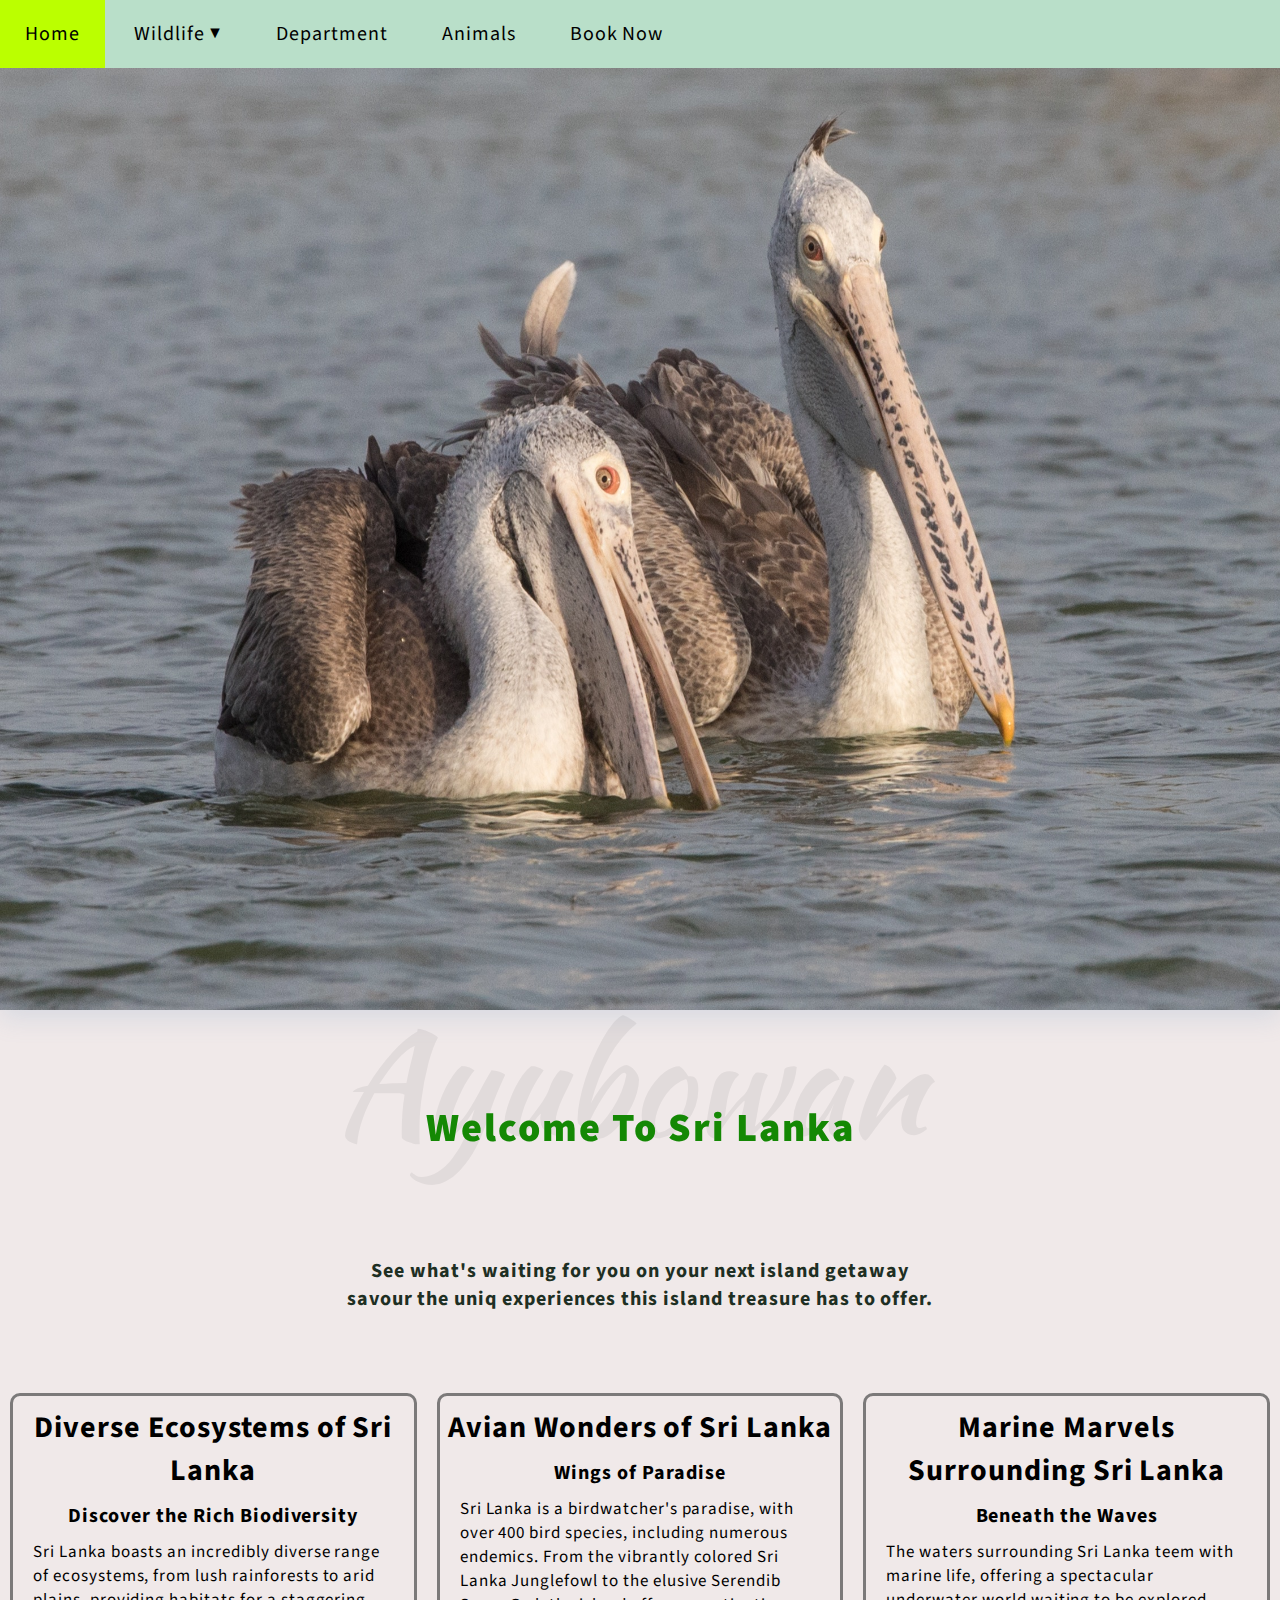
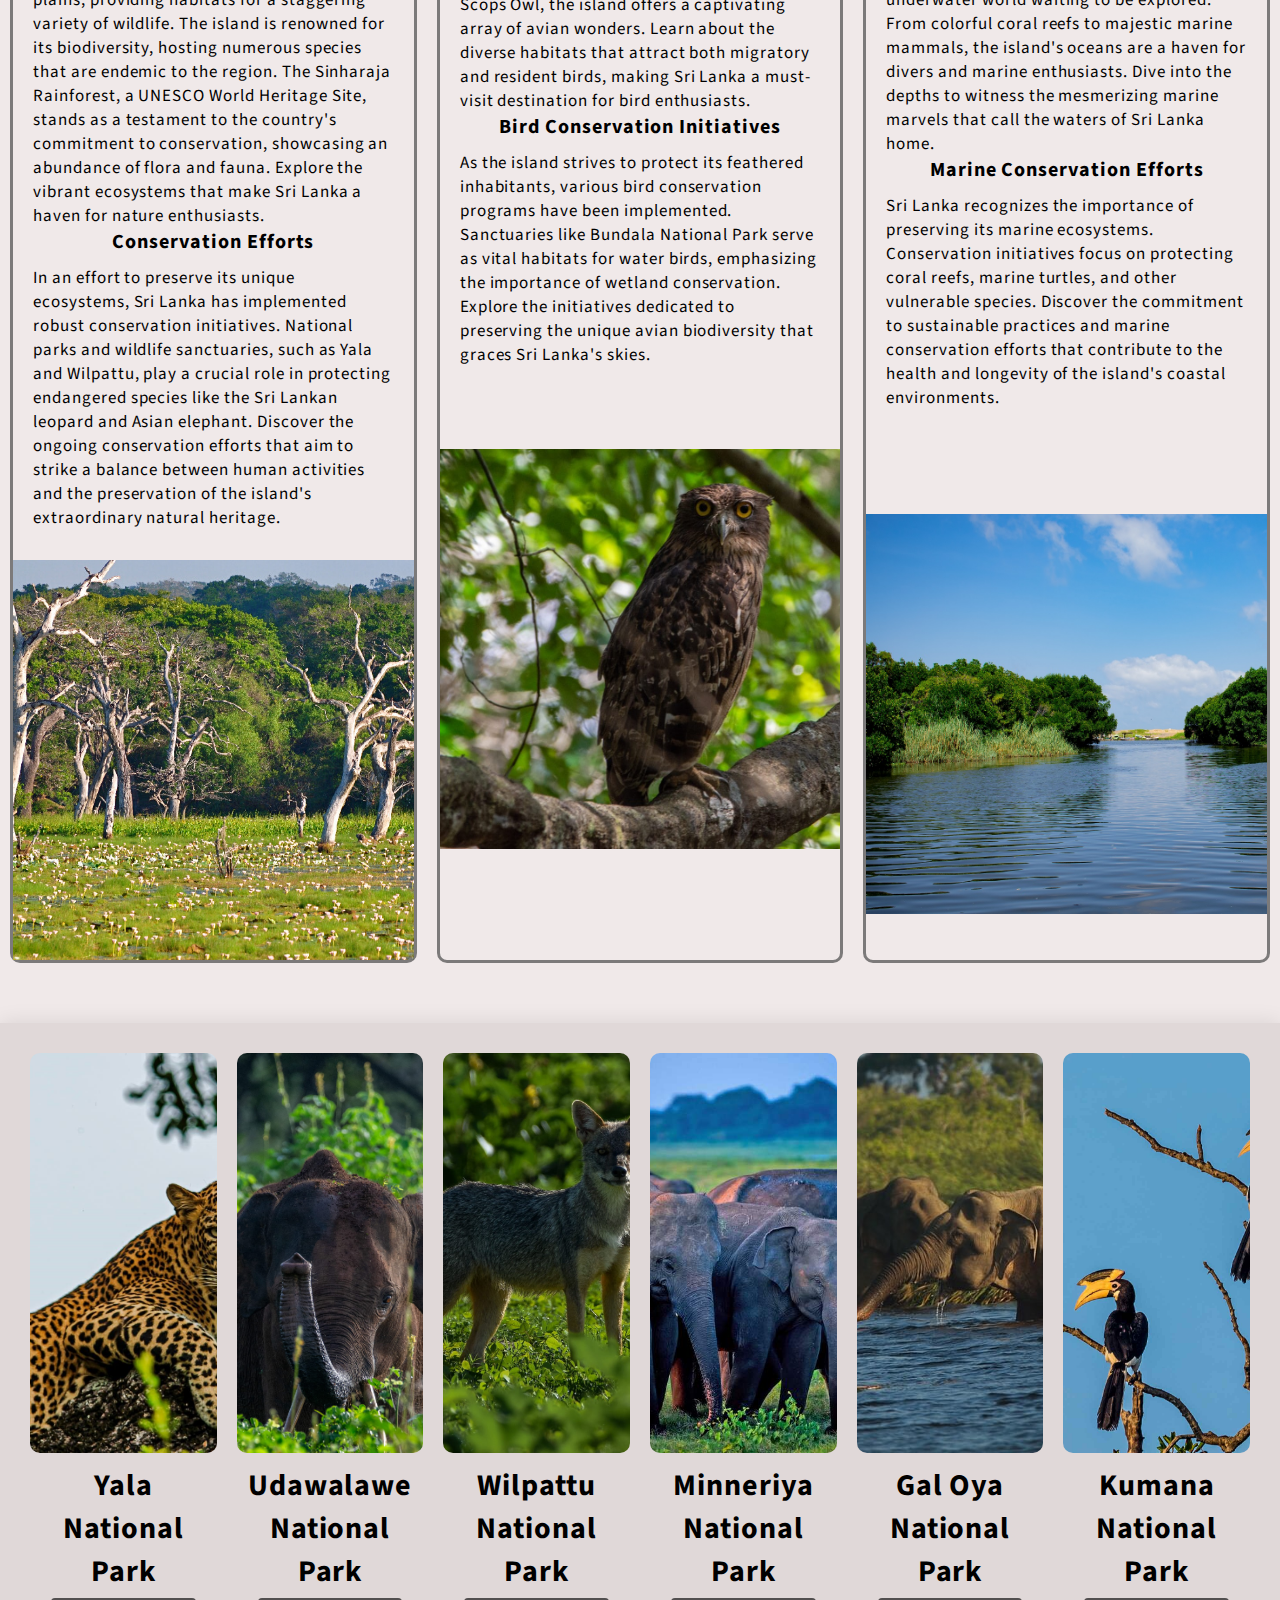
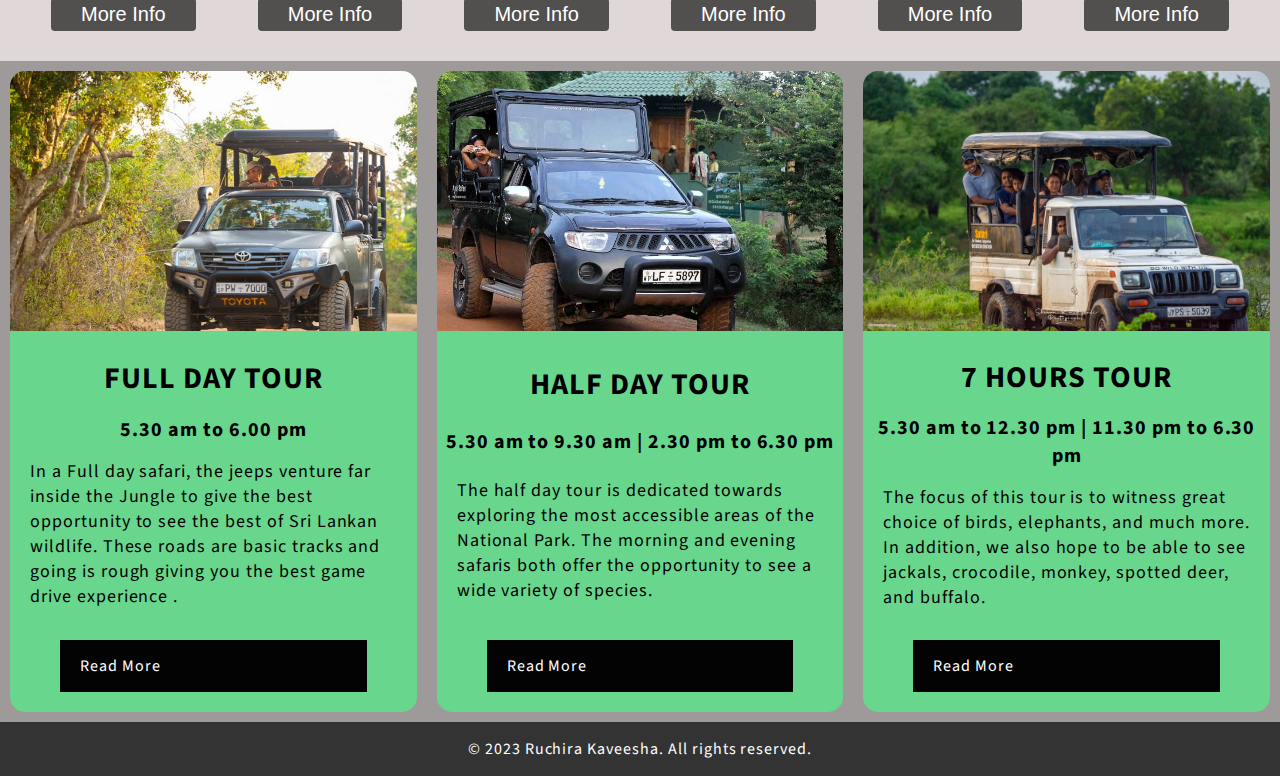
<file: index.html>
<!DOCTYPE html>
<html lang="en">
<head>
    <meta charset="UTF-8">
    <meta name="viewport" content="width=device-width, initial-scale=1.0">
    <title>Wildlife in Sri Lanka</title>
    <link rel="stylesheet" href="main.css">
</head>

<body>
    <!--nav bar section-->
    <ul>
        <li><a href="./index.html">Home</a></li>
        <li>
            <a href="./wildlife.html">Wildlife ▼</a>
            <ul class="dropdown">
                <li><a href="./wilpattu.html">Wilpattu National Park</a></li>
                <li><a href="./yala.html">Yala National Park</a></li>
            </ul>
        </li>
        <li><a href="./department.html">Department</a></li>
        <li>
            <a href="./animals.html">Animals</a>
            <ul class="dropdown">
                <li><a href="./leopard.html">Leopards</a></li>
            </ul>
        </li>
        <li><a href="./booking.html">Book Now</a></li>
      </ul>
    <!--end nav bar section-->

    <!--main animation img-->

    <div class="slider">
        <div class="slider-container"></div>
    </div> 
    
    <!--Ayubowan img-->
    <div class="row">
        <div class="Ayubowan-svg">
            <img src="Ayubowan.svg" alt="Ayubowan">
        </div>
        <div class="heading-img">
            <h1 class="head">Welcome To Sri Lanka</h1>
            <p class="welcome_sub_heading">See what's waiting for you on your next island getaway <br>
            savour the uniq experiences this island treasure has to offer.</p>
        </div>
    </div>
    <div class="sub_container">
        <div class="sub_sec sub_sec1">
            <h2 class="sub_head">Diverse Ecosystems of Sri Lanka</h2>
            <h3 class="sec_head">Discover the Rich Biodiversity</h3>
            <p class="sec_detail">
                Sri Lanka boasts an incredibly diverse range of ecosystems, from lush rainforests to arid plains, providing habitats for a staggering variety of wildlife. 
                The island is renowned for its biodiversity, hosting numerous species that are endemic to the region. 
                The Sinharaja Rainforest, a UNESCO World Heritage Site, stands as a testament to the country's commitment to conservation, showcasing an abundance of flora and fauna. 
                Explore the vibrant ecosystems that make Sri Lanka a haven for nature enthusiasts.
            </p>
            <h2 class="sec_head">Conservation Efforts</h2>
            <p class="sec_detail">
                In an effort to preserve its unique ecosystems, Sri Lanka has implemented robust conservation initiatives. 
                National parks and wildlife sanctuaries, such as Yala and Wilpattu, play a crucial role in protecting endangered species like the Sri Lankan leopard and Asian elephant. 
                Discover the ongoing conservation efforts that aim to strike a balance between human activities and the preservation of the island's extraordinary natural heritage.
            </p>
            <div class="sec_img img1"></div>
        </div>
        <div class="sub_sec sub_sec2">
            <h2 class="sub_head"> Avian Wonders of Sri Lanka</h2>
            <h3 class="sec_head">Wings of Paradise</h3>
            <p class="sec_detail">
                Sri Lanka is a birdwatcher's paradise, with over 400 bird species, including numerous endemics. 
                From the vibrantly colored Sri Lanka Junglefowl to the elusive Serendib Scops Owl, the island offers a captivating array of avian wonders. 
                Learn about the diverse habitats that attract both migratory and resident birds, making Sri Lanka a must-visit destination for bird enthusiasts.
            </p>
            <h3 class="sec_head">Bird Conservation Initiatives</h3>
            <p class="sec_detail">
                As the island strives to protect its feathered inhabitants, various bird conservation programs have been implemented. 
                Sanctuaries like Bundala National Park serve as vital habitats for water birds, emphasizing the importance of wetland conservation. 
                Explore the initiatives dedicated to preserving the unique avian biodiversity that graces Sri Lanka's skies.
            </p>
            <div class="sec_img img2"></div>
        </div>
        <div class="sub_sec sub_sec3">
            <h2 class="sub_head">Marine Marvels Surrounding Sri Lanka</h2>
            <h3 class="sec_head"> Beneath the Waves</h3>
            <p class="sec_detail">
                The waters surrounding Sri Lanka teem with marine life, offering a spectacular underwater world waiting to be explored. 
                From colorful coral reefs to majestic marine mammals, the island's oceans are a haven for divers and marine enthusiasts. 
                Dive into the depths to witness the mesmerizing marine marvels that call the waters of Sri Lanka home.
            </p>
            <h3 class="sec_head">Marine Conservation Efforts</h3>
            <p class="sec_detail">
                Sri Lanka recognizes the importance of preserving its marine ecosystems. 
                Conservation initiatives focus on protecting coral reefs, marine turtles, and other vulnerable species. 
                Discover the commitment to sustainable practices and marine conservation efforts that contribute to the health and longevity of the island's coastal environments.
            </p>
            <div class="sec_img img3"></div>
        </div>
    </div>

  <section class="parks">
    <div class="park">
        <img src="yala_park_theme.jpg" alt="kotiya">
        <h4>Yala National Park </h4>
        <button onclick="location.href='./yala.html' ">More Info</button>
    </div>
    <div class="park">
        <img src="udawalawe_park_theme.jpg" alt="aliya">
        <h4>Udawalawe National Park</h4>
        <button onclick="location.href='./index.html' ">More Info</button>
    </div>
    <div class="park">
        <img src="8.jpg" alt="aliya">
        <h4>Wilpattu National Park</h4>
        <button onclick="location.href='./wilpattu.html' ">More Info</button>
    </div>
    <div class="park">
        <img src="minneriya_theme.jpg" alt="aliya">
        <h4>Minneriya National Park</h4>
        <button onclick="location.href='./index.html' ">More Info</button>
    </div> 
    <div class="park">
        <img src="Gal_oya.jpg" alt="kotiya">
        <h4>Gal Oya National Park </h4>
        <button onclick="location.href='./yala.html' ">More Info</button>
    </div>
    <div class="park">
        <img src="kumana-national-park.jpg" alt="kotiya">
        <h4>Kumana National Park </h4>
        <button onclick="location.href='./yala.html' ">More Info</button>
    </div>
        
  </section>
  <section class="wildlife_container">
    <div class="card">
        <div class="card-img jeep1"></div>
        <h3>FULL DAY TOUR</h3>
        <h5>5.30 am to 6.00 pm
        </h5>
        
        <p>In a Full day safari, the jeeps venture far inside the Jungle to give the best opportunity to see the best of Sri Lankan wildlife. These roads are basic tracks and going is rough giving you the best game drive experience .</p>
        <a href="https://www.yalawild.com/safari-packages/lunugamwehara-safari/">Read More</a>
    </div>
    <div class="card">
        <div class="card-img jeep2"></div>
        <h3>HALF DAY TOUR</h3>
        <h5>5.30 am to 9.30 am | 2.30 pm to 6.30 pm</h5>
        
        <p>The half day tour is dedicated towards exploring the most accessible areas of the National Park. The morning and evening safaris both offer the opportunity to see a wide variety of species.</p>
        <a href="https://www.yalawild.com/safari-packages/lunugamwehara-safari/">Read More</a>
    </div>
    <div class="card">
        <div class="card-img jeep3"></div>
        <h3>7 HOURS TOUR</h3>
        <h5>5.30 am to 12.30 pm | 11.30 pm to 6.30 pm</h5>
        <p>The focus of this tour is to witness great choice of birds, elephants, and much more. In addition, we also hope to be able to see jackals, crocodile, monkey, spotted deer, and buffalo.</p>
        <a href="https://www.yalawild.com/safari-packages/lunugamwehara-safari/">Read More</a>
    </div>
</section>


  

  <footer>
   <p>&copy; 2023 Ruchira Kaveesha. All rights reserved.</p>
  </footer>
</body>


</html>
</file>
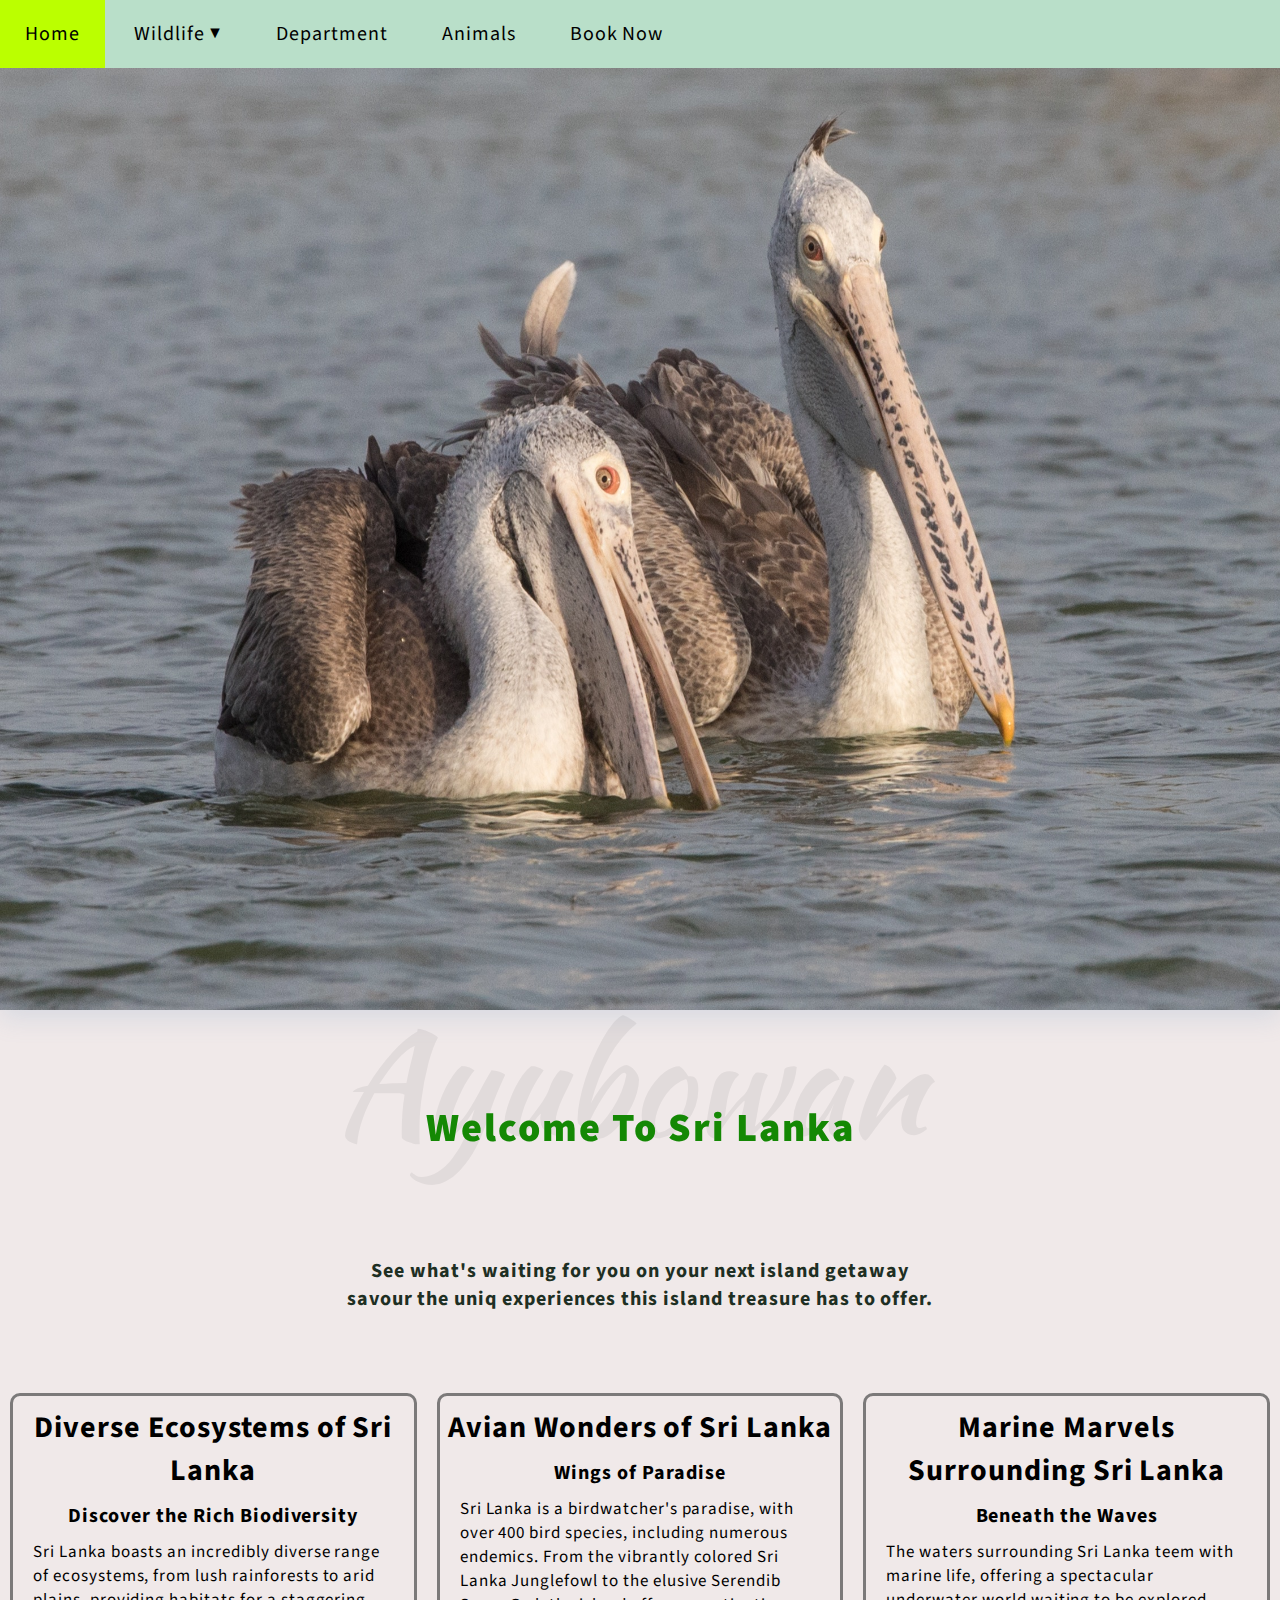
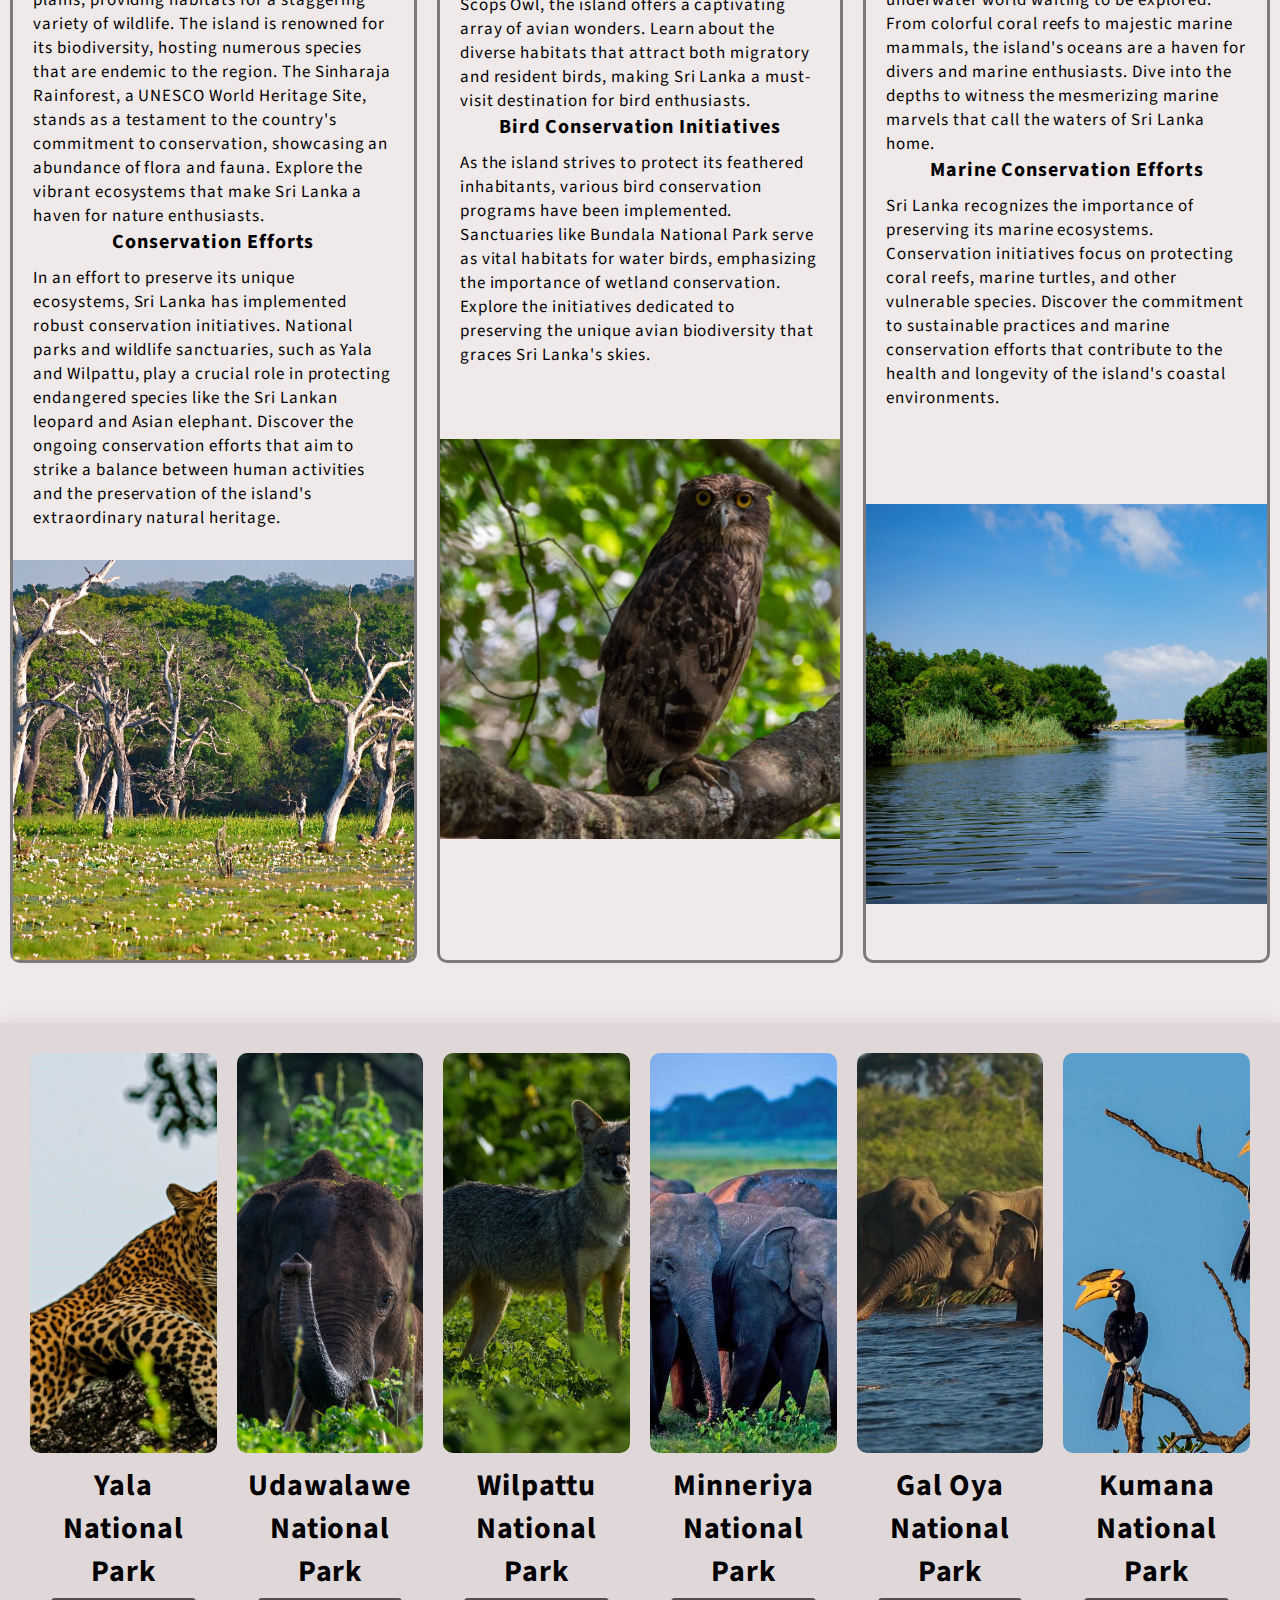
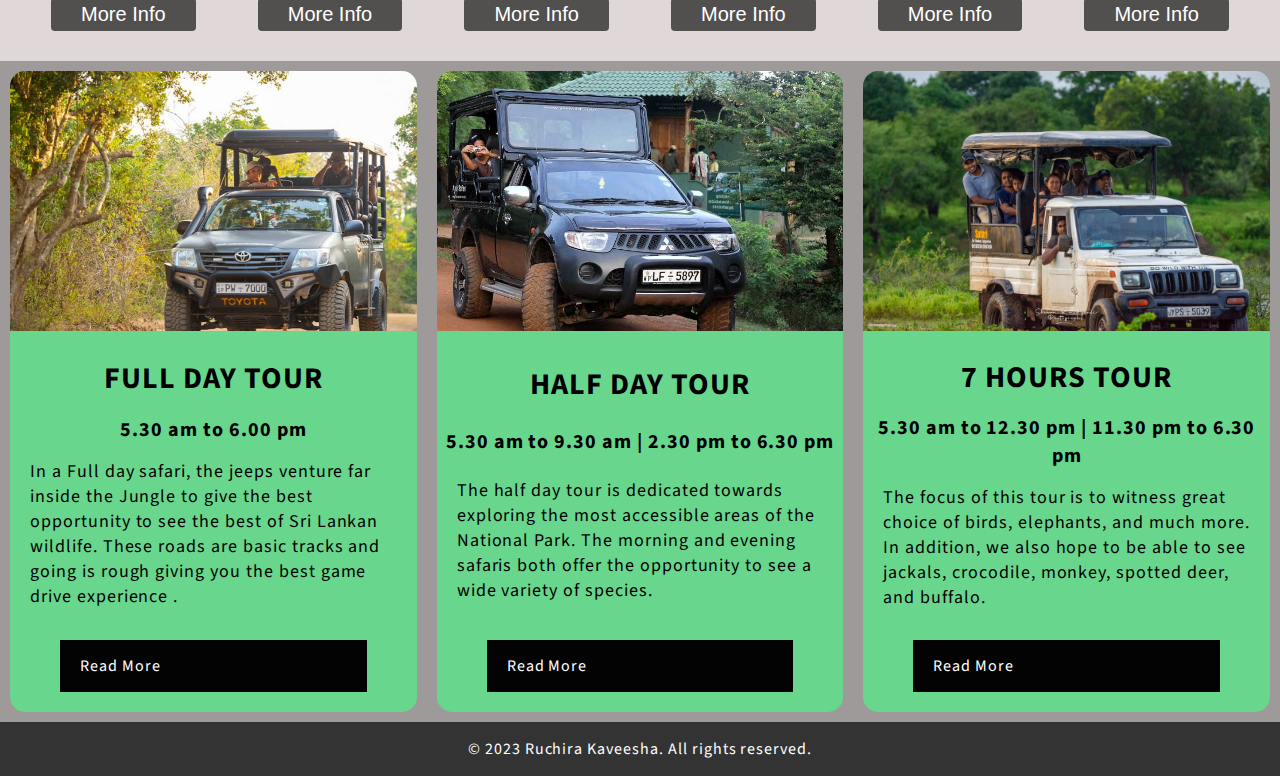
<file: html/index.html>
<!DOCTYPE html>
<html lang="en">
<head>
    <meta charset="UTF-8">
    <meta name="viewport" content="width=device-width, initial-scale=1.0">
    <title>Wildlife in Sri Lanka</title>
    <link rel="stylesheet" href="/css/main.css">
</head>

<body>
    <!--nav bar section-->
    <ul>
        <li><a href="./index.html">Home</a></li>
        <li>
            <a href="./wildlife.html">Wildlife ▼</a>
            <ul class="dropdown">
                <li><a href="./wilpattu.html">Wilpattu National Park</a></li>
                <li><a href="./yala.html">Yala National Park</a></li>
            </ul>
        </li>
        <li><a href="./department.html">Department</a></li>
        <li>
            <a href="./animals.html">Animals</a>
            <ul class="dropdown">
                <li><a href="./leopard.html">Leopards</a></li>
            </ul>
        </li>
        <li><a href="./booking.html">Book Now</a></li>
      </ul>
    <!--end nav bar section-->

    <!--main animation img-->

    <div class="slider">
        <div class="slider-container"></div>
    </div> 
    
    <!--Ayubowan img-->
    <div class="row">
        <div class="Ayubowan-svg">
            <img src="/images/Ayubowan.svg" alt="Ayubowan">
        </div>
        <div class="heading-img">
            <h1 class="head">Welcome To Sri Lanka</h1>
            <p class="welcome_sub_heading">See what's waiting for you on your next island getaway <br>
            savour the uniq experiences this island treasure has to offer.</p>
        </div>
    </div>
    <div class="sub_container">
        <div class="sub_sec sub_sec1">
            <h2 class="sub_head">Diverse Ecosystems of Sri Lanka</h2>
            <h3 class="sec_head">Discover the Rich Biodiversity</h3>
            <p class="sec_detail">
                Sri Lanka boasts an incredibly diverse range of ecosystems, from lush rainforests to arid plains, providing habitats for a staggering variety of wildlife. 
                The island is renowned for its biodiversity, hosting numerous species that are endemic to the region. 
                The Sinharaja Rainforest, a UNESCO World Heritage Site, stands as a testament to the country's commitment to conservation, showcasing an abundance of flora and fauna. 
                Explore the vibrant ecosystems that make Sri Lanka a haven for nature enthusiasts.
            </p>
            <h2 class="sec_head">Conservation Efforts</h2>
            <p class="sec_detail">
                In an effort to preserve its unique ecosystems, Sri Lanka has implemented robust conservation initiatives. 
                National parks and wildlife sanctuaries, such as Yala and Wilpattu, play a crucial role in protecting endangered species like the Sri Lankan leopard and Asian elephant. 
                Discover the ongoing conservation efforts that aim to strike a balance between human activities and the preservation of the island's extraordinary natural heritage.
            </p>
            <div class="sec_img img1"></div>
        </div>
        <div class="sub_sec sub_sec2">
            <h2 class="sub_head"> Avian Wonders of Sri Lanka</h2>
            <h3 class="sec_head">Wings of Paradise</h3>
            <p class="sec_detail">
                Sri Lanka is a birdwatcher's paradise, with over 400 bird species, including numerous endemics. 
                From the vibrantly colored Sri Lanka Junglefowl to the elusive Serendib Scops Owl, the island offers a captivating array of avian wonders. 
                Learn about the diverse habitats that attract both migratory and resident birds, making Sri Lanka a must-visit destination for bird enthusiasts.
            </p>
            <h3 class="sec_head">Bird Conservation Initiatives</h3>
            <p class="sec_detail">
                As the island strives to protect its feathered inhabitants, various bird conservation programs have been implemented. 
                Sanctuaries like Bundala National Park serve as vital habitats for water birds, emphasizing the importance of wetland conservation. 
                Explore the initiatives dedicated to preserving the unique avian biodiversity that graces Sri Lanka's skies.
            </p>
            <div class="sec_img img2"></div>
        </div>
        <div class="sub_sec sub_sec3">
            <h2 class="sub_head">Marine Marvels Surrounding Sri Lanka</h2>
            <h3 class="sec_head"> Beneath the Waves</h3>
            <p class="sec_detail">
                The waters surrounding Sri Lanka teem with marine life, offering a spectacular underwater world waiting to be explored. 
                From colorful coral reefs to majestic marine mammals, the island's oceans are a haven for divers and marine enthusiasts. 
                Dive into the depths to witness the mesmerizing marine marvels that call the waters of Sri Lanka home.
            </p>
            <h3 class="sec_head">Marine Conservation Efforts</h3>
            <p class="sec_detail">
                Sri Lanka recognizes the importance of preserving its marine ecosystems. 
                Conservation initiatives focus on protecting coral reefs, marine turtles, and other vulnerable species. 
                Discover the commitment to sustainable practices and marine conservation efforts that contribute to the health and longevity of the island's coastal environments.
            </p>
            <div class="sec_img img3"></div>
        </div>
    </div>

  <section class="parks">
    <div class="park">
        <img src="/images/yala_park_theme.jpg" alt="kotiya">
        <h4>Yala National Park </h4>
        <button onclick="location.href='./yala.html' ">More Info</button>
    </div>
    <div class="park">
        <img src="/images/udawalawe_park_theme.jpg" alt="aliya">
        <h4>Udawalawe National Park</h4>
        <button onclick="location.href='./index.html' ">More Info</button>
    </div>
    <div class="park">
        <img src="/images/8.jpg" alt="aliya">
        <h4>Wilpattu National Park</h4>
        <button onclick="location.href='./wilpattu.html' ">More Info</button>
    </div>
    <div class="park">
        <img src="/images/minneriya_theme.jpg" alt="aliya">
        <h4>Minneriya National Park</h4>
        <button onclick="location.href='./index.html' ">More Info</button>
    </div> 
    <div class="park">
        <img src="/images/Gal_oya.jpg" alt="kotiya">
        <h4>Gal Oya National Park </h4>
        <button onclick="location.href='./yala.html' ">More Info</button>
    </div>
    <div class="park">
        <img src="/images/kumana-national-park.jpg" alt="kotiya">
        <h4>Kumana National Park </h4>
        <button onclick="location.href='./yala.html' ">More Info</button>
    </div>
        
  </section>
  <section class="wildlife_container">
    <div class="card">
        <div class="card-img jeep1"></div>
        <h3>FULL DAY TOUR</h3>
        <h5>5.30 am to 6.00 pm
        </h5>
        
        <p>In a Full day safari, the jeeps venture far inside the Jungle to give the best opportunity to see the best of Sri Lankan wildlife. These roads are basic tracks and going is rough giving you the best game drive experience .</p>
        <a href="https://www.yalawild.com/safari-packages/lunugamwehara-safari/">Read More</a>
    </div>
    <div class="card">
        <div class="card-img jeep2"></div>
        <h3>HALF DAY TOUR</h3>
        <h5>5.30 am to 9.30 am | 2.30 pm to 6.30 pm</h5>
        
        <p>The half day tour is dedicated towards exploring the most accessible areas of the National Park. The morning and evening safaris both offer the opportunity to see a wide variety of species.</p>
        <a href="https://www.yalawild.com/safari-packages/lunugamwehara-safari/">Read More</a>
    </div>
    <div class="card">
        <div class="card-img jeep3"></div>
        <h3>7 HOURS TOUR</h3>
        <h5>5.30 am to 12.30 pm | 11.30 pm to 6.30 pm</h5>
        <p>The focus of this tour is to witness great choice of birds, elephants, and much more. In addition, we also hope to be able to see jackals, crocodile, monkey, spotted deer, and buffalo.</p>
        <a href="https://www.yalawild.com/safari-packages/lunugamwehara-safari/">Read More</a>
    </div>
</section>


  

  <footer>
   <p>&copy; 2023 Ruchira Kaveesha. All rights reserved.</p>
  </footer>
</body>


</html>
</file>
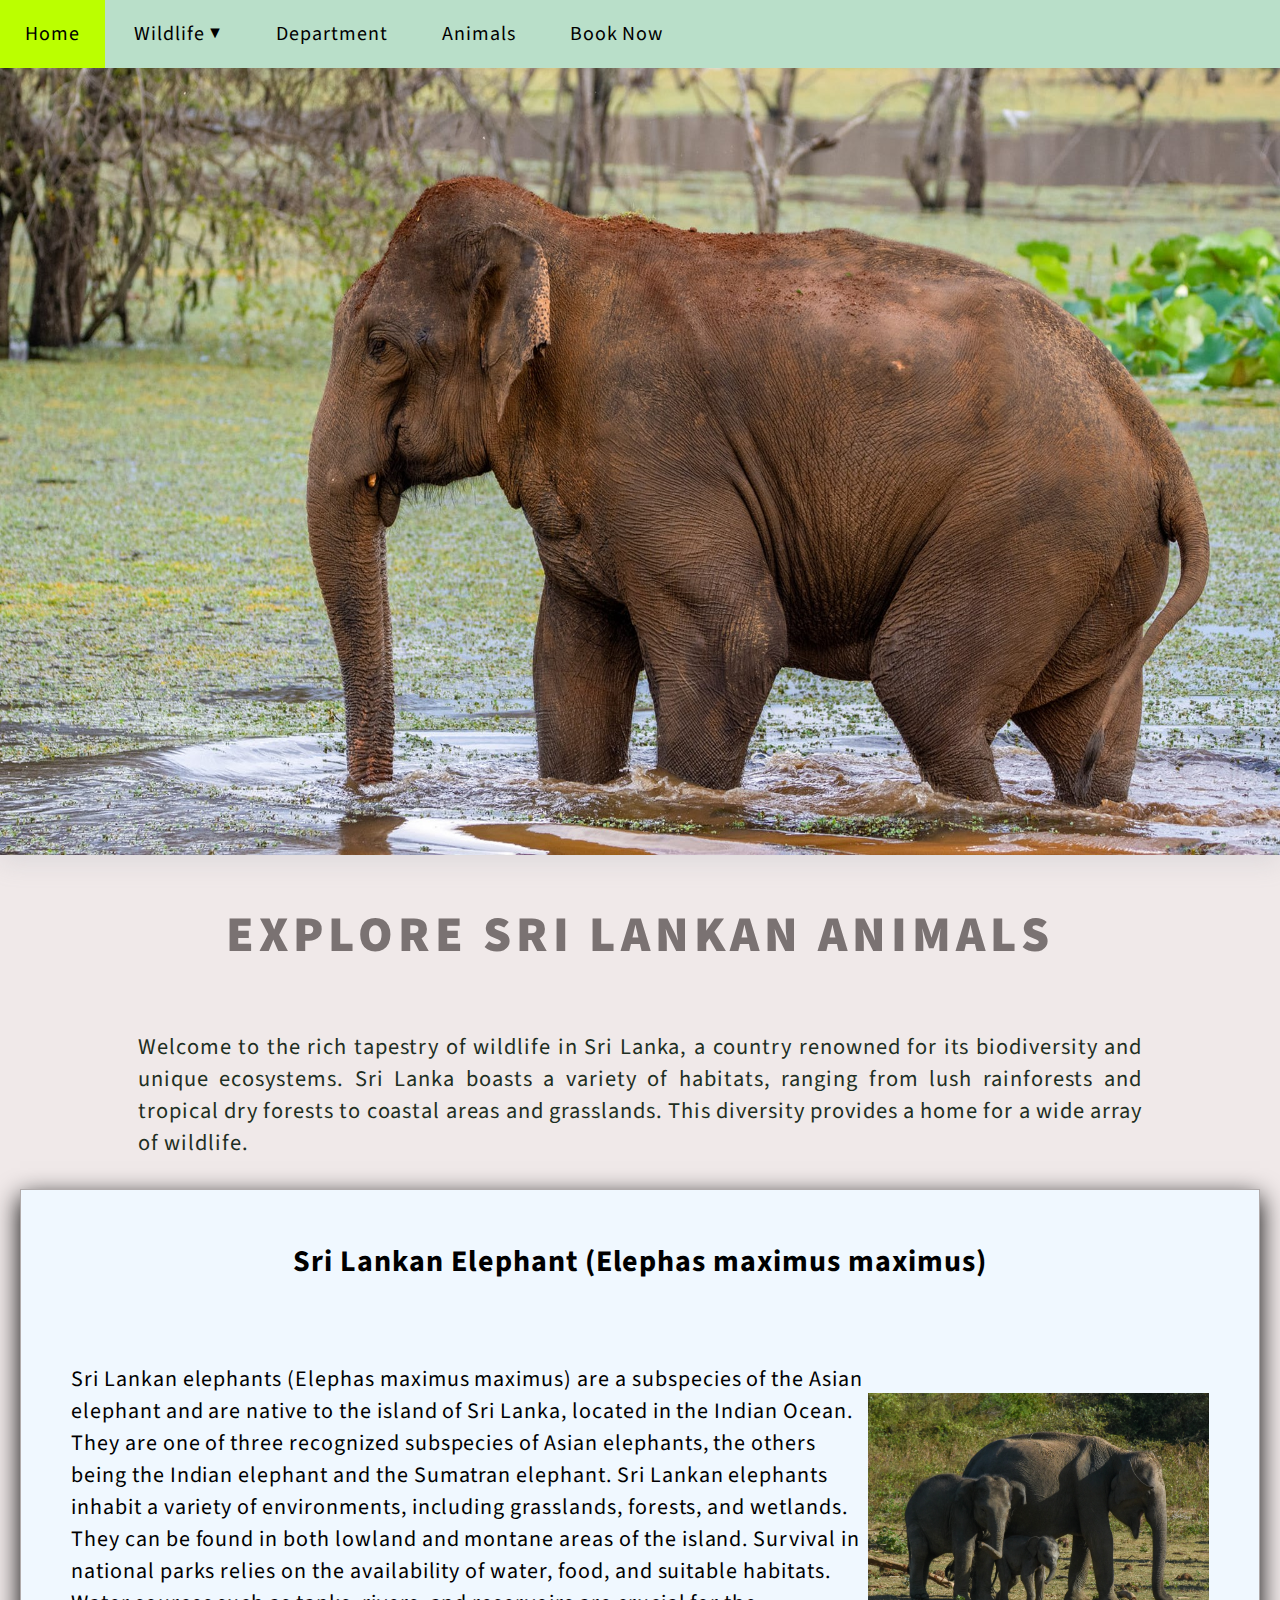
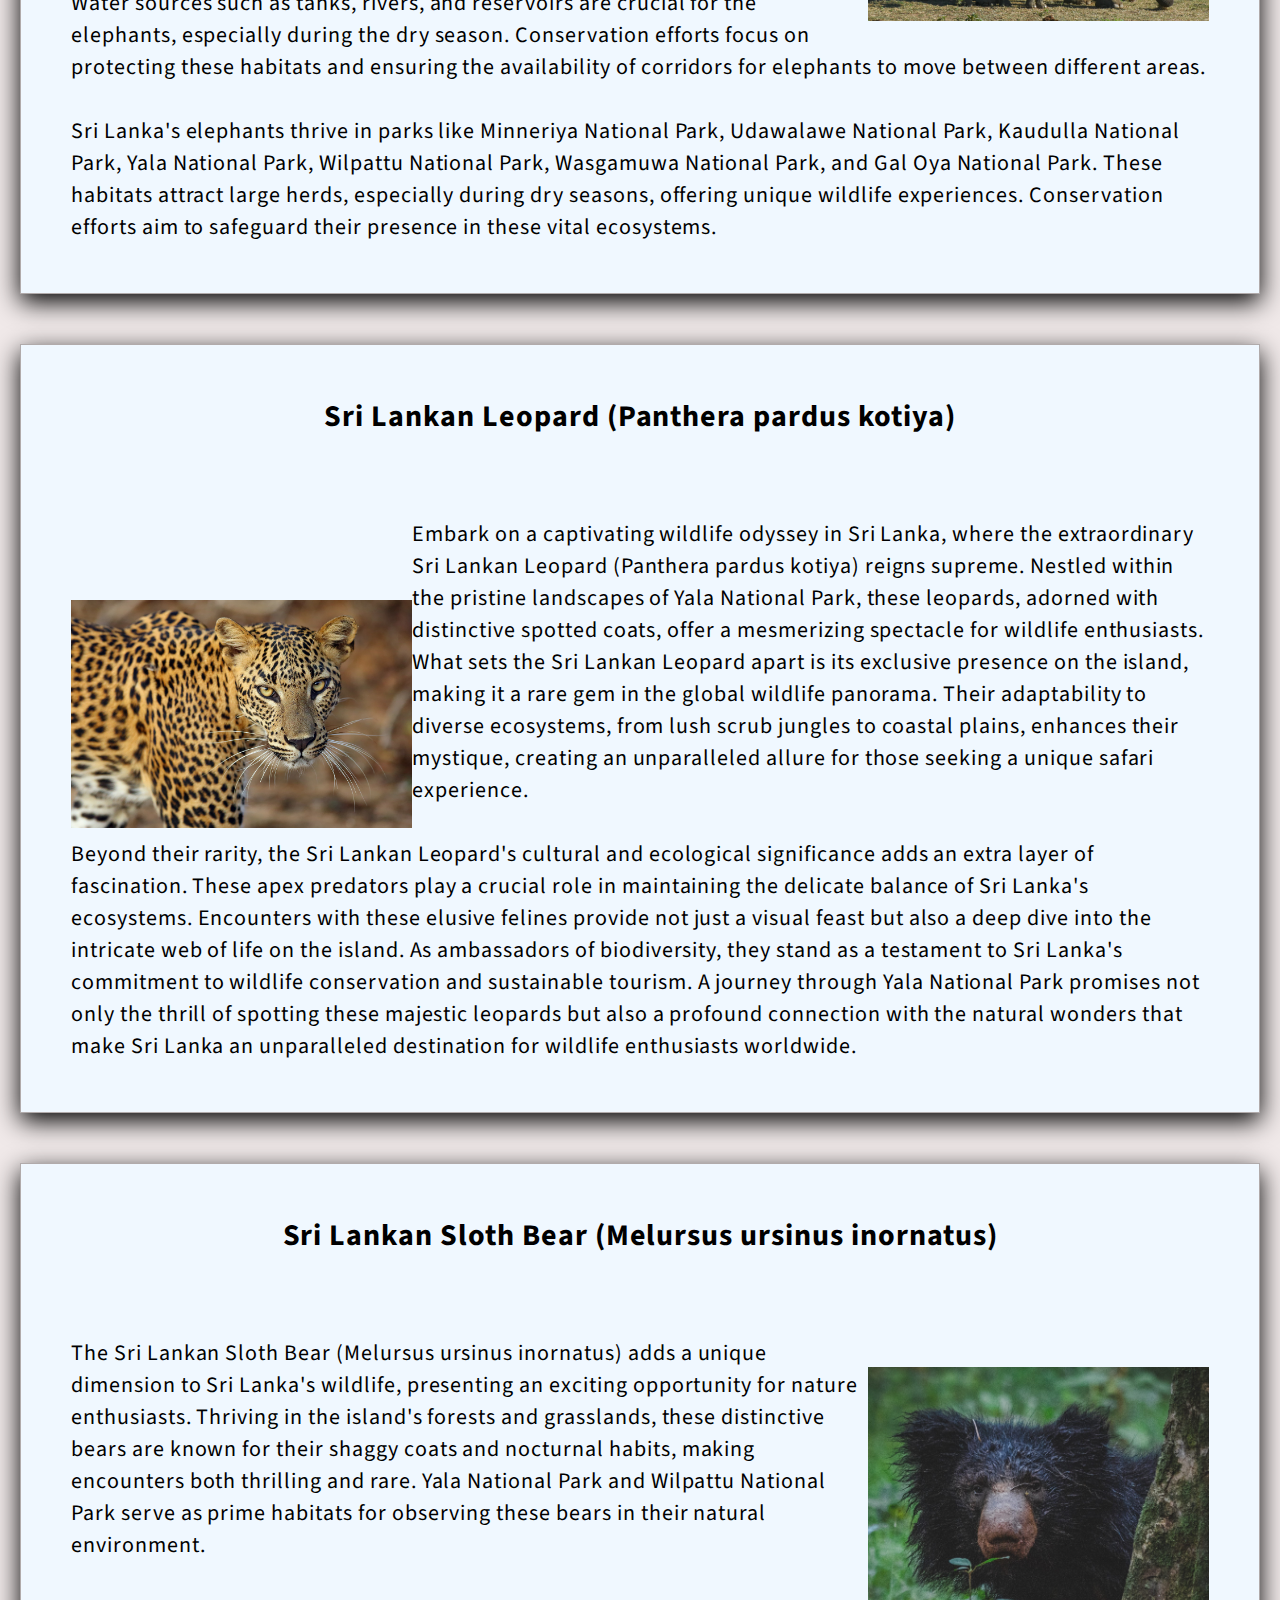
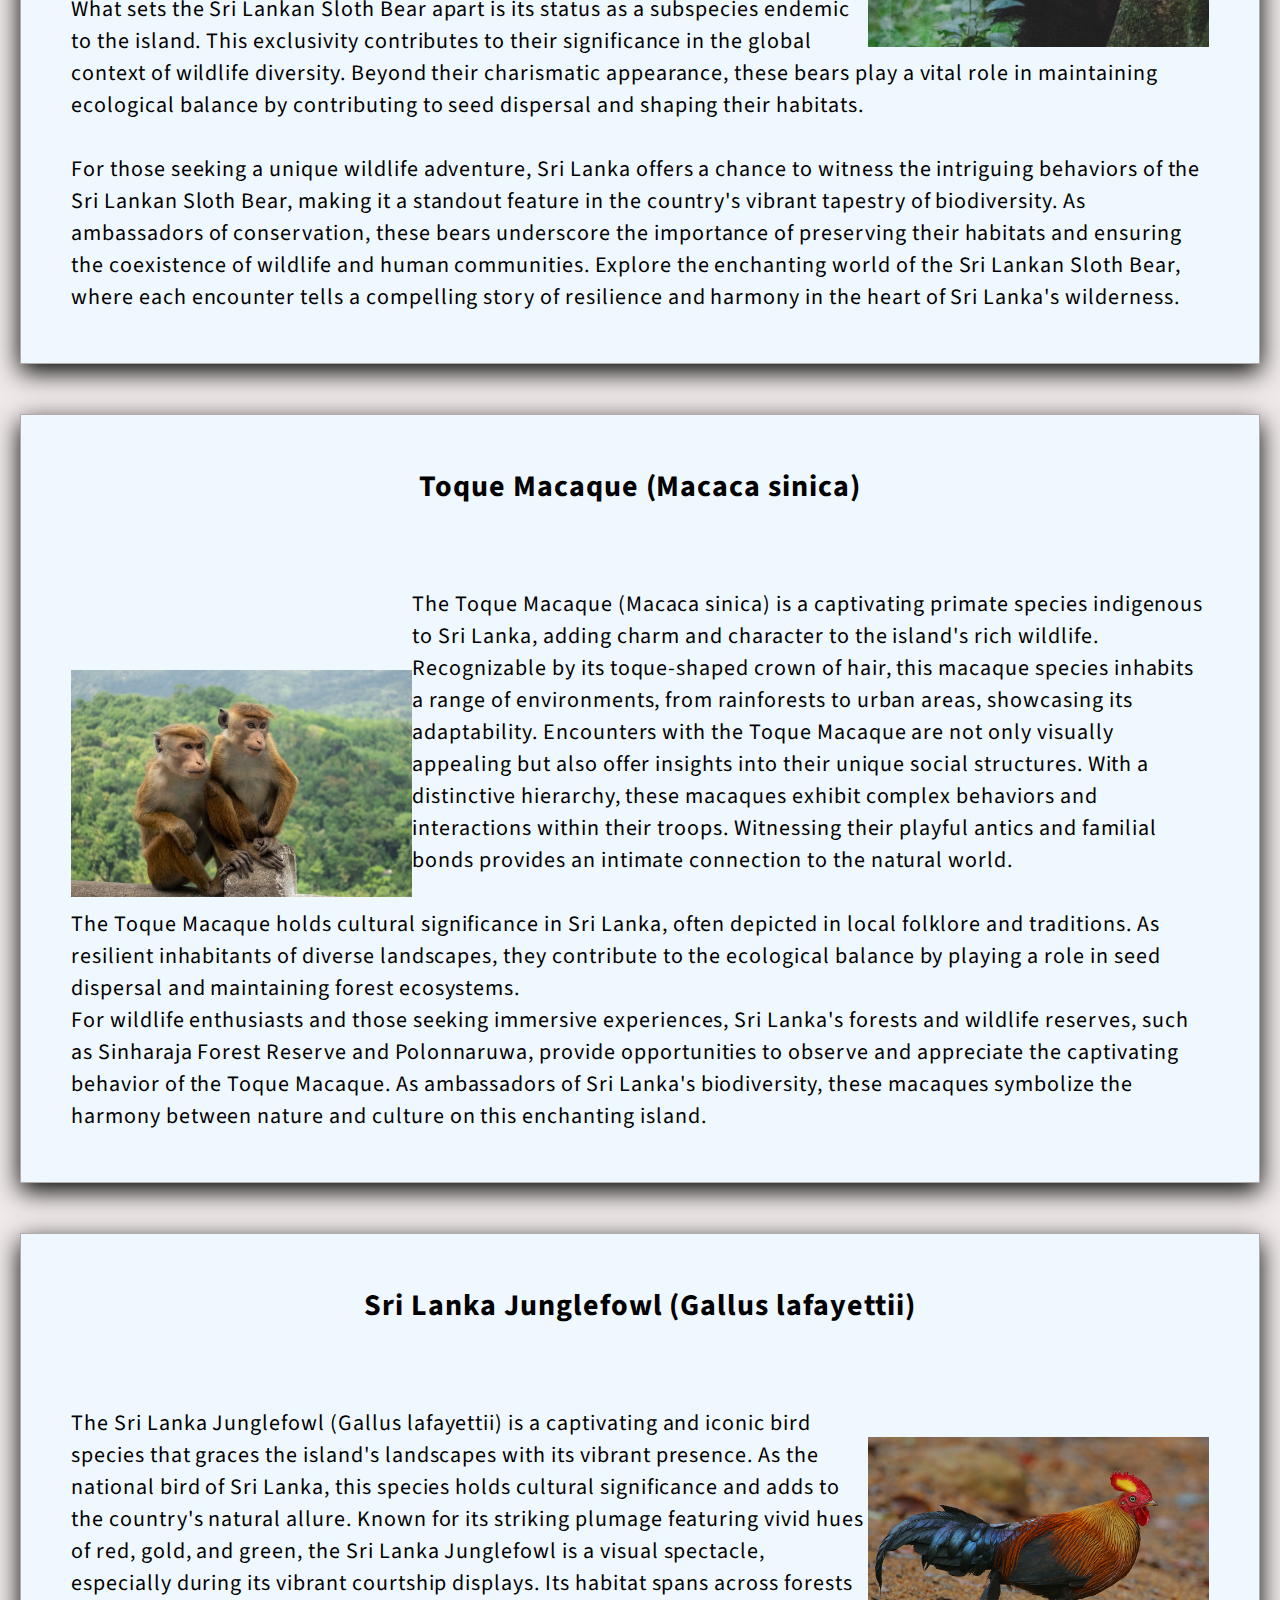
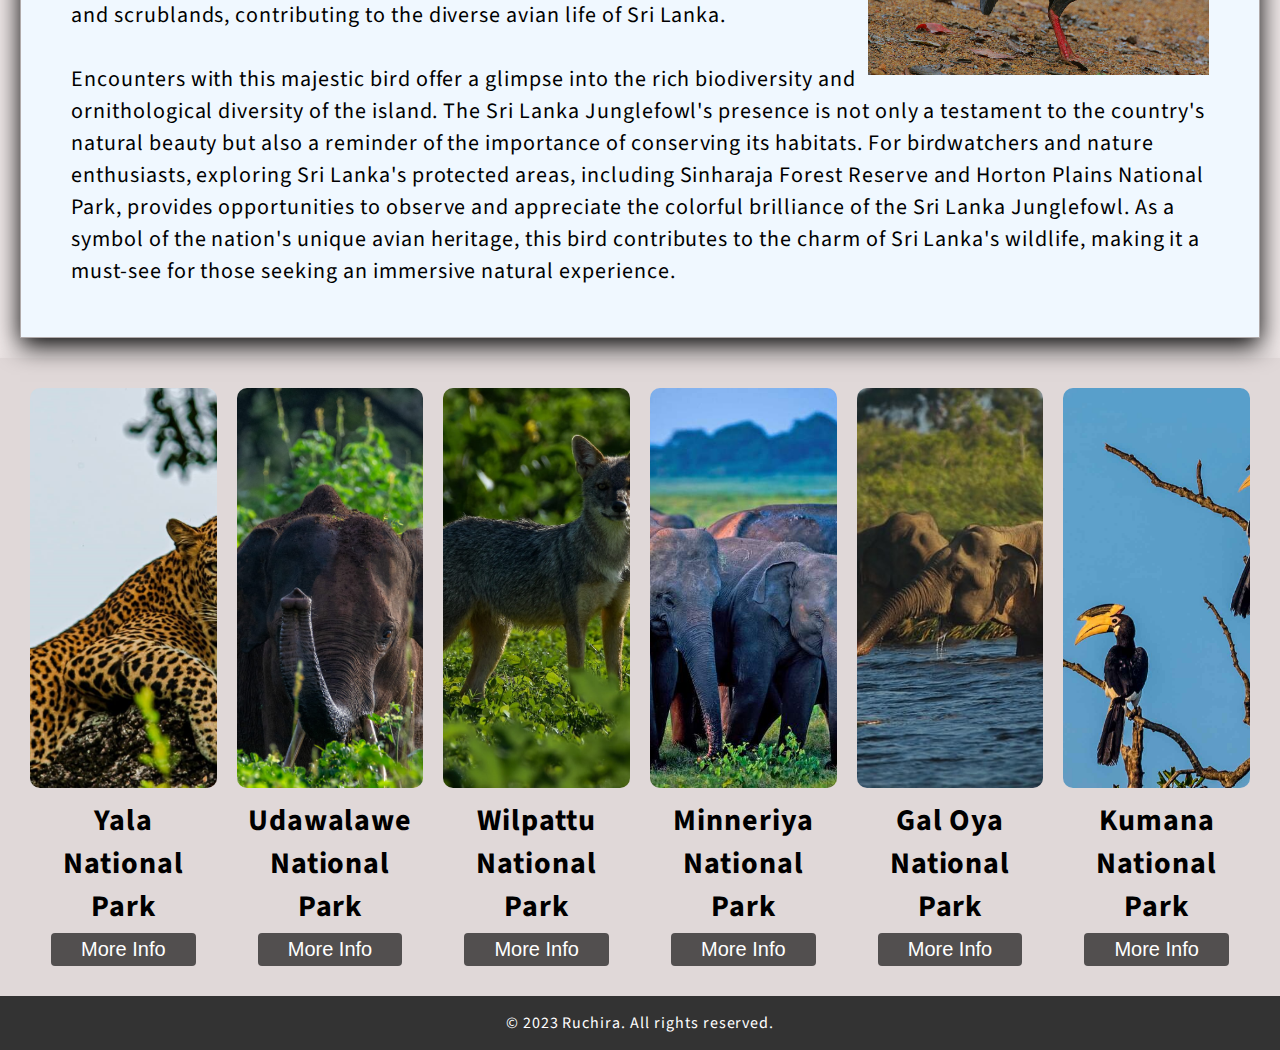
<file: animals.html>
<!DOCTYPE html>
<html lang="en">
<head>
    <meta charset="UTF-8">
    <meta name="viewport" content="width=device-width, initial-scale=1.0">
    <title>Animals in Sri Lanka</title>
    <link rel="stylesheet" href="main.css">
    <link rel="stylesheet" href="animal.css">
</head>
<body>
    <ul>
        <li><a href="./index.html">Home</a></li>
        <li>
            <a href="./wildlife.html">Wildlife ▼</a>
            <ul class="dropdown">
                <li><a href="./wilpattu.html">Wilpattu National Park</a></li>
                <li><a href="./yala.html">Yala National Park</a></li>
            </ul>
        </li>
        <li><a href="./department.html">Department</a></li>
        <li>
            <a href="./animals.html">Animals</a>
            <ul class="dropdown">
                <li><a href="./leopard.html">Leopards</a></li>
            </ul>
        </li>
        <li><a href="./booking.html">Book Now</a></li>
    </ul>
    <!--animals animation img-->
    <div class="img">
        <div class="slider">
            <div class="slider-img">
            </div>
        </div>
    </div>
    <section class="animal_intro">
        <h1 class="main_heading">
            EXPLORE SRI LANKAN ANIMALS
        </h1>
        <p class="about1">
            Welcome to the rich tapestry of wildlife in Sri Lanka, a country renowned for its biodiversity and unique ecosystems.
            Sri Lanka boasts a variety of habitats, ranging from lush rainforests and tropical dry forests to coastal areas and grasslands. This diversity provides a home for a wide array of wildlife.
        </p>
    </section>
    <main class="grid-container">
        <div class="grid-item">
            <h2 class="title"> Sri Lankan Elephant (Elephas maximus maximus)</h2>
            <p class="detail">
                <img class="img1" src="elepphant1.jpg">
                Sri Lankan elephants (Elephas maximus maximus) are a subspecies of the Asian elephant and are native to the island of Sri Lanka, located in the Indian Ocean. 
                They are one of three recognized subspecies of Asian elephants, the others being the Indian elephant and the Sumatran elephant.
                Sri Lankan elephants inhabit a variety of environments, including grasslands, forests, and wetlands. They can be found in both lowland and montane areas of the island.
                Survival in national parks relies on the availability of water, food, and suitable habitats. 
                Water sources such as tanks, rivers, and reservoirs are crucial for the elephants, especially during the dry season. 
                Conservation efforts focus on protecting these habitats and ensuring the availability of corridors for elephants to move between different areas.
                <br><br>
                Sri Lanka's elephants thrive in parks like Minneriya National Park, Udawalawe National Park, Kaudulla National Park, Yala National Park, Wilpattu National Park, Wasgamuwa National Park, and Gal Oya National Park. 
                These habitats attract large herds, especially during dry seasons, offering unique wildlife experiences. 
                Conservation efforts aim to safeguard their presence in these vital ecosystems.
            </p>
        </div>
        <div class="grid-item">
            <h2 class="title"> Sri Lankan Leopard (Panthera pardus kotiya)</h2>
            <p class="detail">
                <img class="img2" src="flora_fauna.jpg">
                Embark on a captivating wildlife odyssey in Sri Lanka, where the extraordinary Sri Lankan Leopard (Panthera pardus kotiya) reigns supreme. 
                Nestled within the pristine landscapes of Yala National Park, these leopards, adorned with distinctive spotted coats, offer a mesmerizing spectacle for wildlife enthusiasts. 
                What sets the Sri Lankan Leopard apart is its exclusive presence on the island, making it a rare gem in the global wildlife panorama. 
                Their adaptability to diverse ecosystems, from lush scrub jungles to coastal plains, enhances their mystique, creating an unparalleled allure for those seeking a unique safari experience.
                <br><br>
                Beyond their rarity, the Sri Lankan Leopard's cultural and ecological significance adds an extra layer of fascination. 
                These apex predators play a crucial role in maintaining the delicate balance of Sri Lanka's ecosystems. Encounters with these elusive felines provide not just a visual feast but also a deep dive into the intricate web of life on the island. 
                As ambassadors of biodiversity, they stand as a testament to Sri Lanka's commitment to wildlife conservation and sustainable tourism. 
                A journey through Yala National Park promises not only the thrill of spotting these majestic leopards but also a profound connection with the natural wonders that make Sri Lanka an unparalleled destination for wildlife enthusiasts worldwide.
            </p>
        </div>
        <div class="grid-item">
            <h2 class="title">Sri Lankan Sloth Bear (Melursus ursinus inornatus)</h2>
            <p class="detail">
                <img class="img1" src="bear.jpg">
                The Sri Lankan Sloth Bear (Melursus ursinus inornatus) adds a unique dimension to Sri Lanka's wildlife, presenting an exciting opportunity for nature enthusiasts. Thriving in the island's forests and grasslands, these distinctive bears are known for their shaggy coats and nocturnal habits, making encounters both thrilling and rare. 
                Yala National Park and Wilpattu National Park serve as prime habitats for observing these bears in their natural environment.
                <br><br>
                What sets the Sri Lankan Sloth Bear apart is its status as a subspecies endemic to the island. 
                This exclusivity contributes to their significance in the global context of wildlife diversity. 
                Beyond their charismatic appearance, these bears play a vital role in maintaining ecological balance by contributing to seed dispersal and shaping their habitats.
                <br><br>
                For those seeking a unique wildlife adventure, Sri Lanka offers a chance to witness the intriguing behaviors of the Sri Lankan Sloth Bear, making it a standout feature in the country's vibrant tapestry of biodiversity. 
                As ambassadors of conservation, these bears underscore the importance of preserving their habitats and ensuring the coexistence of wildlife and human communities. 
                Explore the enchanting world of the Sri Lankan Sloth Bear, where each encounter tells a compelling story of resilience and harmony in the heart of Sri Lanka's wilderness.
            </p>
        </div>
        <div class="grid-item">
            <h2 class="title">Toque Macaque (Macaca sinica)</h2>
            <p class="detail">
                <img class="img2" src="TOQUE-MACAQUEE.jpg">
                The Toque Macaque (Macaca sinica) is a captivating primate species indigenous to Sri Lanka, adding charm and character to the island's rich wildlife. 
                Recognizable by its toque-shaped crown of hair, this macaque species inhabits a range of environments, from rainforests to urban areas, showcasing its adaptability.
                
                Encounters with the Toque Macaque are not only visually appealing but also offer insights into their unique social structures. 
                With a distinctive hierarchy, these macaques exhibit complex behaviors and interactions within their troops. 
                Witnessing their playful antics and familial bonds provides an intimate connection to the natural world.
                <br><br>
                The Toque Macaque holds cultural significance in Sri Lanka, often depicted in local folklore and traditions. 
                As resilient inhabitants of diverse landscapes, they contribute to the ecological balance by playing a role in seed dispersal and maintaining forest ecosystems.
                <br>
                For wildlife enthusiasts and those seeking immersive experiences, Sri Lanka's forests and wildlife reserves, such as Sinharaja Forest Reserve and Polonnaruwa, provide opportunities to observe and appreciate the captivating behavior of the Toque Macaque. 
                As ambassadors of Sri Lanka's biodiversity, these macaques symbolize the harmony between nature and culture on this enchanting island.
            </p>
        </div>
        <div class="grid-item">
            <h2 class="title">Sri Lanka Junglefowl (Gallus lafayettii) </h2>
            <p class="detail">
                <img class="img1" src="Sri Lanka Junglefowl (Gallus lafayettii).jpg">
                The Sri Lanka Junglefowl (Gallus lafayettii) is a captivating and iconic bird species that graces the island's landscapes with its vibrant presence. 
                As the national bird of Sri Lanka, this species holds cultural significance and adds to the country's natural allure.

                Known for its striking plumage featuring vivid hues of red, gold, and green, the Sri Lanka Junglefowl is a visual spectacle, especially during its vibrant courtship displays. 
                Its habitat spans across forests and scrublands, contributing to the diverse avian life of Sri Lanka.
                <br><br>
                Encounters with this majestic bird offer a glimpse into the rich biodiversity and ornithological diversity of the island. 
                The Sri Lanka Junglefowl's presence is not only a testament to the country's natural beauty but also a reminder of the importance of conserving its habitats.

                For birdwatchers and nature enthusiasts, exploring Sri Lanka's protected areas, including Sinharaja Forest Reserve and Horton Plains National Park, provides opportunities to observe and appreciate the colorful brilliance of the Sri Lanka Junglefowl. 
                As a symbol of the nation's unique avian heritage, this bird contributes to the charm of Sri Lanka's wildlife, making it a must-see for those seeking an immersive natural experience.
            </p>
        </div>

    </main>
    <section class="parks">
        <div class="park">
            <img src="yala_park_theme.jpg" alt="kotiya">
            <h4>Yala National Park </h4>
            <button onclick="location.href='./yala.html' ">More Info</button>
        </div>
        <div class="park">
            <img src="udawalawe_park_theme.jpg" alt="aliya">
            <h4>Udawalawe National Park</h4>
            <button onclick="location.href='./index.html' ">More Info</button>
        </div>
        <div class="park">
            <img src="8.jpg" alt="aliya">
            <h4>Wilpattu National Park</h4>
            <button onclick="location.href='./wilpattu.html' ">More Info</button>
        </div>
        <div class="park">
            <img src="minneriya_theme.jpg" alt="aliya">
            <h4>Minneriya National Park</h4>
            <button onclick="location.href='./index.html' ">More Info</button>
        </div> 
        <div class="park">
            <img src="Gal_oya.jpg" alt="kotiya">
            <h4>Gal Oya National Park </h4>
            <button onclick="location.href='./yala.html' ">More Info</button>
        </div>
        <div class="park">
            <img src="kumana-national-park.jpg" alt="kotiya">
            <h4>Kumana National Park </h4>
            <button onclick="location.href='./yala.html' ">More Info</button>
        </div>
            
      </section>

    <footer>
        <p>&copy; 2023 Ruchira. All rights reserved.</p>
    </footer>
</body>
</html>
</file>
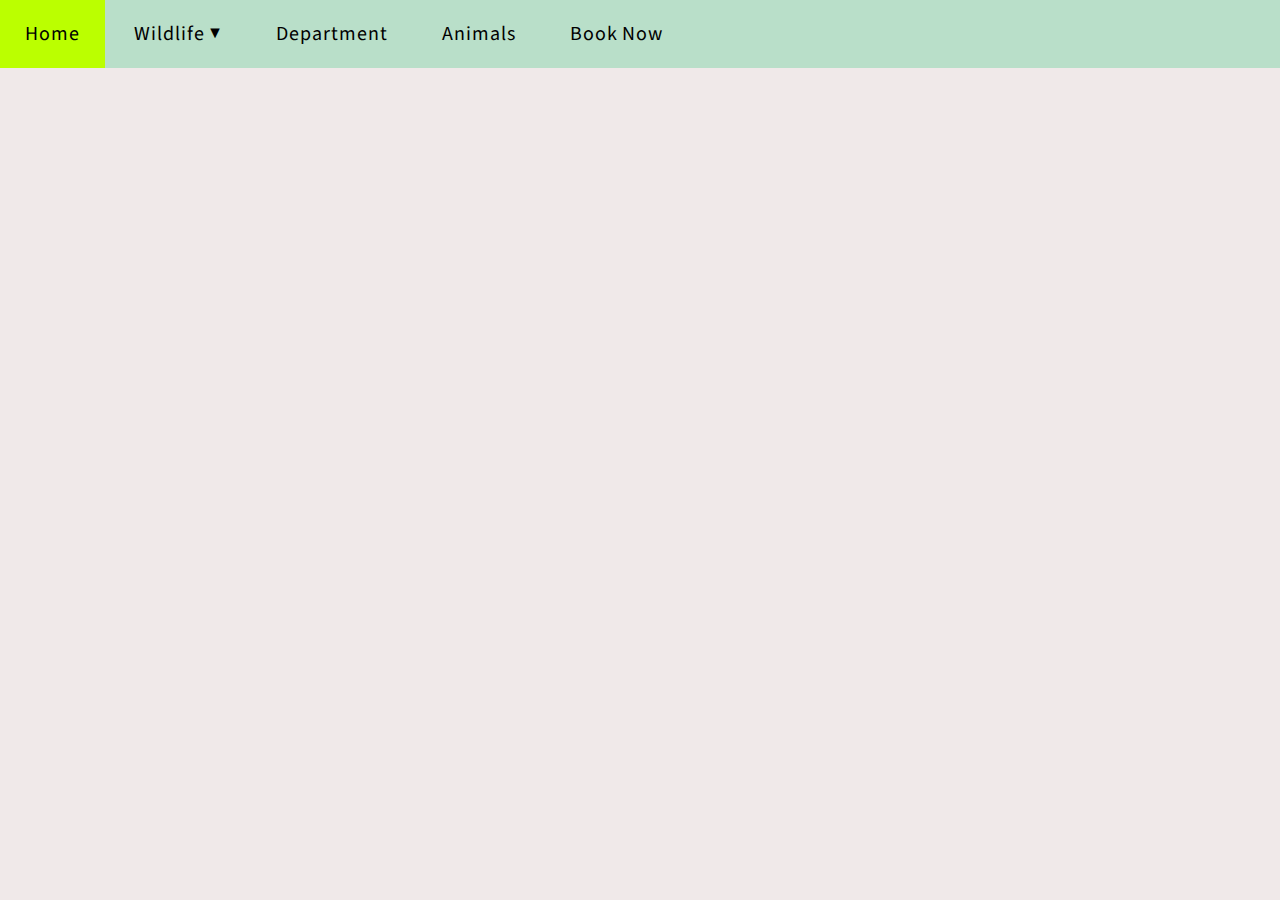
<file: booking.html>
<!DOCTYPE html>
<html lang="en">
<head>
    <meta charset="UTF-8">
    <meta name="viewport" content="width=device-width, initial-scale=1.0">
    <link rel="stylesheet" href="/css/main.css">
    <title>Booking</title>
</head>
<body>
    <ul>
        <li><a href="./index.html">Home</a></li>
        <li>
            <a href="./wildlife.html">Wildlife ▼</a>
            <ul class="dropdown">
                <li><a href="./wilpattu.html">Wilpattu National Park</a></li>
                <li><a href="./yala.html">Yala National Park</a></li>
            </ul>
        </li>
        <li><a href="./department.html">Department</a></li>
        <li>
            <a href="./animals.html">Animals</a>
            <ul class="dropdown">
                <li><a href="./leopard.html">Leopards</a></li>
            </ul>
        </li>
        <li><a href="./booking.html">Book Now</a></li>
    </ul>
</body>
</html>
</file>
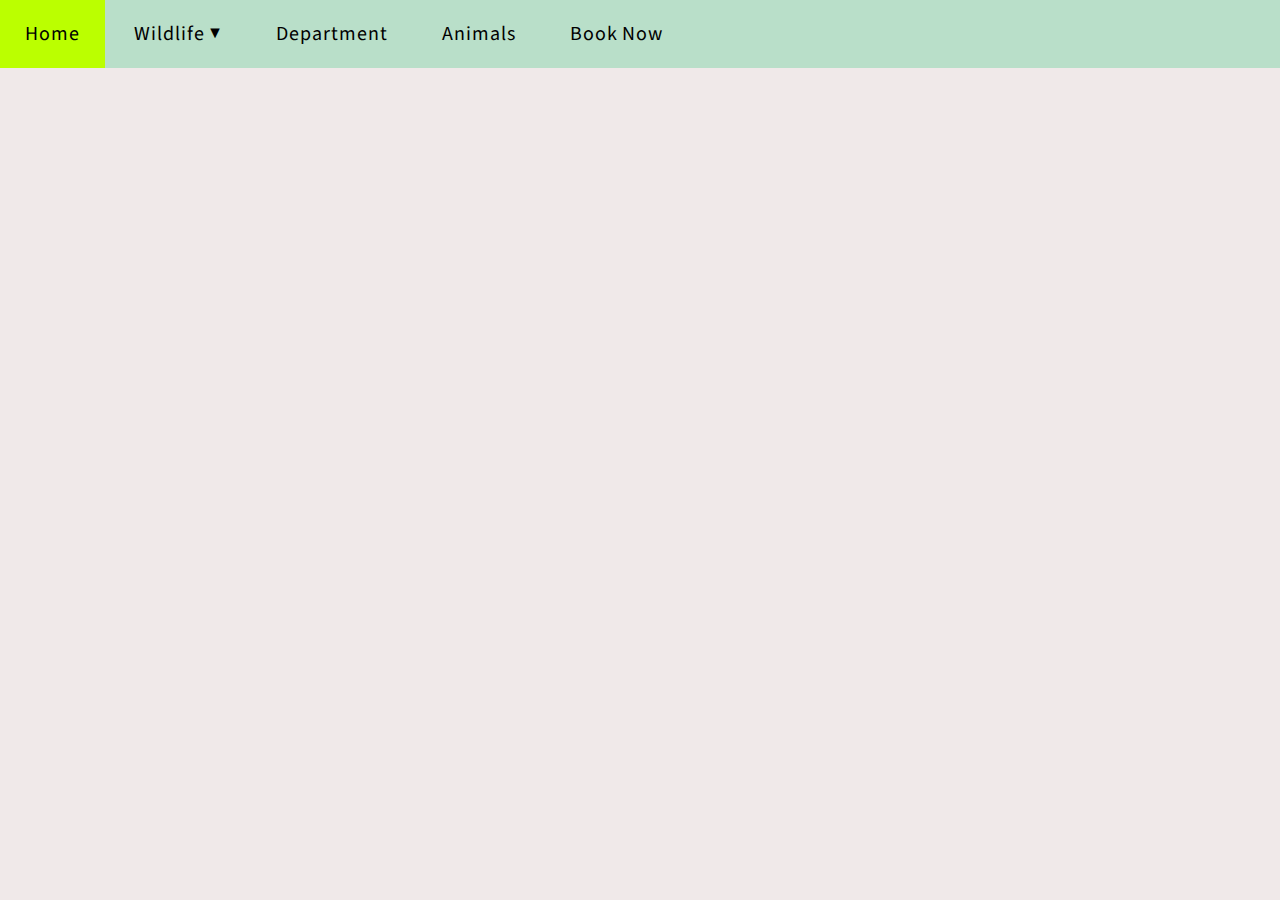
<file: department.html>
<!DOCTYPE html>
<html lang="en">
<head>
    <meta charset="UTF-8">
    <meta name="viewport" content="width=device-width, initial-scale=1.0">
    <title>Department of Wildlife Conservation </title>
    <link rel="stylesheet" href="/css/main.css">
</head>
<body>
    <ul>
        <li><a href="./index.html">Home</a></li>
        <li>
            <a href="./wildlife.html">Wildlife ▼</a>
            <ul class="dropdown">
                <li><a href="./wilpattu.html">Wilpattu National Park</a></li>
                <li><a href="./yala.html">Yala National Park</a></li>
            </ul>
        </li>
        <li><a href="./department.html">Department </a></li>
        <li>
            <a href="./animals.html">Animals</a>
            <ul class="dropdown">
                <li><a href="./leopard.html">Leopards</a></li>
            </ul>
        </li>
        <li><a href="./booking.html">Book Now</a></li>
    </ul>
    <footer>
        <p>&copy; 2023 Ruchira. All rights reserved.</p>
    </footer>




    
</body>
</html>
</file>
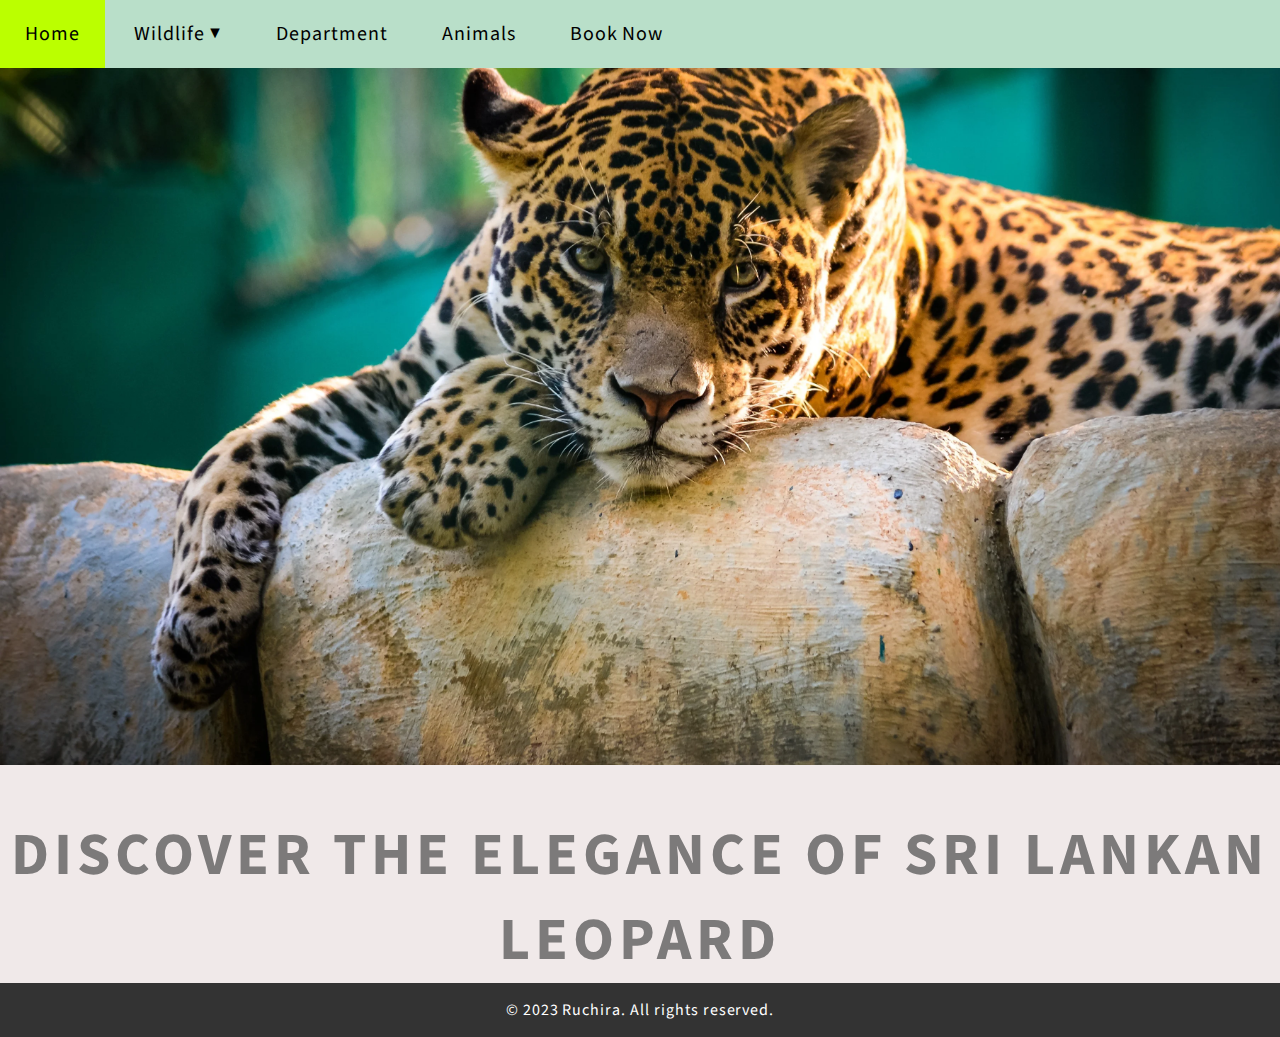
<file: leopard.html>
<!DOCTYPE html>
<html lang="en">
<head>
    <meta charset="UTF-8">
    <meta name="viewport" content="width=device-width, initial-scale=1.0">
    <title>Sri Lankan Leopard </title>
    <link rel="stylesheet" href="/css/main.css">
</head>
<body>
    <ul>
        <li><a href="./index.html">Home</a></li>
        <li>
            <a href="./wildlife.html">Wildlife ▼</a>
            <ul class="dropdown">
                <li><a href="./wilpattu.html">Wilpattu National Park</a></li>
                <li><a href="./yala.html">Yala National Park</a></li>
            </ul>
        </li>
        <li><a href="./department.html">Department</a></li>
        <li>
            <a href="./animals.html">Animals</a>
            <ul class="dropdown">
                <li><a href="./leopard.html">Leopards ▼</a></li>
            </ul>
        </li>
        <li><a href="./booking.html">Book Now</a></li>
    </ul>
    <section class="leopard-img"></section>
    <section class="intro">
        <div class="intro_head">
            <h1 class="main_heading">
                DISCOVER THE ELEGANCE OF SRI LANKAN LEOPARD
            </h1>    
        </div>
    </section>

    <footer>
        <p>&copy; 2023 Ruchira. All rights reserved.</p>
    </footer>
</body>
</html>
</file>
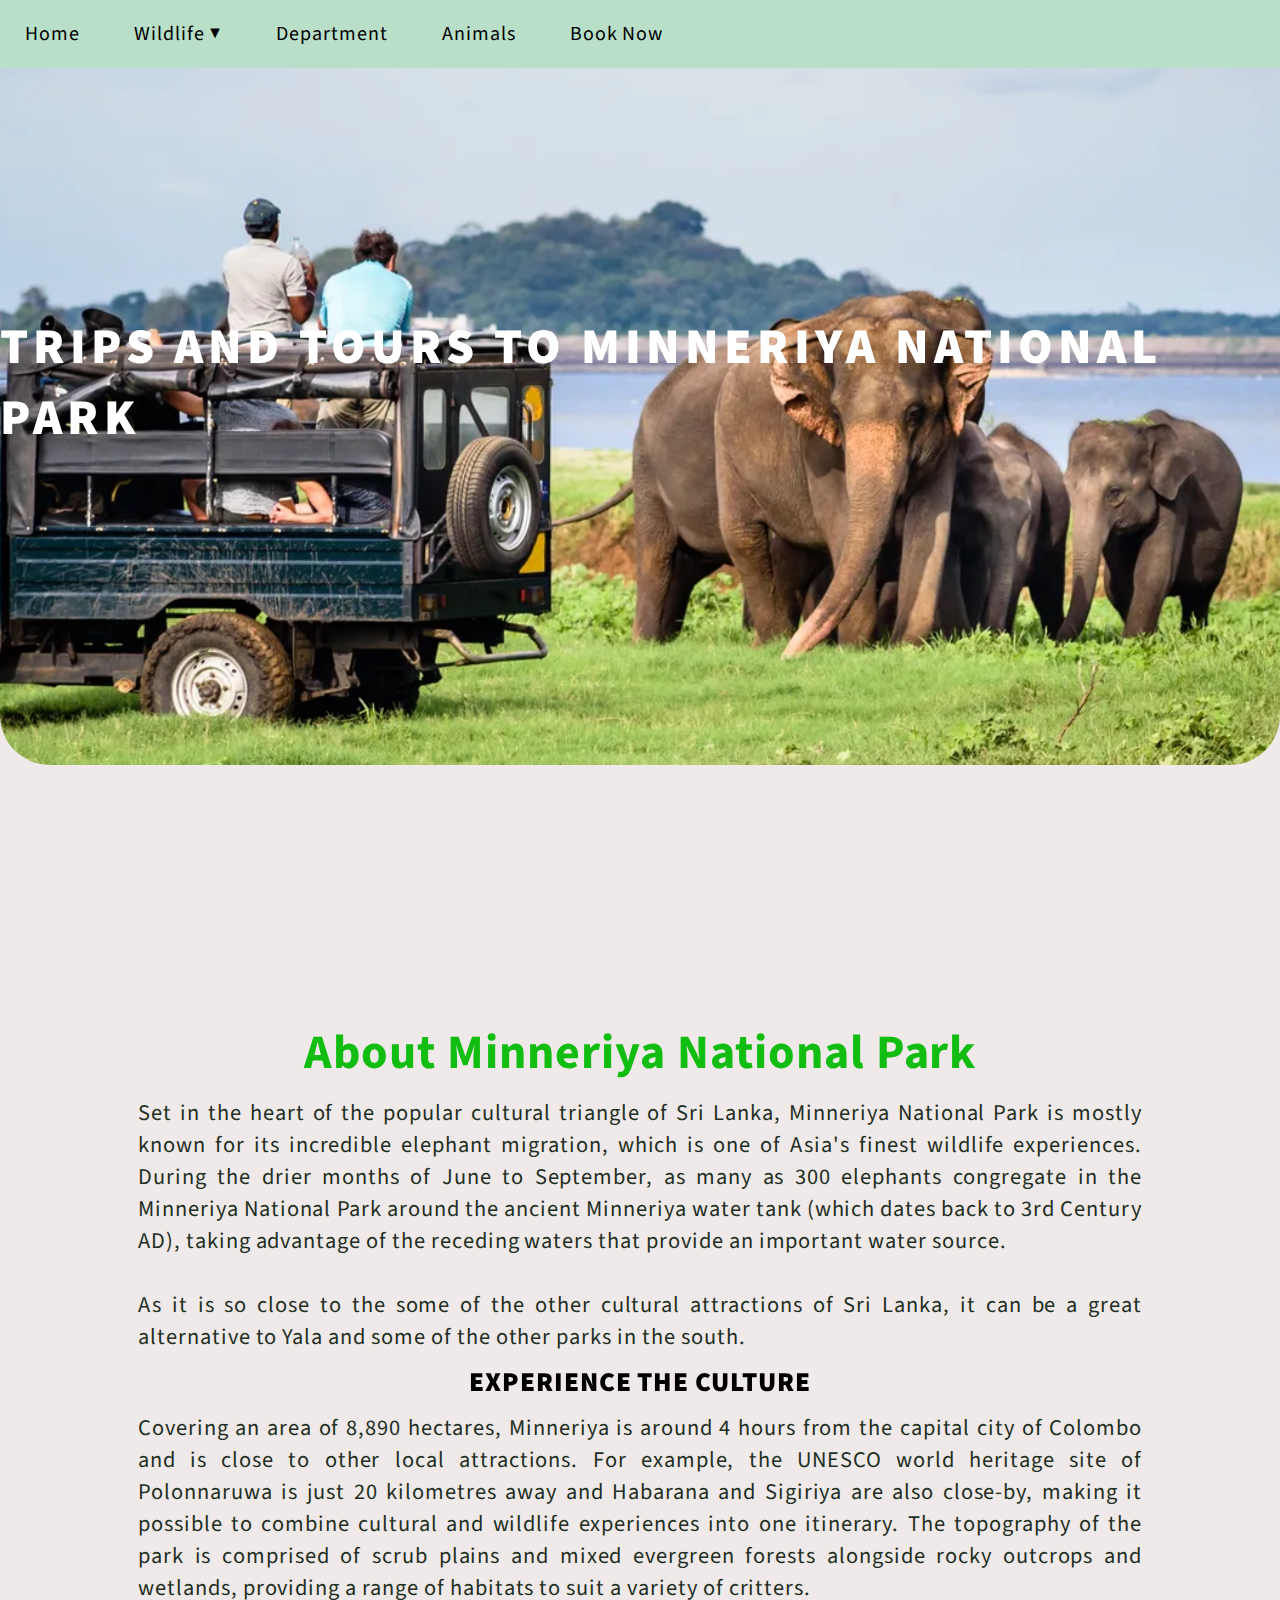
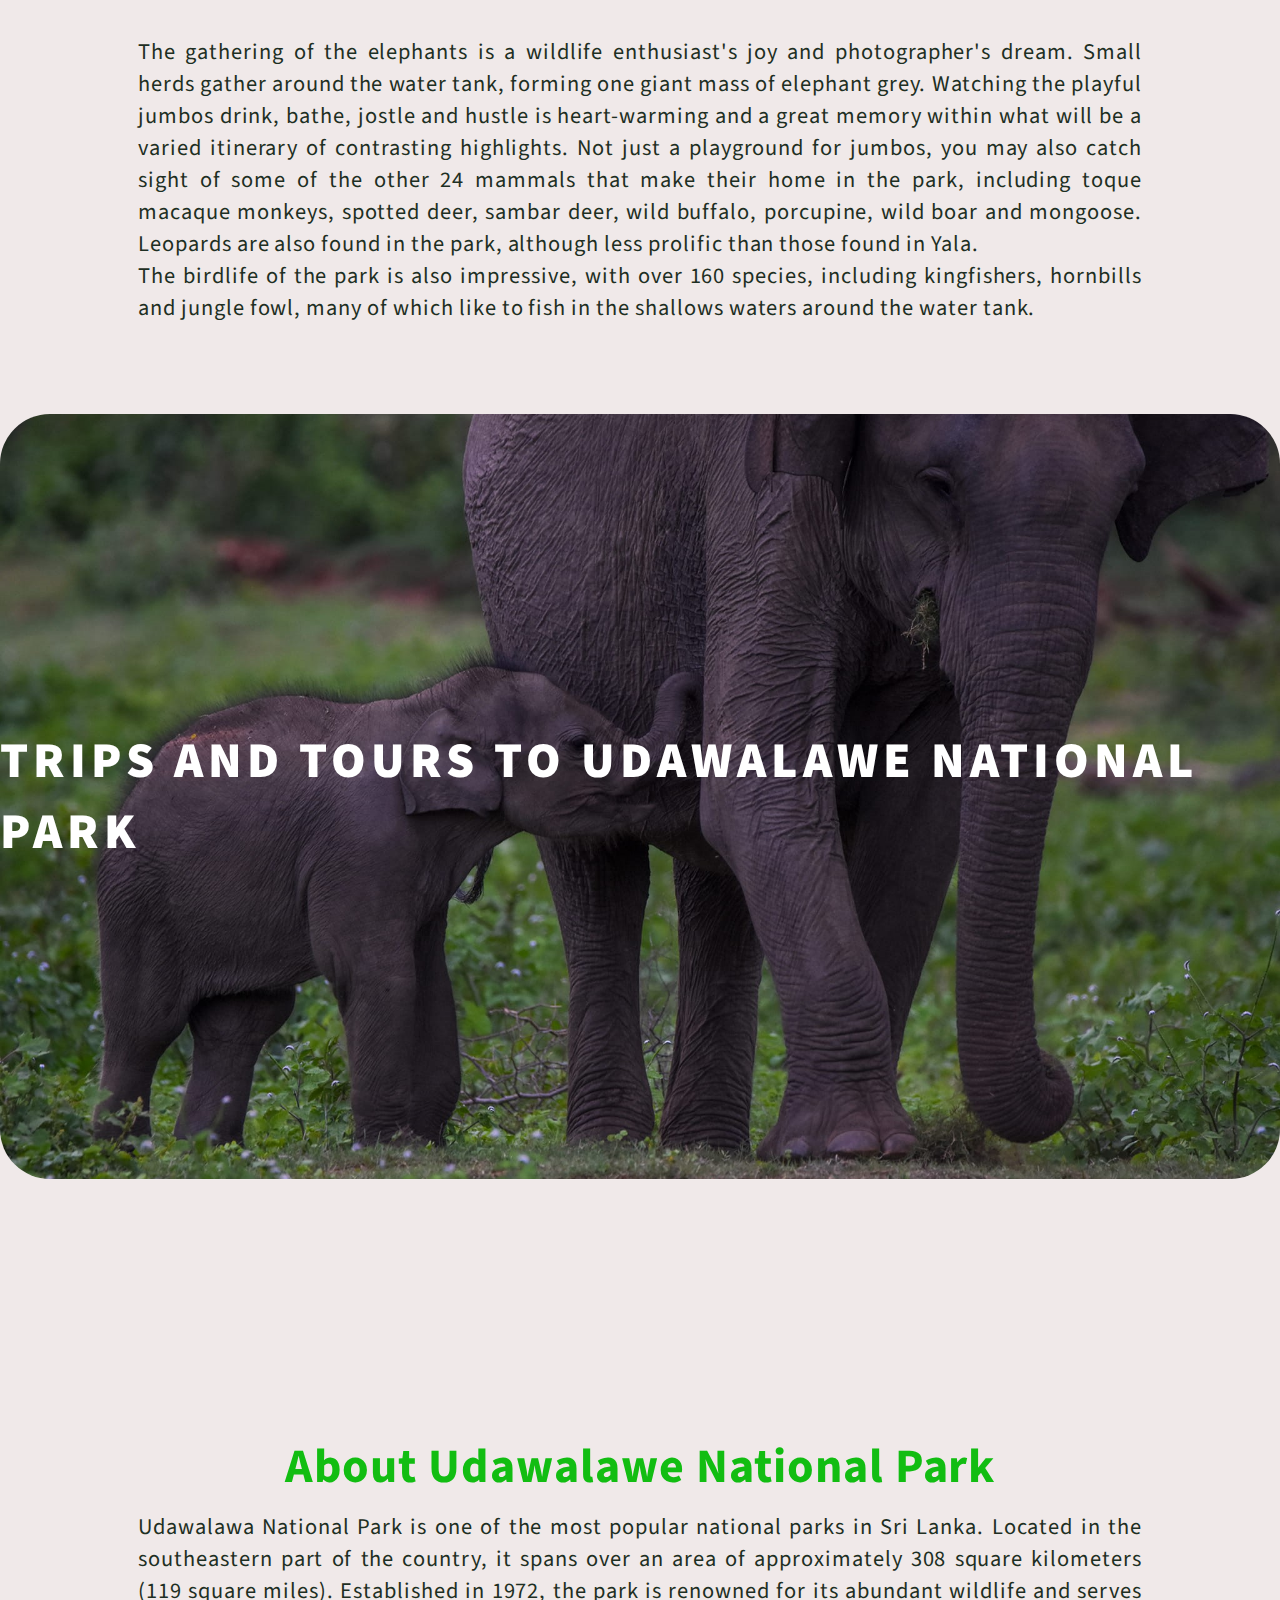
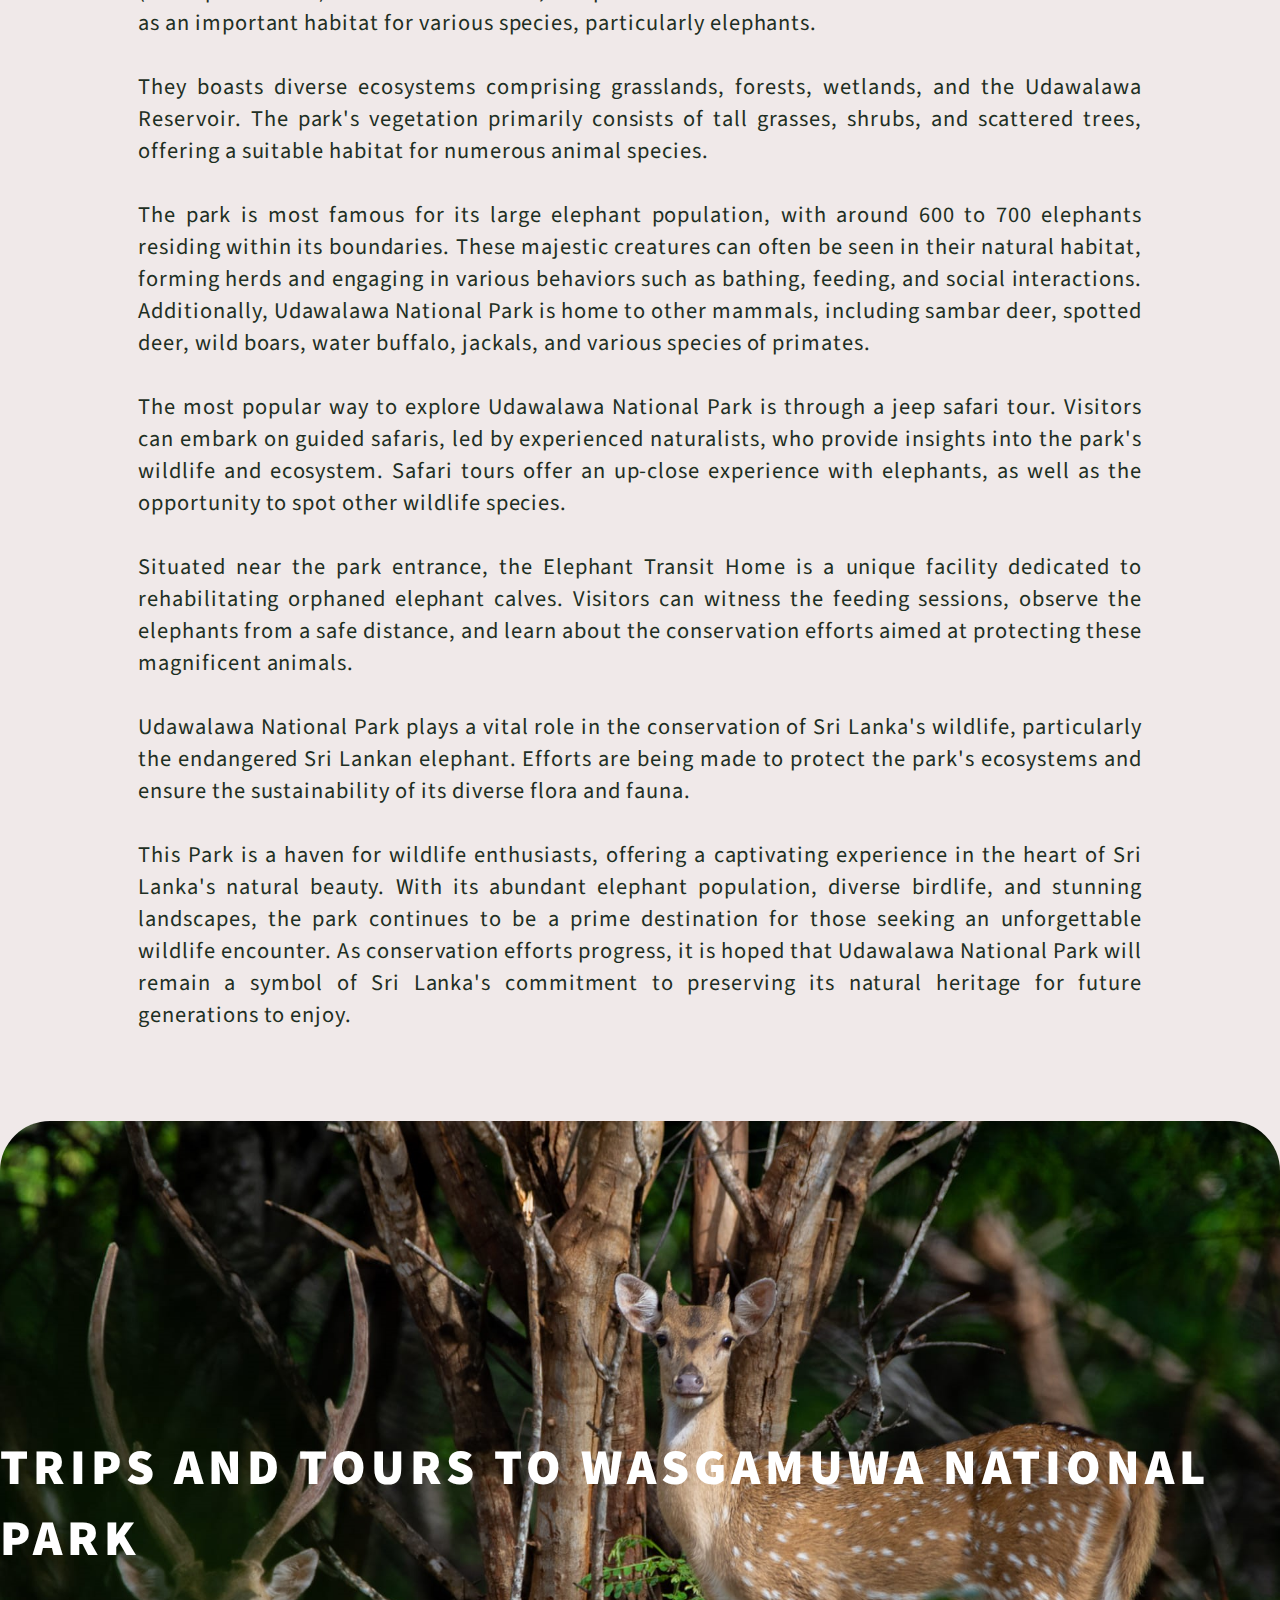
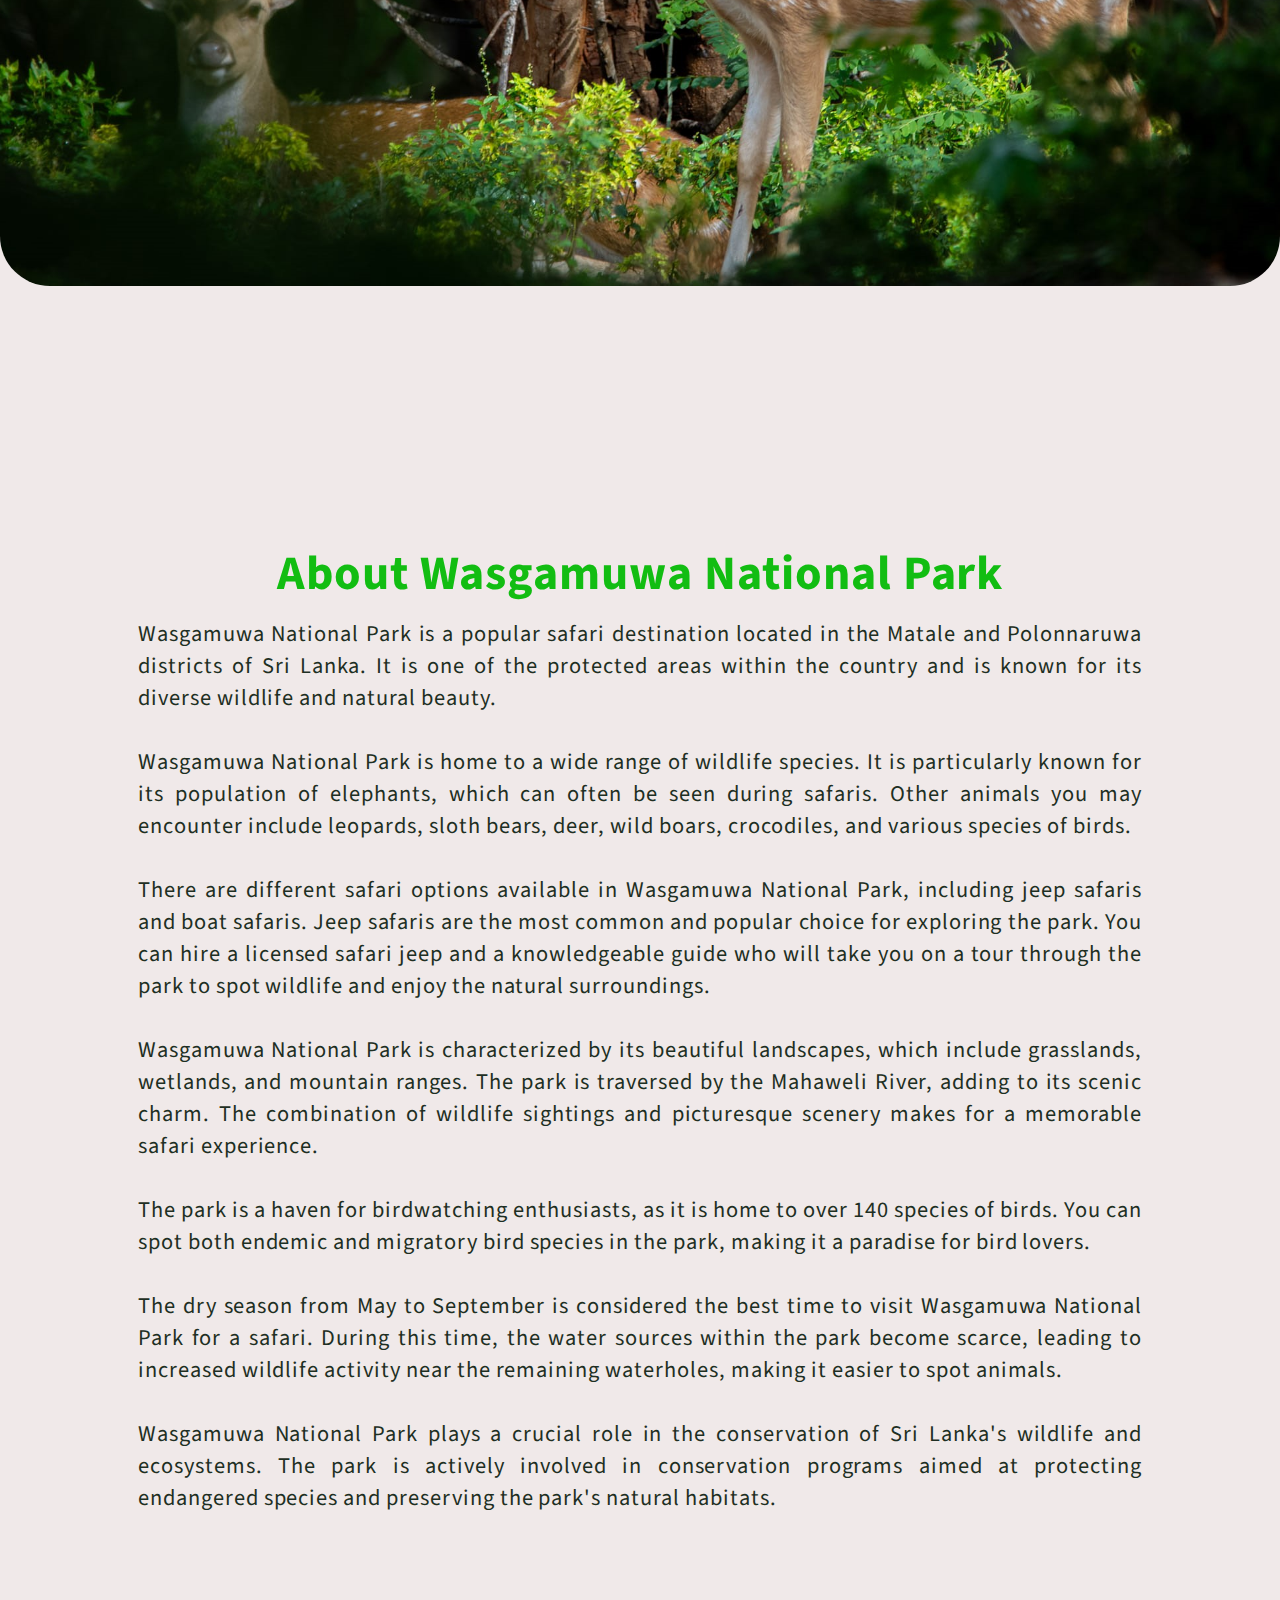
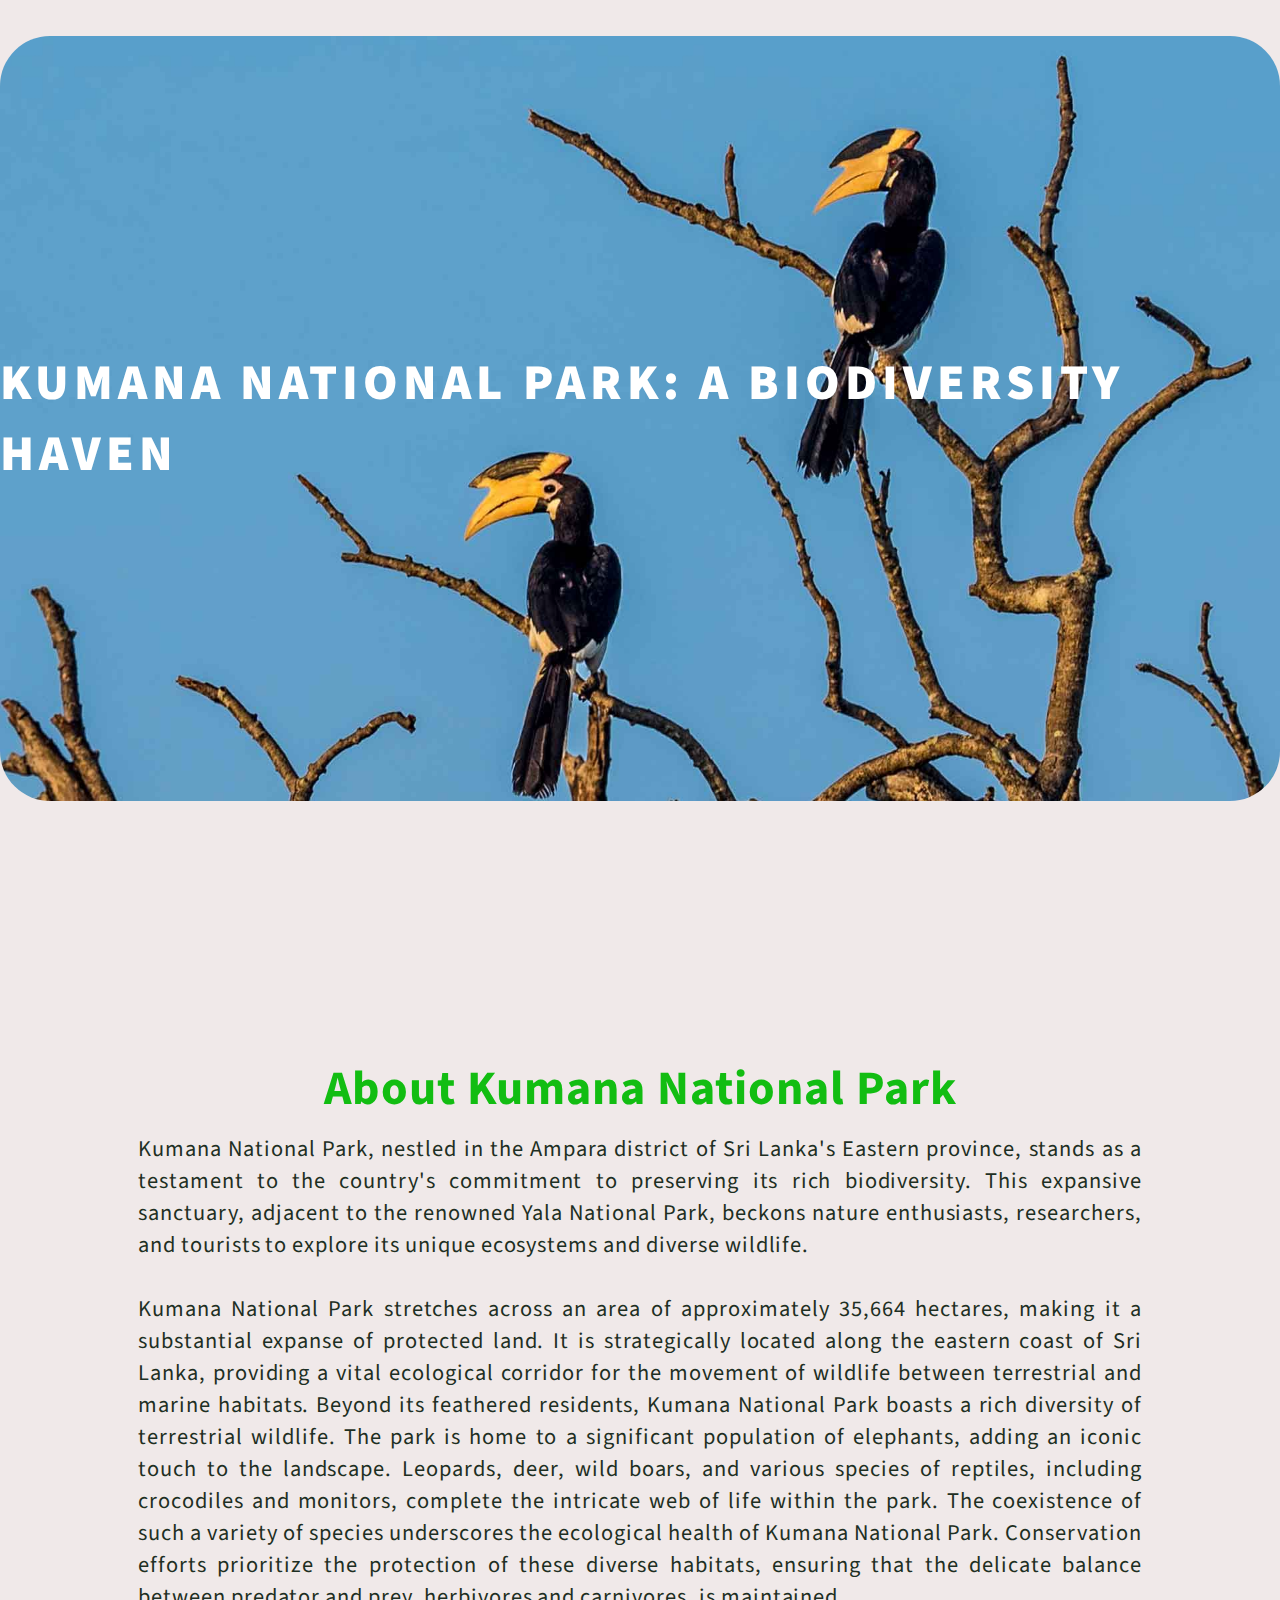
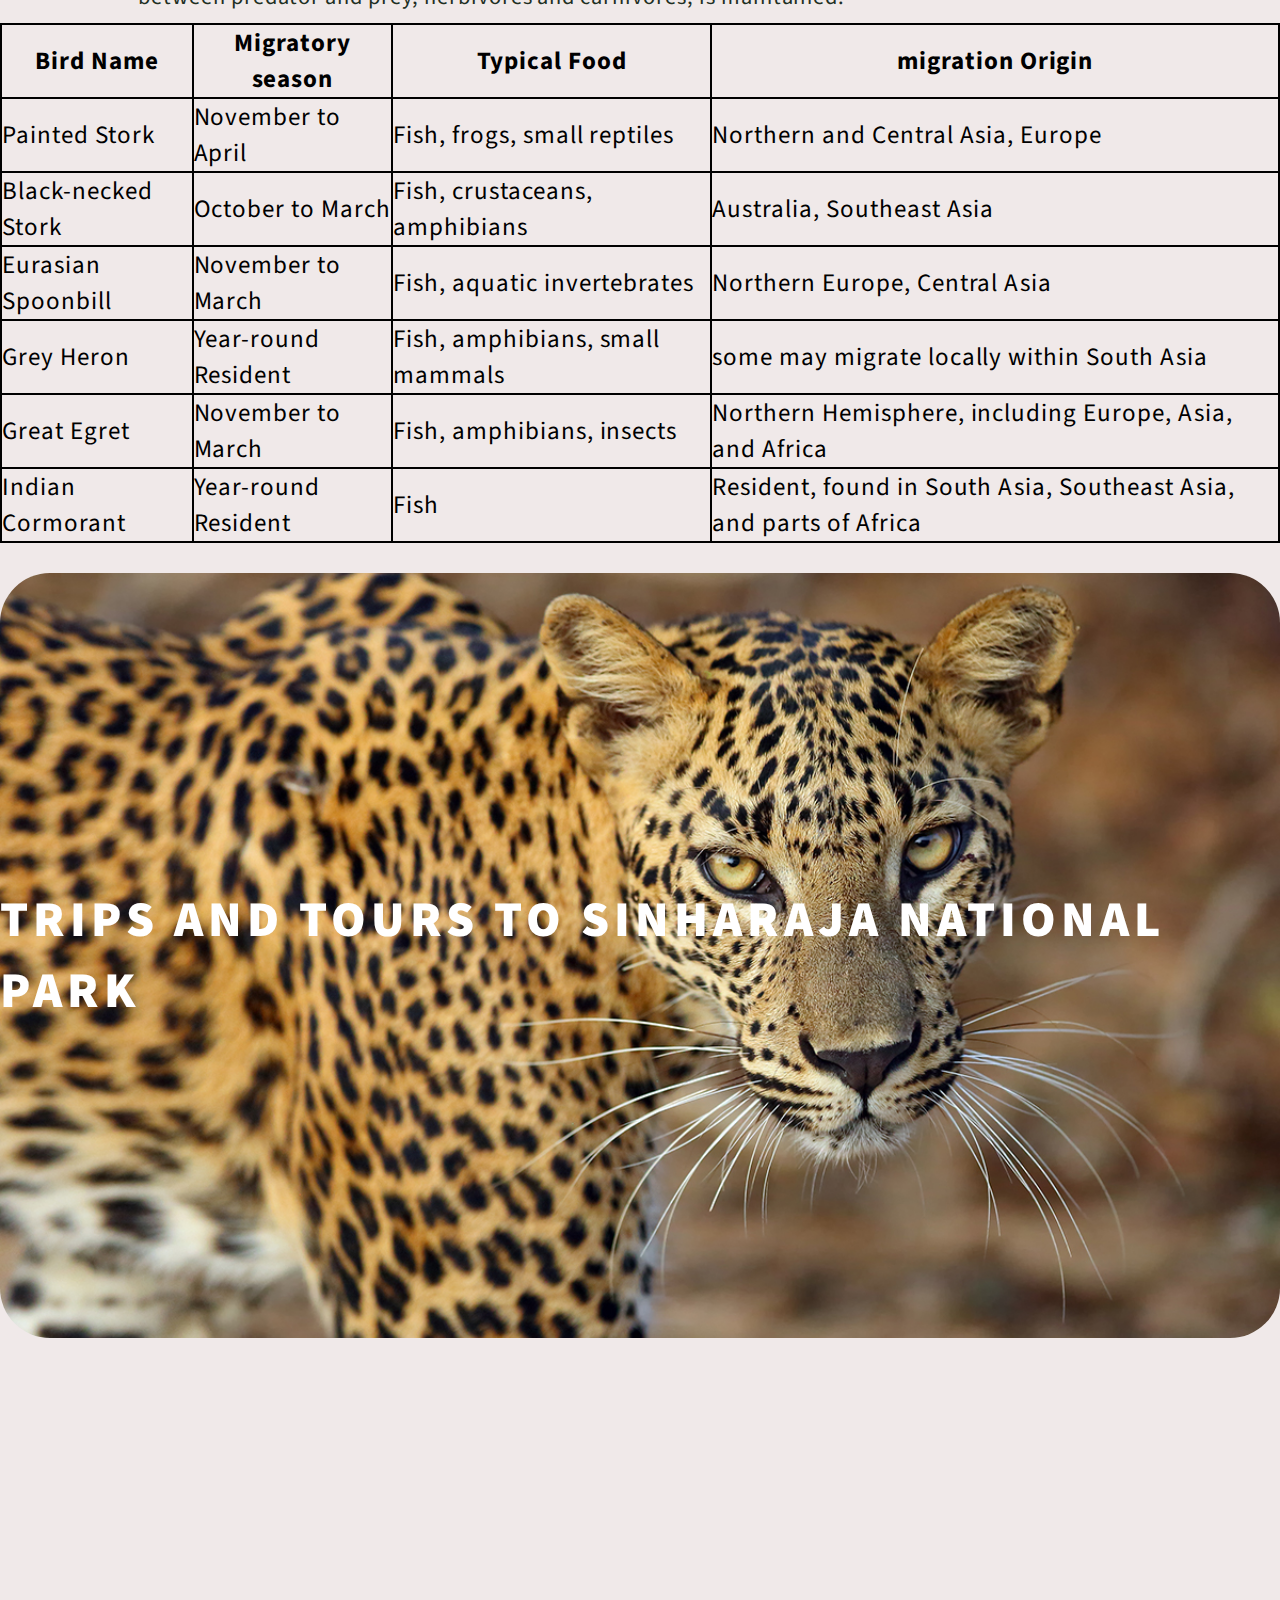
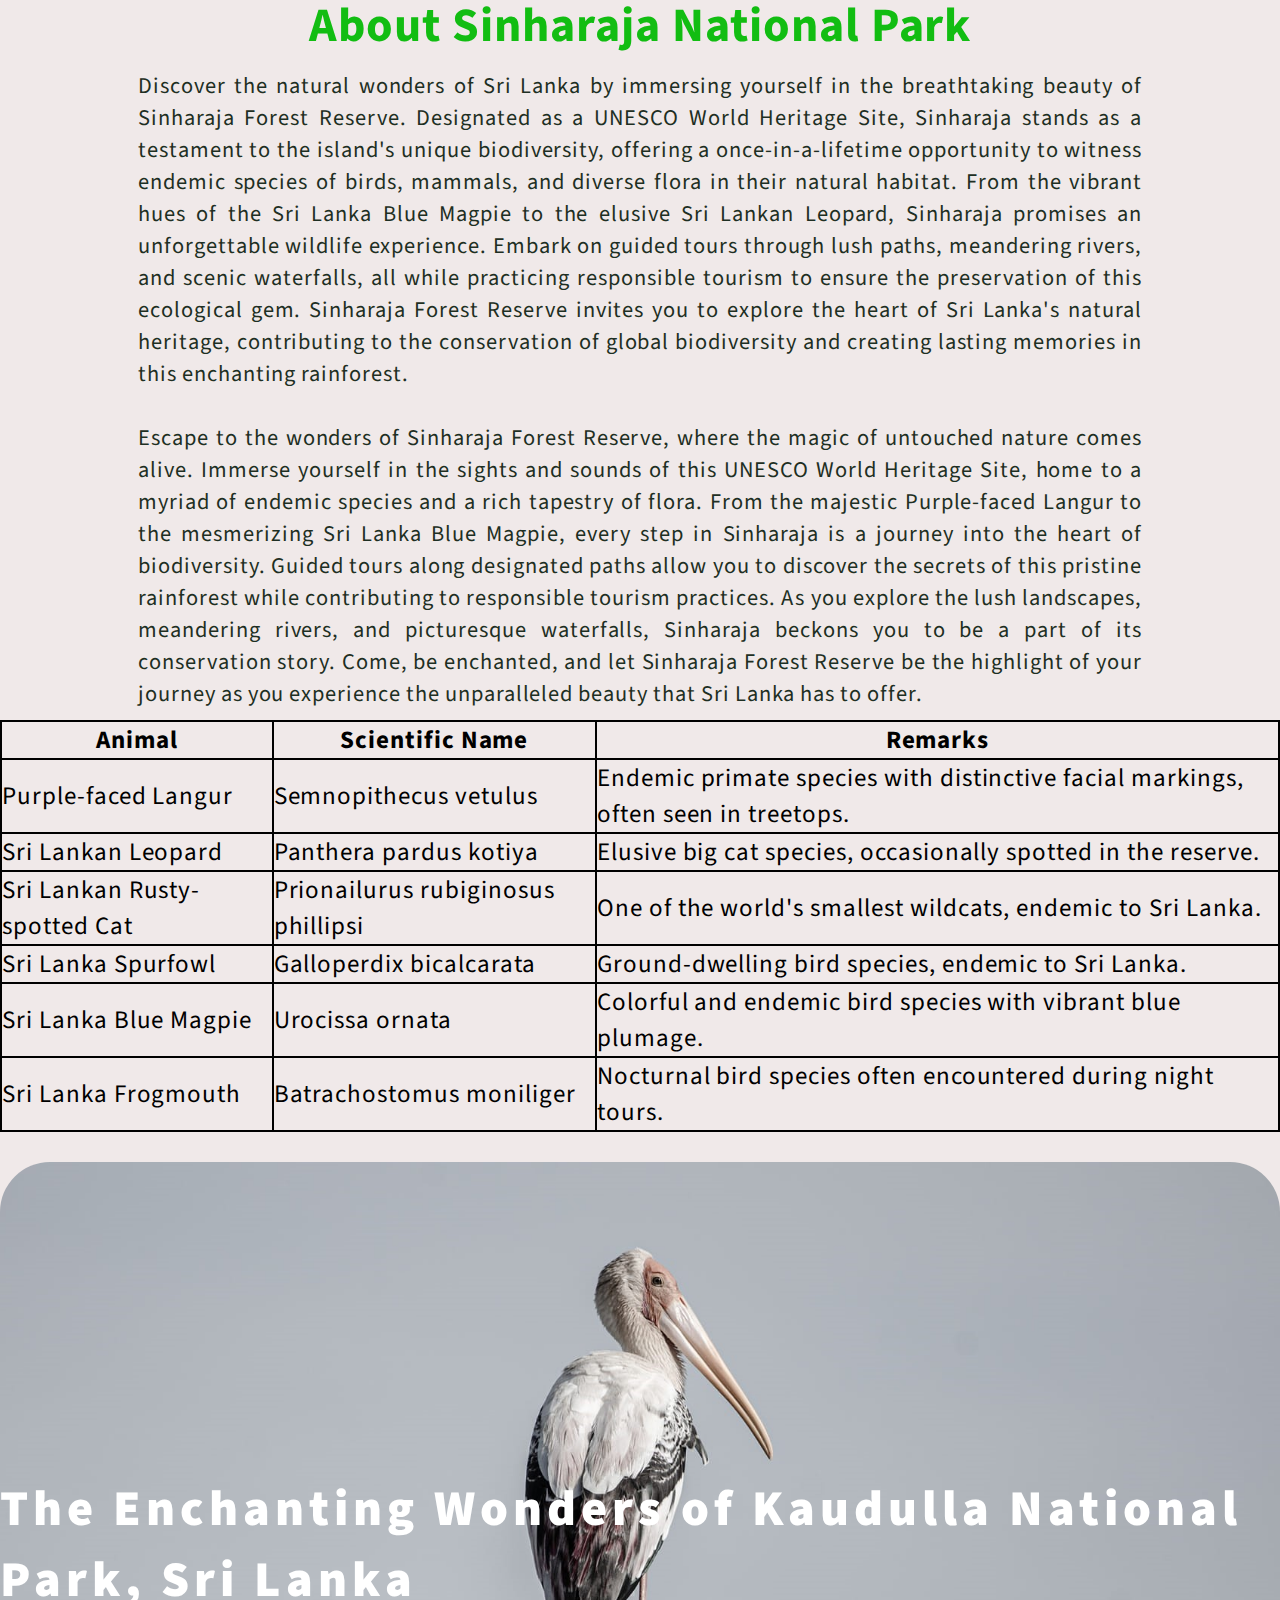
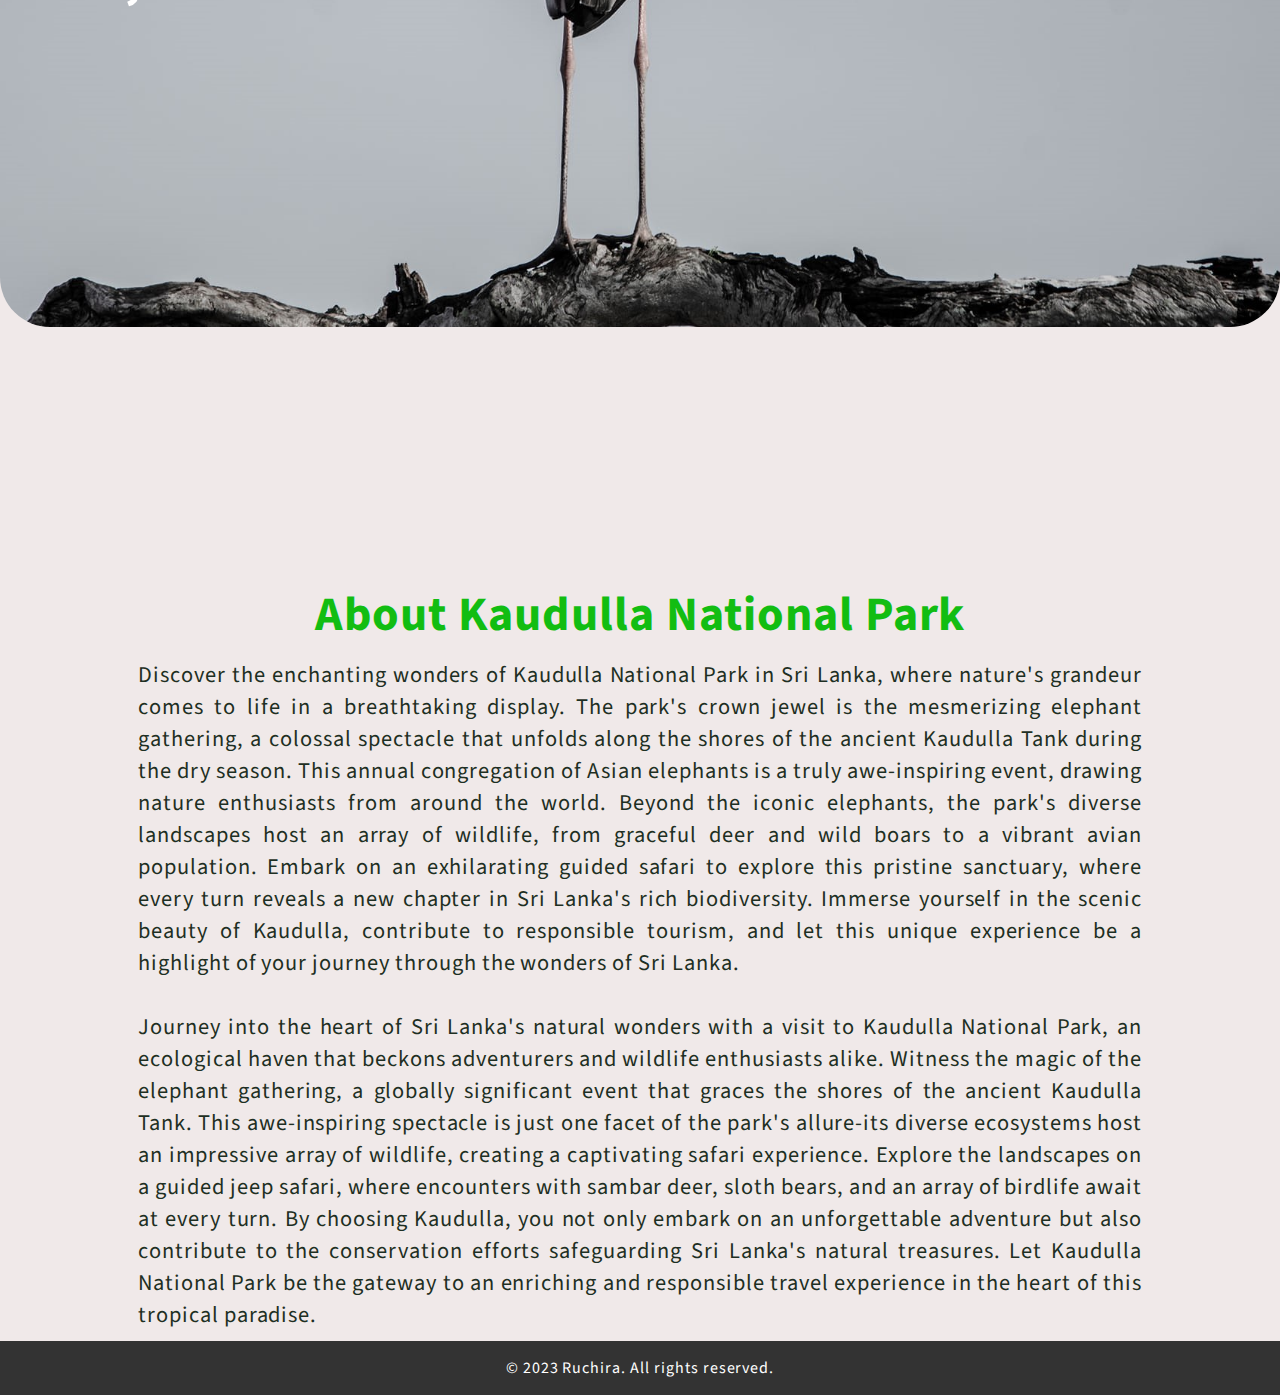
<file: wildlife.html>
<!DOCTYPE html>
<html lang="en">
<head>
    <meta charset="UTF-8">
    <meta name="viewport" content="width=device-width, initial-scale=1.0">
    <title>Sri Lankan wildlife introduction </title>
    <link rel="stylesheet" href="main.css">
</head>
<body>
    <!--nav bar section-->
    <ul>
        <li><a href="./index.html">Home</a></li>
        <li>
            <a href="./wildlife.html">Wildlife ▼</a>
            <ul class="dropdown">
                <li><a href="./wilpattu.html">Wilpattu National Park</a></li>
                <li><a href="./yala.html">Yala National Park</a></li>
            </ul>
        </li>
        <li><a href="./department.html">Department</a></li>
        <li>
            <a href="./animals.html">Animals</a>
            <ul class="dropdown">
                <li><a href="./leopard.html">Leopards</a></li>
            </ul>
        </li>
        <li><a href="./booking.html">Book Now</a></li>
      </ul>
    <!--end nav bar section-->
    
    <div class="wild_life">
        <div class="container">
            <div class="Minneriya_main_img">
                <h1 class="heading1">
                    TRIPS AND TOURS TO MINNERIYA NATIONAL PARK
                </h1>
            </div>
            <iframe class="map" src="https://www.google.com/maps/embed?pb=!1m18!1m12!1m3!1d63212.46885478758!2d80.7907579007887!3d8.021678688040518!2m3!1f0!2f0!3f0!3m2!1i1024!2i768!4f13.1!3m3!1m2!1s0x3afb6009a20be05d%3A0xa4d046f2f06b05f5!2sMinneriya%20National%20Park!5e0!3m2!1sen!2slk!4v1702884907049!5m2!1sen!2slk" width="600" height="450" style="border:0;" allowfullscreen="" loading="lazy" referrerpolicy="no-referrer-when-downgrade"></iframe>
            <h2 class="head1">
                About Minneriya National Park
            </h2>
            <p class="about1">
                Set in the heart of the popular cultural triangle of Sri Lanka, Minneriya National Park is mostly known for its incredible elephant migration, which is one of Asia's finest wildlife experiences. 
                During the drier months of June to September, as many as 300 elephants congregate in the Minneriya National Park around the ancient Minneriya water tank (which dates back to 3rd Century AD), taking advantage of the receding waters that provide an important water source. 
                <br><br>
                As it is so close to the some of the other cultural attractions of Sri Lanka, it can be a great alternative to Yala and some of the other parks in the south.
            </p>
            
            <h1 class="sub_heading">
                EXPERIENCE THE CULTURE
            </h1>
            <P class="about1">
                Covering an area of 8,890 hectares, Minneriya is around 4 hours from the capital city of Colombo and is close to other local attractions. 
                For example, the UNESCO world heritage site of Polonnaruwa is just 20 kilometres away and Habarana and Sigiriya are also close-by, making it possible to combine cultural and wildlife experiences into one itinerary. 
                The topography of the park is comprised of scrub plains and mixed evergreen forests alongside rocky outcrops and wetlands, providing a range of habitats to suit a variety of critters.
                <br><br>
                The gathering of the elephants is a wildlife enthusiast's joy and photographer's dream. 
                Small herds gather around the water tank, forming one giant mass of elephant grey. 
                Watching the playful jumbos drink, bathe, jostle and hustle is heart-warming and a great memory within what will be a varied itinerary of contrasting highlights. 
                Not just a playground for jumbos, you may also catch sight of some of the other 24 mammals that make their home in the park, including toque macaque monkeys, spotted deer, sambar deer, wild buffalo, porcupine, wild boar and mongoose. 
                Leopards are also found in the park, although less prolific than those found in Yala.
                <br>
                The birdlife of the park is also impressive, with over 160 species, including kingfishers, hornbills and jungle fowl, many of which like to fish in the shallows waters around the water tank.

                
            </P>
            <div class="Udawalawe_main_img">
                <h1 class="heading1">
                    TRIPS AND TOURS TO UDAWALAWE NATIONAL PARK
                </h1>
            </div>
            <iframe class="map" src="https://www.google.com/maps/embed?pb=!1m18!1m12!1m3!1d3964.3707620136925!2d80.87374407567987!3d6.474634123727863!2m3!1f0!2f0!3f0!3m2!1i1024!2i768!4f13.1!3m3!1m2!1s0x3ae408ff88887e79%3A0xaf12e79ffbd980d7!2sUdawalawe%20National%20Park!5e0!3m2!1sen!2slk!4v1702891043190!5m2!1sen!2slk" width="600" height="450" style="border:0;" allowfullscreen="" loading="lazy" referrerpolicy="no-referrer-when-downgrade"></iframe>
            <h2 class="head1">
                About Udawalawe National Park
            </h2>
            <p class="about1">
                Udawalawa National Park is one of the most popular national parks in Sri Lanka. 
                Located in the southeastern part of the country, it spans over an area of approximately 308 square kilometers (119 square miles). 
                Established in 1972, the park is renowned for its abundant wildlife and serves as an important habitat for various species, particularly elephants.
                <br><br>
                They boasts diverse ecosystems comprising grasslands, forests, wetlands, and the Udawalawa Reservoir. 
                The park's vegetation primarily consists of tall grasses, shrubs, and scattered trees, offering a suitable habitat for numerous animal species.
                <br><br>
                The park is most famous for its large elephant population, with around 600 to 700 elephants residing within its boundaries. 
                These majestic creatures can often be seen in their natural habitat, forming herds and engaging in various behaviors such as bathing, feeding, and social interactions. 
                Additionally, Udawalawa National Park is home to other mammals, including sambar deer, spotted deer, wild boars, water buffalo, jackals, and various species of primates.
                <br><br>
                The most popular way to explore Udawalawa National Park is through a jeep safari tour. 
                Visitors can embark on guided safaris, led by experienced naturalists, who provide insights into the park's wildlife and ecosystem. 
                Safari tours offer an up-close experience with elephants, as well as the opportunity to spot other wildlife species.
                <br><br>
                Situated near the park entrance, the Elephant Transit Home is a unique facility dedicated to rehabilitating orphaned elephant calves. 
                Visitors can witness the feeding sessions, observe the elephants from a safe distance, and learn about the conservation efforts aimed at protecting these magnificent animals.
                <br><br>
                Udawalawa National Park plays a vital role in the conservation of Sri Lanka's wildlife, particularly the endangered Sri Lankan elephant. 
                Efforts are being made to protect the park's ecosystems and ensure the sustainability of its diverse flora and fauna.
                <br><br>
                This Park is a haven for wildlife enthusiasts, offering a captivating experience in the heart of Sri Lanka's natural beauty. 
                With its abundant elephant population, diverse birdlife, and stunning landscapes, the park continues to be a prime destination for those seeking an unforgettable wildlife encounter. 
                As conservation efforts progress, it is hoped that Udawalawa National Park will remain a symbol of Sri Lanka's commitment to preserving its natural heritage for future generations to enjoy.
            </p>
            <div class="Wasgamuwa_main_img">
                <h1 class="heading1">
                    TRIPS AND TOURS TO WASGAMUWA NATIONAL PARK
                </h1>
            </div>
            <iframe class="map" src="https://www.google.com/maps/embed?pb=!1m18!1m12!1m3!1d3953.3444114455774!2d80.91819877568467!3d7.753247207651038!2m3!1f0!2f0!3f0!3m2!1i1024!2i768!4f13.1!3m3!1m2!1s0x3afb52570f648bc9%3A0xa4d95d7cf2f31436!2sWasgamuwa%20National%20Park!5e0!3m2!1sen!2slk!4v1702891140247!5m2!1sen!2slk" width="600" height="450" style="border:0;" allowfullscreen="" loading="lazy" referrerpolicy="no-referrer-when-downgrade"></iframe>
            <h2 class="head1">
                About Wasgamuwa National Park
            </h2>
            <p class="about1">
                Wasgamuwa National Park is a popular safari destination located in the Matale and Polonnaruwa districts of Sri Lanka. 
                It is one of the protected areas within the country and is known for its diverse wildlife and natural beauty. 
                <br><br>
                Wasgamuwa National Park is home to a wide range of wildlife species. 
                It is particularly known for its population of elephants, which can often be seen during safaris. 
                Other animals you may encounter include leopards, sloth bears, deer, wild boars, crocodiles, and various species of birds.
                <br><br>
                There are different safari options available in Wasgamuwa National Park, including jeep safaris and boat safaris. 
                Jeep safaris are the most common and popular choice for exploring the park. 
                You can hire a licensed safari jeep and a knowledgeable guide who will take you on a tour through the park to spot wildlife and enjoy the natural surroundings.
                <br><br>
                Wasgamuwa National Park is characterized by its beautiful landscapes, which include grasslands, wetlands, and mountain ranges. 
                The park is traversed by the Mahaweli River, adding to its scenic charm. 
                The combination of wildlife sightings and picturesque scenery makes for a memorable safari experience.
                <br><br>
                The park is a haven for birdwatching enthusiasts, as it is home to over 140 species of birds. 
                You can spot both endemic and migratory bird species in the park, making it a paradise for bird lovers.
                <br><br>
                The dry season from May to September is considered the best time to visit Wasgamuwa National Park for a safari. 
                During this time, the water sources within the park become scarce, leading to increased wildlife activity near the remaining waterholes, making it easier to spot animals.
                <br><br>
                Wasgamuwa National Park plays a crucial role in the conservation of Sri Lanka's wildlife and ecosystems. 
                The park is actively involved in conservation programs aimed at protecting endangered species and preserving the park's natural habitats.
                <br><br>
            </p>
            <div class="Kumana_main_img">
                <h1 class="heading1">
                    KUMANA NATIONAL PARK: A BIODIVERSITY HAVEN
                </h1>
            </div>
            <iframe class="map" src="https://www.google.com/maps/embed?pb=!1m18!1m12!1m3!1d3963.5927970150674!2d81.66667827568023!3d6.572965122585112!2m3!1f0!2f0!3f0!3m2!1i1024!2i768!4f13.1!3m3!1m2!1s0x3ae5c8b55f7156a3%3A0xce605bccbb80201a!2sKumana%20National%20Park!5e0!3m2!1sen!2slk!4v1702891189689!5m2!1sen!2slk" width="600" height="450" style="border:0;" allowfullscreen="" loading="lazy" referrerpolicy="no-referrer-when-downgrade"></iframe>
            <h2 class="head1">
                About Kumana National Park
            </h2>
            <p class="about1">
                Kumana National Park, nestled in the Ampara district of Sri Lanka's Eastern province, stands as a testament to the country's commitment to preserving its rich biodiversity. 
                This expansive sanctuary, adjacent to the renowned Yala National Park, beckons nature enthusiasts, researchers, and tourists to explore its unique ecosystems and diverse wildlife. 
                <br><br>
                Kumana National Park stretches across an area of approximately 35,664 hectares, making it a substantial expanse of protected land. 
                It is strategically located along the eastern coast of Sri Lanka, providing a vital ecological corridor for the movement of wildlife between terrestrial and marine habitats.
                Beyond its feathered residents, Kumana National Park boasts a rich diversity of terrestrial wildlife. The park is home to a significant population of elephants, adding an iconic touch to the landscape. Leopards, deer, wild boars, and various species of reptiles, including crocodiles and monitors, complete the intricate web of life within the park.
                The coexistence of such a variety of species underscores the ecological health of Kumana National Park. 
                Conservation efforts prioritize the protection of these diverse habitats, ensuring that the delicate balance between predator and prey, herbivores and carnivores, is maintained.
            </p>
            <table>
                <tr>
                    <th>Bird Name</th>
                    <th>Migratory season</th>
                    <th>Typical Food</th>
                    <th>migration Origin</th>
                </tr>
                <tr>
                    <td>Painted Stork</td>
                    <td>November to April</td>
                    <td>Fish, frogs, small reptiles</td>
                    <td>Northern and Central Asia, Europe</td>
                </tr>
                <tr>
                    <td>Black-necked Stork</td>
                    <td>October to March</td>
                    <td>Fish, crustaceans, amphibians</td>
                    <td>Australia, Southeast Asia</td>
                </tr>
                <tr>
                    <td>Eurasian Spoonbill</td>
                    <td>November to March</td>
                    <td>Fish, aquatic invertebrates</td>
                    <td>Northern Europe, Central Asia</td>
                </tr>
                <tr>
                    <td>Grey Heron</td>
                    <td>Year-round Resident</td>
                    <td>Fish, amphibians, small mammals</td>
                    <td>some may migrate locally within South Asia</td>
                </tr>
                <tr>
                    <td>Great Egret</td>
                    <td>November to March</td>
                    <td>Fish, amphibians, insects</td>
                    <td>Northern Hemisphere, including Europe, Asia, and Africa</td>
                </tr>
                <tr>
                    <td>Indian Cormorant</td>
                    <td>Year-round Resident</td>
                    <td>Fish</td>
                    <td>Resident, found in South Asia, Southeast Asia, and parts of Africa</td>
                </tr>
            </table>
            <div class="sinharaja_main_img">
                <h1 class="heading1">
                    TRIPS AND TOURS TO SINHARAJA NATIONAL PARK
                </h1>
            </div>
            <iframe class="map" src="https://www.google.com/maps/embed?pb=!1m16!1m12!1m3!1d7929.9012709845265!2d80.45894144402385!3d6.400362586356895!2m3!1f0!2f0!3f0!3m2!1i1024!2i768!4f13.1!2m1!1ssinharaja%20forest!5e0!3m2!1sen!2slk!4v1702892586149!5m2!1sen!2slk" width="600" height="450" style="border:0;" allowfullscreen="" loading="lazy" referrerpolicy="no-referrer-when-downgrade"></iframe>
            <h2 class="head1">
                About Sinharaja National Park
            </h2>
            <p class="about1">
                Discover the natural wonders of Sri Lanka by immersing yourself in the breathtaking beauty of Sinharaja Forest Reserve. 
                Designated as a UNESCO World Heritage Site, Sinharaja stands as a testament to the island's unique biodiversity, offering a once-in-a-lifetime opportunity to witness endemic species of birds, mammals, and diverse flora in their natural habitat. 
                From the vibrant hues of the Sri Lanka Blue Magpie to the elusive Sri Lankan Leopard, Sinharaja promises an unforgettable wildlife experience. Embark on guided tours through lush paths, meandering rivers, and scenic waterfalls, all while practicing responsible tourism to ensure the preservation of this ecological gem. 
                Sinharaja Forest Reserve invites you to explore the heart of Sri Lanka's natural heritage, contributing to the conservation of global biodiversity and creating lasting memories in this enchanting rainforest.
                <br><br>
                Escape to the wonders of Sinharaja Forest Reserve, where the magic of untouched nature comes alive. 
                Immerse yourself in the sights and sounds of this UNESCO World Heritage Site, home to a myriad of endemic species and a rich tapestry of flora. 
                From the majestic Purple-faced Langur to the mesmerizing Sri Lanka Blue Magpie, every step in Sinharaja is a journey into the heart of biodiversity. 
                Guided tours along designated paths allow you to discover the secrets of this pristine rainforest while contributing to responsible tourism practices. 
                As you explore the lush landscapes, meandering rivers, and picturesque waterfalls, Sinharaja beckons you to be a part of its conservation story. 
                Come, be enchanted, and let Sinharaja Forest Reserve be the highlight of your journey as you experience the unparalleled beauty that Sri Lanka has to offer.
            </p>
            <table>
                <tr>
                    <th>Animal</th>
                    <th>Scientific Name</th>
                    <th>Remarks </th>
                   
                </tr>
                <tr>
                    <td>Purple-faced Langur</td>
                    <td>Semnopithecus vetulus</td>
                    <td>Endemic primate species with distinctive facial markings, often seen in treetops.</td>
                    
                </tr>
                <tr>
                    <td>Sri Lankan Leopard</td>
                    <td>Panthera pardus kotiya</td>
                    <td>Elusive big cat species, occasionally spotted in the reserve.</td>
                    
                </tr>
                <tr>
                    <td>Sri Lankan Rusty-spotted Cat</td>
                    <td>Prionailurus rubiginosus phillipsi</td>
                    <td>One of the world's smallest wildcats, endemic to Sri Lanka.</td>
                    
                </tr>
                <tr>
                    <td>Sri Lanka Spurfowl</td>
                    <td>Galloperdix bicalcarata	</td>
                    <td>Ground-dwelling bird species, endemic to Sri Lanka.</td>
                    
                </tr>
                <tr>
                    <td>Sri Lanka Blue Magpie</td>
                    <td>Urocissa ornata</td>
                    <td>Colorful and endemic bird species with vibrant blue plumage.</td>
                    
                </tr>
                <tr>
                    <td>Sri Lanka Frogmouth</td>
                    <td>Batrachostomus moniliger</td>
                    <td>Nocturnal bird species often encountered during night tours.</td>
                   
                </tr>
            </table>
            <div class="Kaudulla_main_img">
                <h1 class="heading1">
                    The Enchanting Wonders of Kaudulla National Park, Sri Lanka
                </h1>
            </div>
            <iframe class="map" src="https://www.google.com/maps/embed?pb=!1m16!1m12!1m3!1d15799.404110888518!2d80.8690404564019!3d8.116646688298113!2m3!1f0!2f0!3f0!3m2!1i1024!2i768!4f13.1!2m1!1skaudulla%20national%20park!5e0!3m2!1sen!2slk!4v1702909637165!5m2!1sen!2slk" width="600" height="450" style="border:0;" allowfullscreen="" loading="lazy" referrerpolicy="no-referrer-when-downgrade"></iframe>
            <h2 class="head1">
                About Kaudulla National Park
            </h2>
            <p class="about1">
                Discover the enchanting wonders of Kaudulla National Park in Sri Lanka, where nature's grandeur comes to life in a breathtaking display. 
                The park's crown jewel is the mesmerizing elephant gathering, a colossal spectacle that unfolds along the shores of the ancient Kaudulla Tank during the dry season. 
                This annual congregation of Asian elephants is a truly awe-inspiring event, drawing nature enthusiasts from around the world. Beyond the iconic elephants, the park's diverse landscapes host an array of wildlife, from graceful deer and wild boars to a vibrant avian population. 
                Embark on an exhilarating guided safari to explore this pristine sanctuary, where every turn reveals a new chapter in Sri Lanka's rich biodiversity. 
                Immerse yourself in the scenic beauty of Kaudulla, contribute to responsible tourism, and let this unique experience be a highlight of your journey through the wonders of Sri Lanka.
                <br><br>
                Journey into the heart of Sri Lanka's natural wonders with a visit to Kaudulla National Park, an ecological haven that beckons adventurers and wildlife enthusiasts alike. 
                Witness the magic of the elephant gathering, a globally significant event that graces the shores of the ancient Kaudulla Tank. This awe-inspiring spectacle is just one facet of the park's allure-its diverse ecosystems host an impressive array of wildlife, creating a captivating safari experience. Explore the landscapes on a guided jeep safari, where encounters with sambar deer, sloth bears, and an array of birdlife await at every turn. By choosing Kaudulla, you not only embark on an unforgettable adventure but also contribute to the conservation efforts safeguarding Sri Lanka's natural treasures. 
                Let Kaudulla National Park be the gateway to an enriching and responsible travel experience in the heart of this tropical paradise.
            </p>
        </div>
    </div>
    <footer>
        <p>&copy; 2023 Ruchira. All rights reserved.</p>
    </footer>
</body>
</html>
</file>
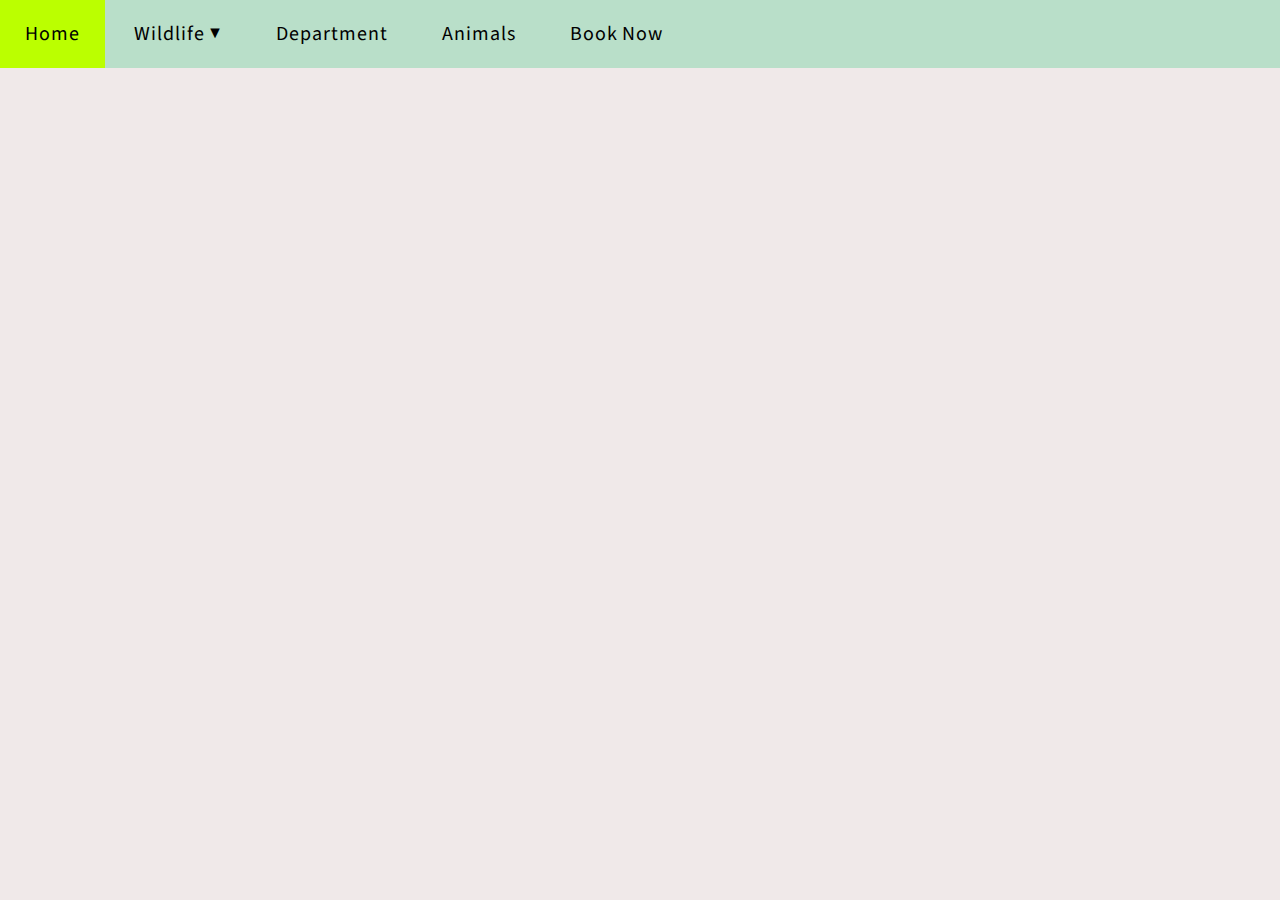
<file: wilpattu.html>
<!DOCTYPE html>
<html lang="en">
<head>
    <meta charset="UTF-8">
    <meta name="viewport" content="width=device-width, initial-scale=1.0">
    <title>Wilpattu National Park </title>
    <link rel="stylesheet" href="/css/main.css">
</head>
<body>
    <ul>
        <li><a href="./index.html">Home</a></li>
        <li>
            <a href="./wildlife.html">Wildlife ▼</a>
            <ul class="dropdown">
                <li><a href="./wilpattu.html">Wilpattu National Park</a></li>
                <li><a href="./yala.html">Yala National Park</a></li>
            </ul>
        </li>
        <li><a href="./department.html">Department</a></li>
        <li>
            <a href="./animals.html">Animals</a>
            <ul class="dropdown">
                <li><a href="./leopard.html">Leopards</a></li>
            </ul>
        </li>
        <li><a href="./booking.html">Book Now</a></li>
    </ul>
    <footer>
        <p>&copy; 2023 Ruchira. All rights reserved.</p>
    </footer>
</body>
</html>
</file>
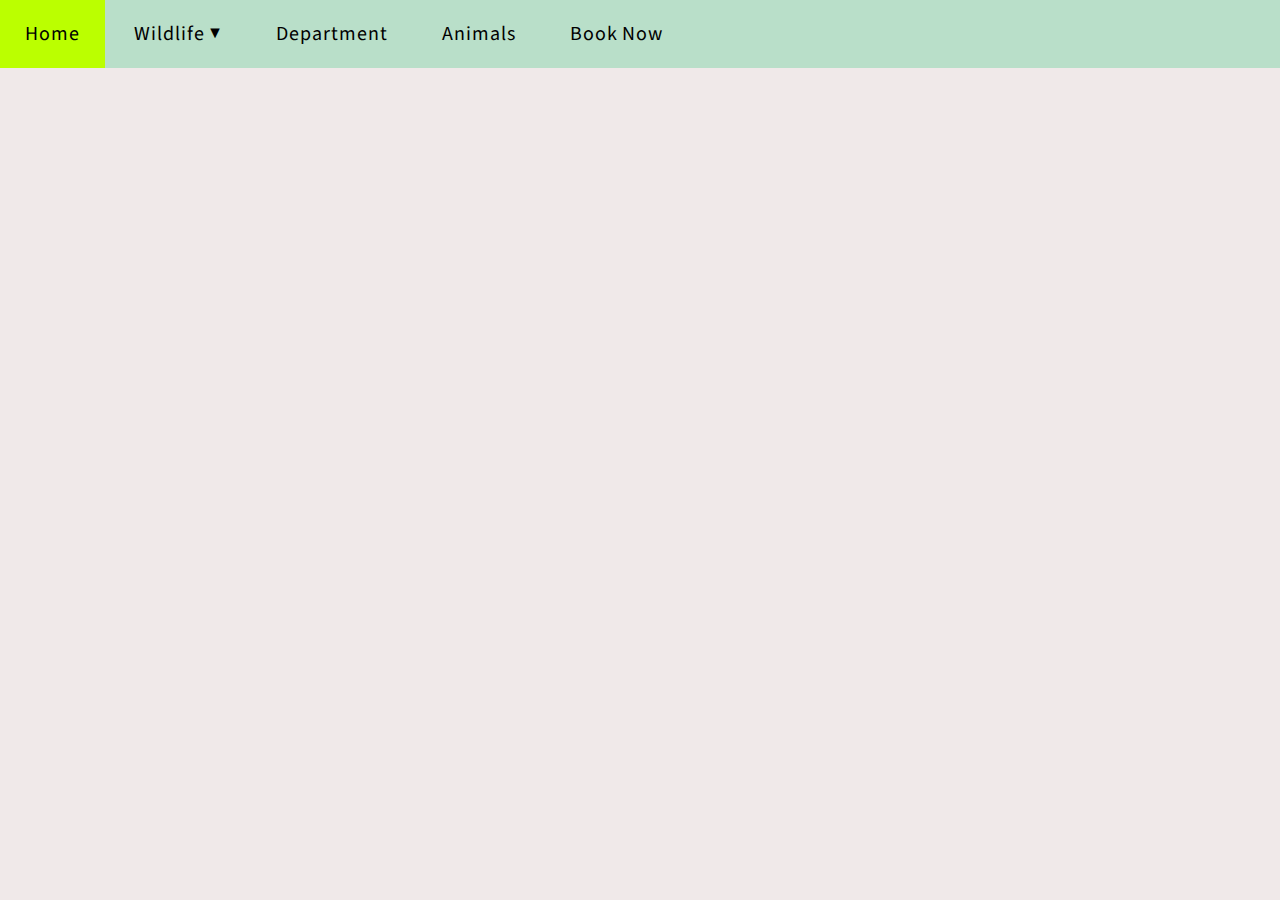
<file: yala.html>
<!DOCTYPE html>
<html lang="en">
<head>
    <meta charset="UTF-8">
    <meta name="viewport" content="width=device-width, initial-scale=1.0">
    <title>Yala National Park </title>
    <link rel="stylesheet" href="/css/main.css">
    <link rel="stylesheet" href="/css/yala.css">
</head>
<body>
    <ul>
        <li><a href="./index.html">Home</a></li>
        <li>
            <a href="./wildlife.html">Wildlife ▼</a>
            <ul class="dropdown">
                <li><a href="./wilpattu.html">Wilpattu National Park</a></li>
                <li><a href="./yala.html">Yala National Park</a></li>
            </ul>
        </li>
        <li><a href="./department.html">Department</a></li>
        <li>
            <a href="./animals.html">Animals</a>
            <ul class="dropdown">
                <li><a href="./leopard.html">Leopards</a></li>
            </ul>
        </li>
        <li><a href="./booking.html">Book Now</a></li>
    </ul>
    <footer>
        <p>&copy; 2023 Ruchira. All rights reserved.</p>
    </footer>
    
</body>
</html>
</file>
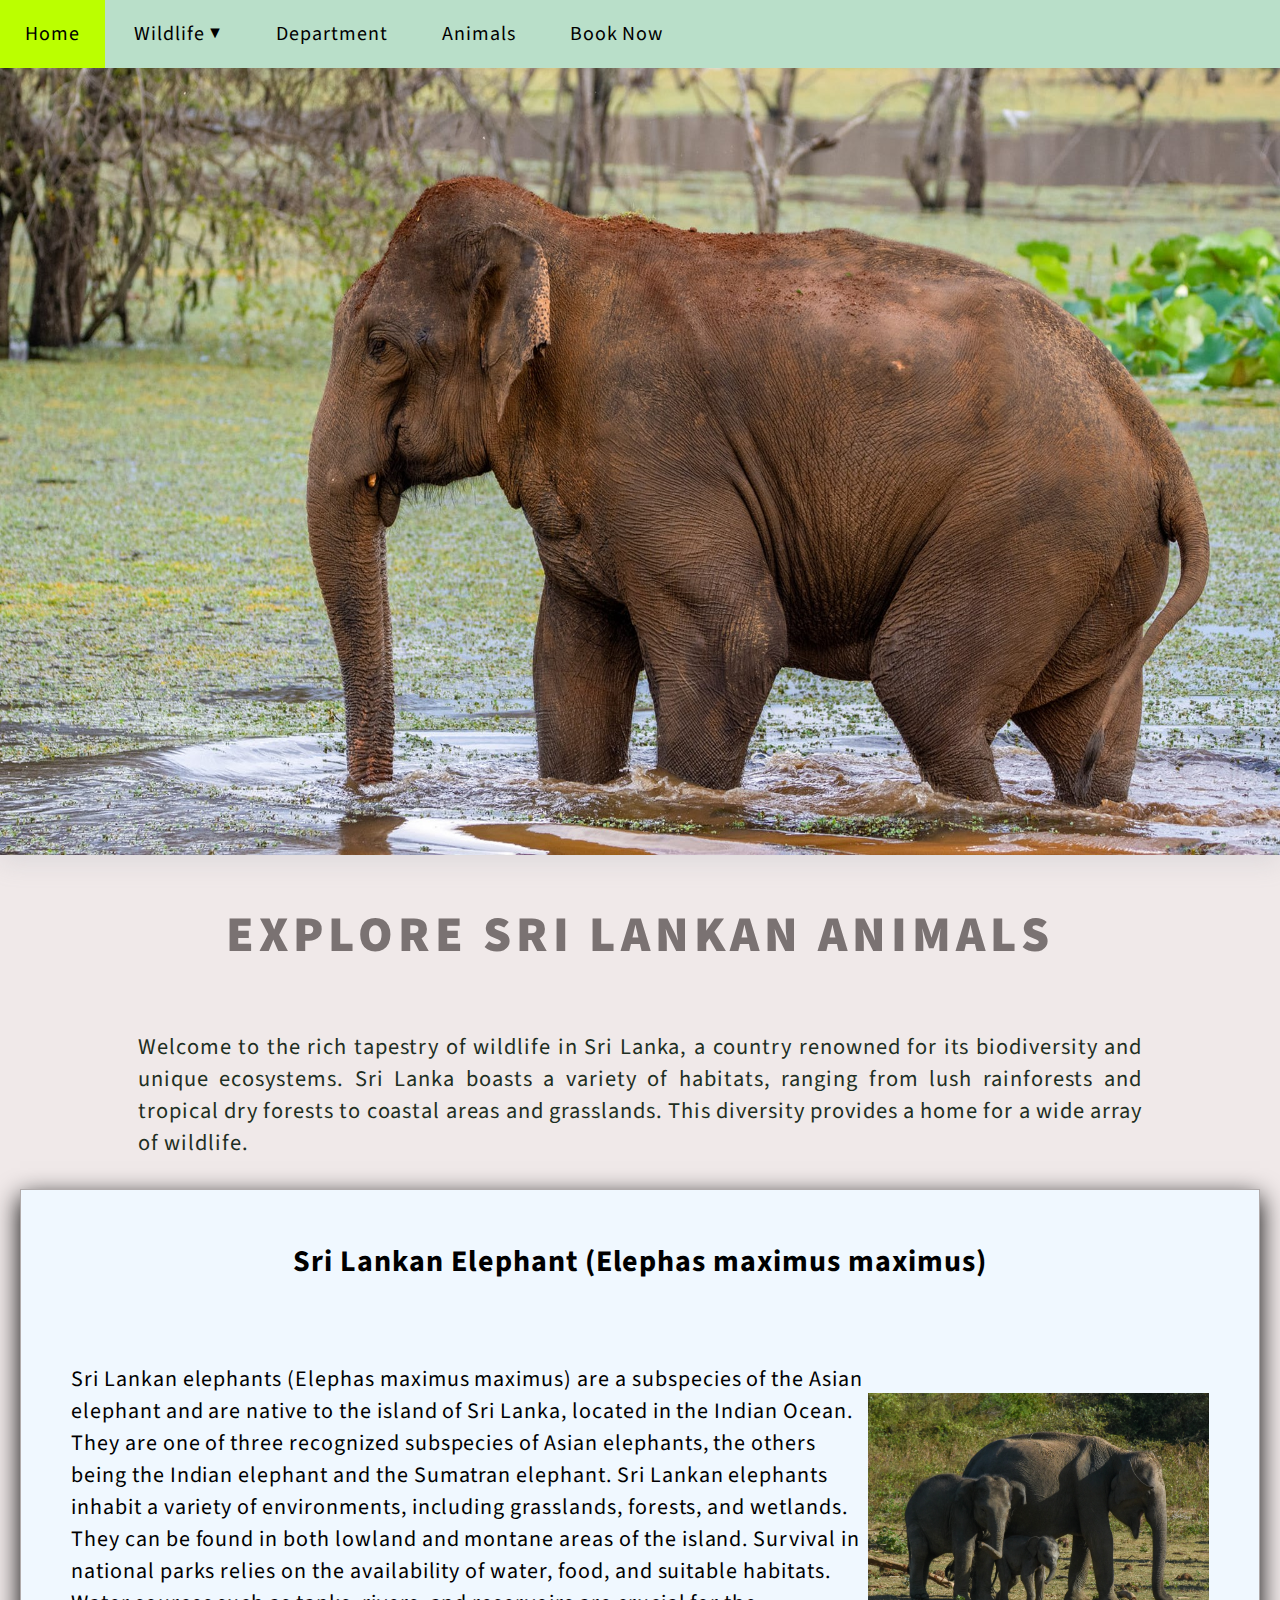
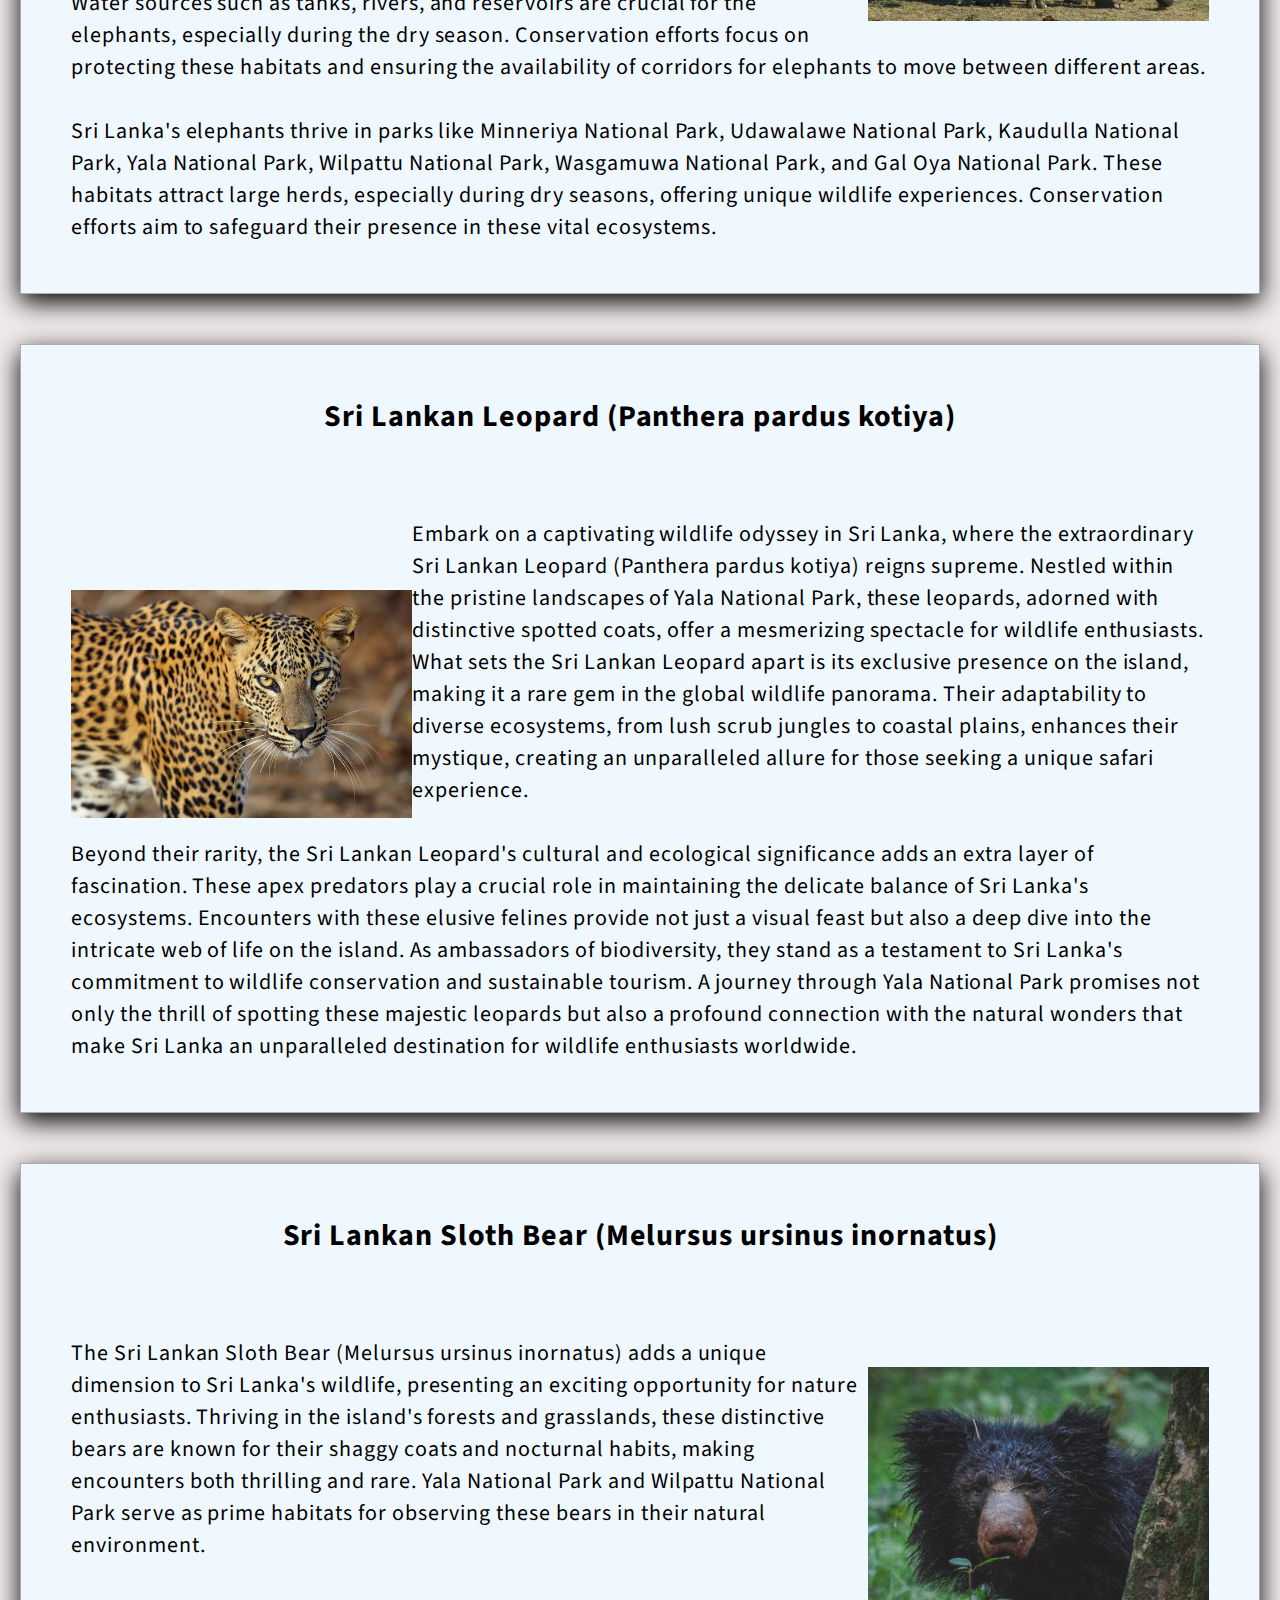
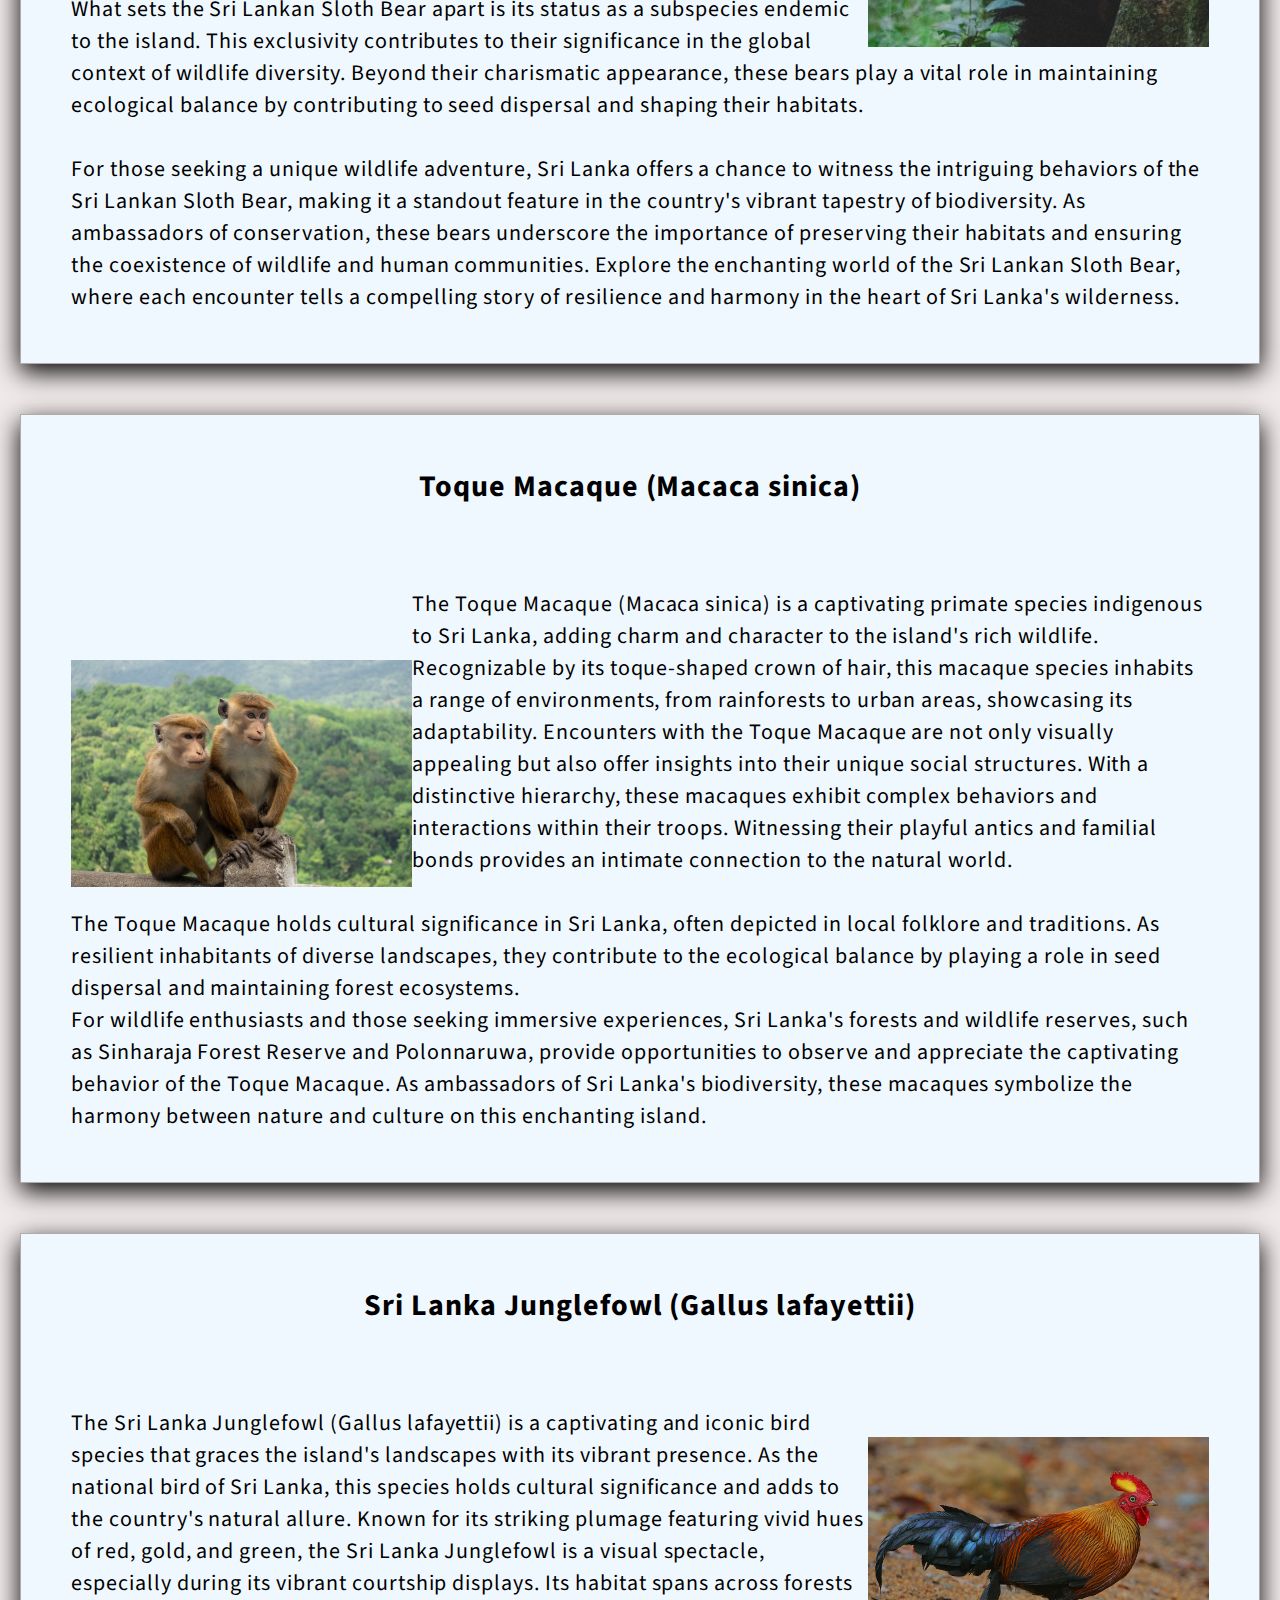
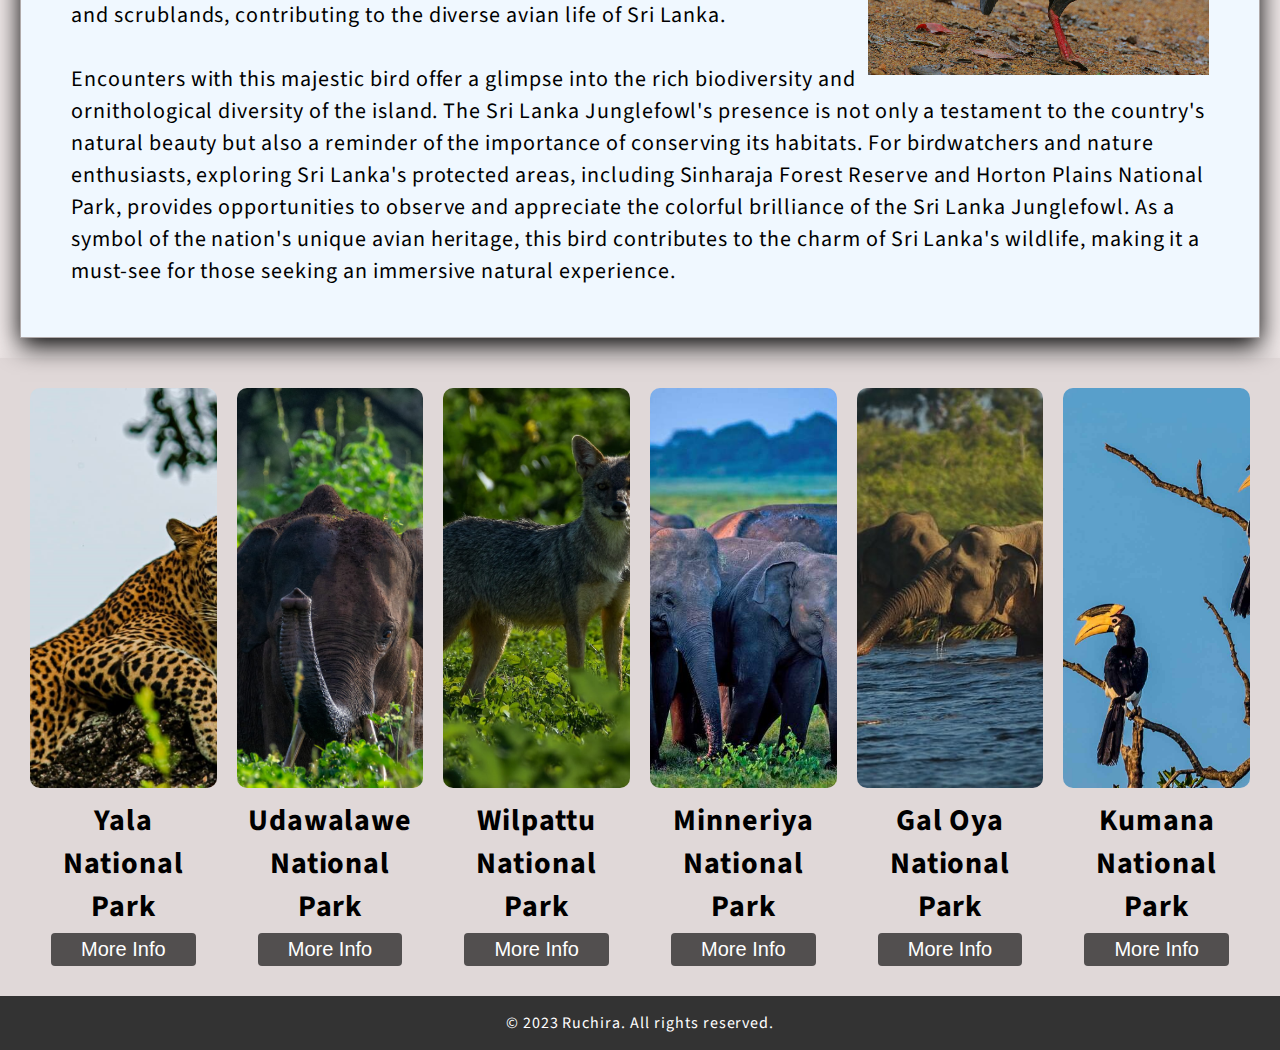
<file: html/animals.html>
<!DOCTYPE html>
<html lang="en">
<head>
    <meta charset="UTF-8">
    <meta name="viewport" content="width=device-width, initial-scale=1.0">
    <title>Animals in Sri Lanka</title>
    <link rel="stylesheet" href="/css/main.css">
    <link rel="stylesheet" href="/css/animal.css">
</head>
<body>
    <ul>
        <li><a href="./index.html">Home</a></li>
        <li>
            <a href="./wildlife.html">Wildlife ▼</a>
            <ul class="dropdown">
                <li><a href="./wilpattu.html">Wilpattu National Park</a></li>
                <li><a href="./yala.html">Yala National Park</a></li>
            </ul>
        </li>
        <li><a href="./department.html">Department</a></li>
        <li>
            <a href="./animals.html">Animals</a>
            <ul class="dropdown">
                <li><a href="./leopard.html">Leopards</a></li>
            </ul>
        </li>
        <li><a href="./booking.html">Book Now</a></li>
    </ul>
    <!--animals animation img-->
    <div class="img">
        <div class="slider">
            <div class="slider-img">
            </div>
        </div>
    </div>
    <section class="animal_intro">
        <h1 class="main_heading">
            EXPLORE SRI LANKAN ANIMALS
        </h1>
        <p class="about1">
            Welcome to the rich tapestry of wildlife in Sri Lanka, a country renowned for its biodiversity and unique ecosystems.
            Sri Lanka boasts a variety of habitats, ranging from lush rainforests and tropical dry forests to coastal areas and grasslands. This diversity provides a home for a wide array of wildlife.
        </p>
    </section>
    <main class="grid-container">
        <div class="grid-item">
            <h2 class="title"> Sri Lankan Elephant (Elephas maximus maximus)</h2>
            <p class="detail">
                <img class="img1" src="/images/elepphant1.jpg">
                Sri Lankan elephants (Elephas maximus maximus) are a subspecies of the Asian elephant and are native to the island of Sri Lanka, located in the Indian Ocean. 
                They are one of three recognized subspecies of Asian elephants, the others being the Indian elephant and the Sumatran elephant.
                Sri Lankan elephants inhabit a variety of environments, including grasslands, forests, and wetlands. They can be found in both lowland and montane areas of the island.
                Survival in national parks relies on the availability of water, food, and suitable habitats. 
                Water sources such as tanks, rivers, and reservoirs are crucial for the elephants, especially during the dry season. 
                Conservation efforts focus on protecting these habitats and ensuring the availability of corridors for elephants to move between different areas.
                <br><br>
                Sri Lanka's elephants thrive in parks like Minneriya National Park, Udawalawe National Park, Kaudulla National Park, Yala National Park, Wilpattu National Park, Wasgamuwa National Park, and Gal Oya National Park. 
                These habitats attract large herds, especially during dry seasons, offering unique wildlife experiences. 
                Conservation efforts aim to safeguard their presence in these vital ecosystems.
            </p>
        </div>
        <div class="grid-item">
            <h2 class="title"> Sri Lankan Leopard (Panthera pardus kotiya)</h2>
            <p class="detail">
                <img class="img2" src="/images/flora_fauna.jpg">
                Embark on a captivating wildlife odyssey in Sri Lanka, where the extraordinary Sri Lankan Leopard (Panthera pardus kotiya) reigns supreme. 
                Nestled within the pristine landscapes of Yala National Park, these leopards, adorned with distinctive spotted coats, offer a mesmerizing spectacle for wildlife enthusiasts. 
                What sets the Sri Lankan Leopard apart is its exclusive presence on the island, making it a rare gem in the global wildlife panorama. 
                Their adaptability to diverse ecosystems, from lush scrub jungles to coastal plains, enhances their mystique, creating an unparalleled allure for those seeking a unique safari experience.
                <br><br>
                Beyond their rarity, the Sri Lankan Leopard's cultural and ecological significance adds an extra layer of fascination. 
                These apex predators play a crucial role in maintaining the delicate balance of Sri Lanka's ecosystems. Encounters with these elusive felines provide not just a visual feast but also a deep dive into the intricate web of life on the island. 
                As ambassadors of biodiversity, they stand as a testament to Sri Lanka's commitment to wildlife conservation and sustainable tourism. 
                A journey through Yala National Park promises not only the thrill of spotting these majestic leopards but also a profound connection with the natural wonders that make Sri Lanka an unparalleled destination for wildlife enthusiasts worldwide.
            </p>
        </div>
        <div class="grid-item">
            <h2 class="title">Sri Lankan Sloth Bear (Melursus ursinus inornatus)</h2>
            <p class="detail">
                <img class="img1" src="/images/bear.jpg">
                The Sri Lankan Sloth Bear (Melursus ursinus inornatus) adds a unique dimension to Sri Lanka's wildlife, presenting an exciting opportunity for nature enthusiasts. Thriving in the island's forests and grasslands, these distinctive bears are known for their shaggy coats and nocturnal habits, making encounters both thrilling and rare. 
                Yala National Park and Wilpattu National Park serve as prime habitats for observing these bears in their natural environment.
                <br><br>
                What sets the Sri Lankan Sloth Bear apart is its status as a subspecies endemic to the island. 
                This exclusivity contributes to their significance in the global context of wildlife diversity. 
                Beyond their charismatic appearance, these bears play a vital role in maintaining ecological balance by contributing to seed dispersal and shaping their habitats.
                <br><br>
                For those seeking a unique wildlife adventure, Sri Lanka offers a chance to witness the intriguing behaviors of the Sri Lankan Sloth Bear, making it a standout feature in the country's vibrant tapestry of biodiversity. 
                As ambassadors of conservation, these bears underscore the importance of preserving their habitats and ensuring the coexistence of wildlife and human communities. 
                Explore the enchanting world of the Sri Lankan Sloth Bear, where each encounter tells a compelling story of resilience and harmony in the heart of Sri Lanka's wilderness.
            </p>
        </div>
        <div class="grid-item">
            <h2 class="title">Toque Macaque (Macaca sinica)</h2>
            <p class="detail">
                <img class="img2" src="/images/TOQUE-MACAQUEE.jpg">
                The Toque Macaque (Macaca sinica) is a captivating primate species indigenous to Sri Lanka, adding charm and character to the island's rich wildlife. 
                Recognizable by its toque-shaped crown of hair, this macaque species inhabits a range of environments, from rainforests to urban areas, showcasing its adaptability.
                
                Encounters with the Toque Macaque are not only visually appealing but also offer insights into their unique social structures. 
                With a distinctive hierarchy, these macaques exhibit complex behaviors and interactions within their troops. 
                Witnessing their playful antics and familial bonds provides an intimate connection to the natural world.
                <br><br>
                The Toque Macaque holds cultural significance in Sri Lanka, often depicted in local folklore and traditions. 
                As resilient inhabitants of diverse landscapes, they contribute to the ecological balance by playing a role in seed dispersal and maintaining forest ecosystems.
                <br>
                For wildlife enthusiasts and those seeking immersive experiences, Sri Lanka's forests and wildlife reserves, such as Sinharaja Forest Reserve and Polonnaruwa, provide opportunities to observe and appreciate the captivating behavior of the Toque Macaque. 
                As ambassadors of Sri Lanka's biodiversity, these macaques symbolize the harmony between nature and culture on this enchanting island.
            </p>
        </div>
        <div class="grid-item">
            <h2 class="title">Sri Lanka Junglefowl (Gallus lafayettii) </h2>
            <p class="detail">
                <img class="img1" src="/images/Sri Lanka Junglefowl (Gallus lafayettii).jpg">
                The Sri Lanka Junglefowl (Gallus lafayettii) is a captivating and iconic bird species that graces the island's landscapes with its vibrant presence. 
                As the national bird of Sri Lanka, this species holds cultural significance and adds to the country's natural allure.

                Known for its striking plumage featuring vivid hues of red, gold, and green, the Sri Lanka Junglefowl is a visual spectacle, especially during its vibrant courtship displays. 
                Its habitat spans across forests and scrublands, contributing to the diverse avian life of Sri Lanka.
                <br><br>
                Encounters with this majestic bird offer a glimpse into the rich biodiversity and ornithological diversity of the island. 
                The Sri Lanka Junglefowl's presence is not only a testament to the country's natural beauty but also a reminder of the importance of conserving its habitats.

                For birdwatchers and nature enthusiasts, exploring Sri Lanka's protected areas, including Sinharaja Forest Reserve and Horton Plains National Park, provides opportunities to observe and appreciate the colorful brilliance of the Sri Lanka Junglefowl. 
                As a symbol of the nation's unique avian heritage, this bird contributes to the charm of Sri Lanka's wildlife, making it a must-see for those seeking an immersive natural experience.
            </p>
        </div>

    </main>
    <section class="parks">
        <div class="park">
            <img src="/images/yala_park_theme.jpg" alt="kotiya">
            <h4>Yala National Park </h4>
            <button onclick="location.href='./yala.html' ">More Info</button>
        </div>
        <div class="park">
            <img src="/images/udawalawe_park_theme.jpg" alt="aliya">
            <h4>Udawalawe National Park</h4>
            <button onclick="location.href='./index.html' ">More Info</button>
        </div>
        <div class="park">
            <img src="/images/8.jpg" alt="aliya">
            <h4>Wilpattu National Park</h4>
            <button onclick="location.href='./wilpattu.html' ">More Info</button>
        </div>
        <div class="park">
            <img src="/images/minneriya_theme.jpg" alt="aliya">
            <h4>Minneriya National Park</h4>
            <button onclick="location.href='./index.html' ">More Info</button>
        </div> 
        <div class="park">
            <img src="/images/Gal_oya.jpg" alt="kotiya">
            <h4>Gal Oya National Park </h4>
            <button onclick="location.href='./yala.html' ">More Info</button>
        </div>
        <div class="park">
            <img src="/images/kumana-national-park.jpg" alt="kotiya">
            <h4>Kumana National Park </h4>
            <button onclick="location.href='./yala.html' ">More Info</button>
        </div>
            
      </section>

    <footer>
        <p>&copy; 2023 Ruchira. All rights reserved.</p>
    </footer>
</body>
</html>
</file>
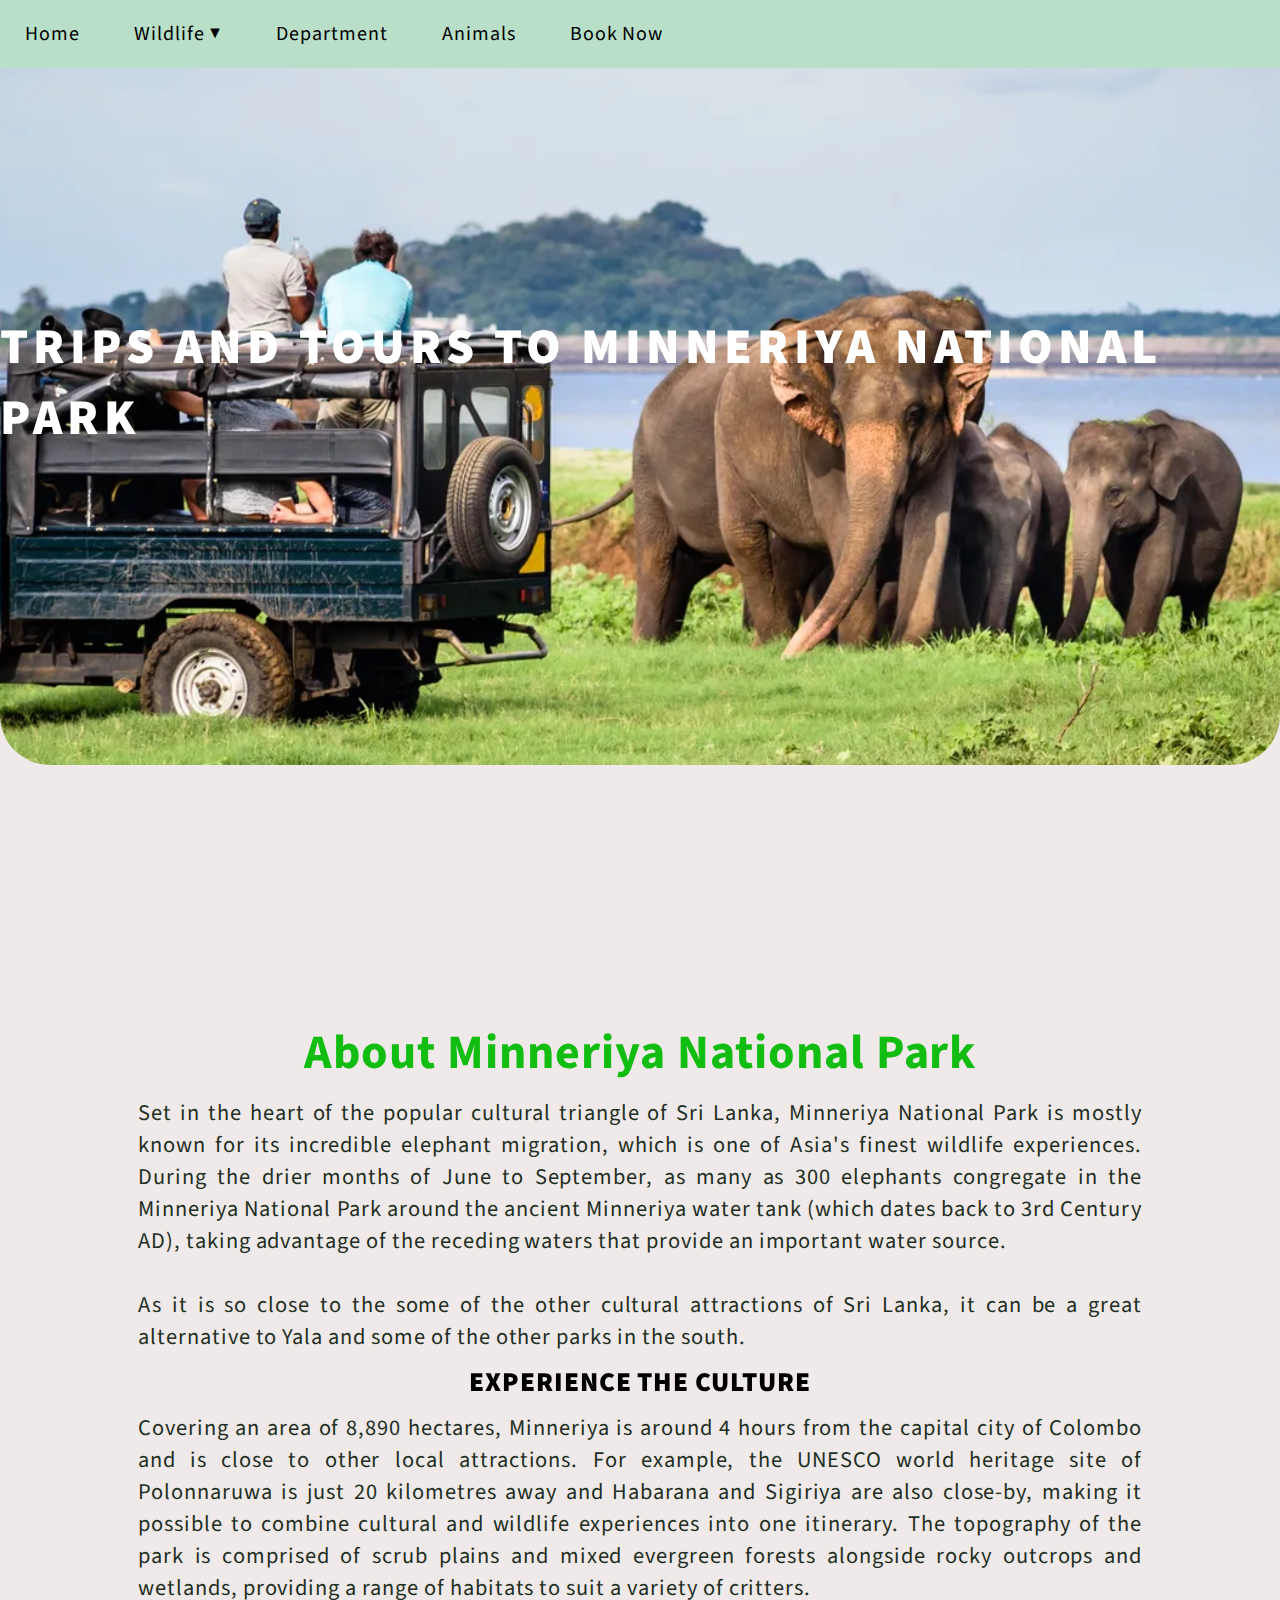
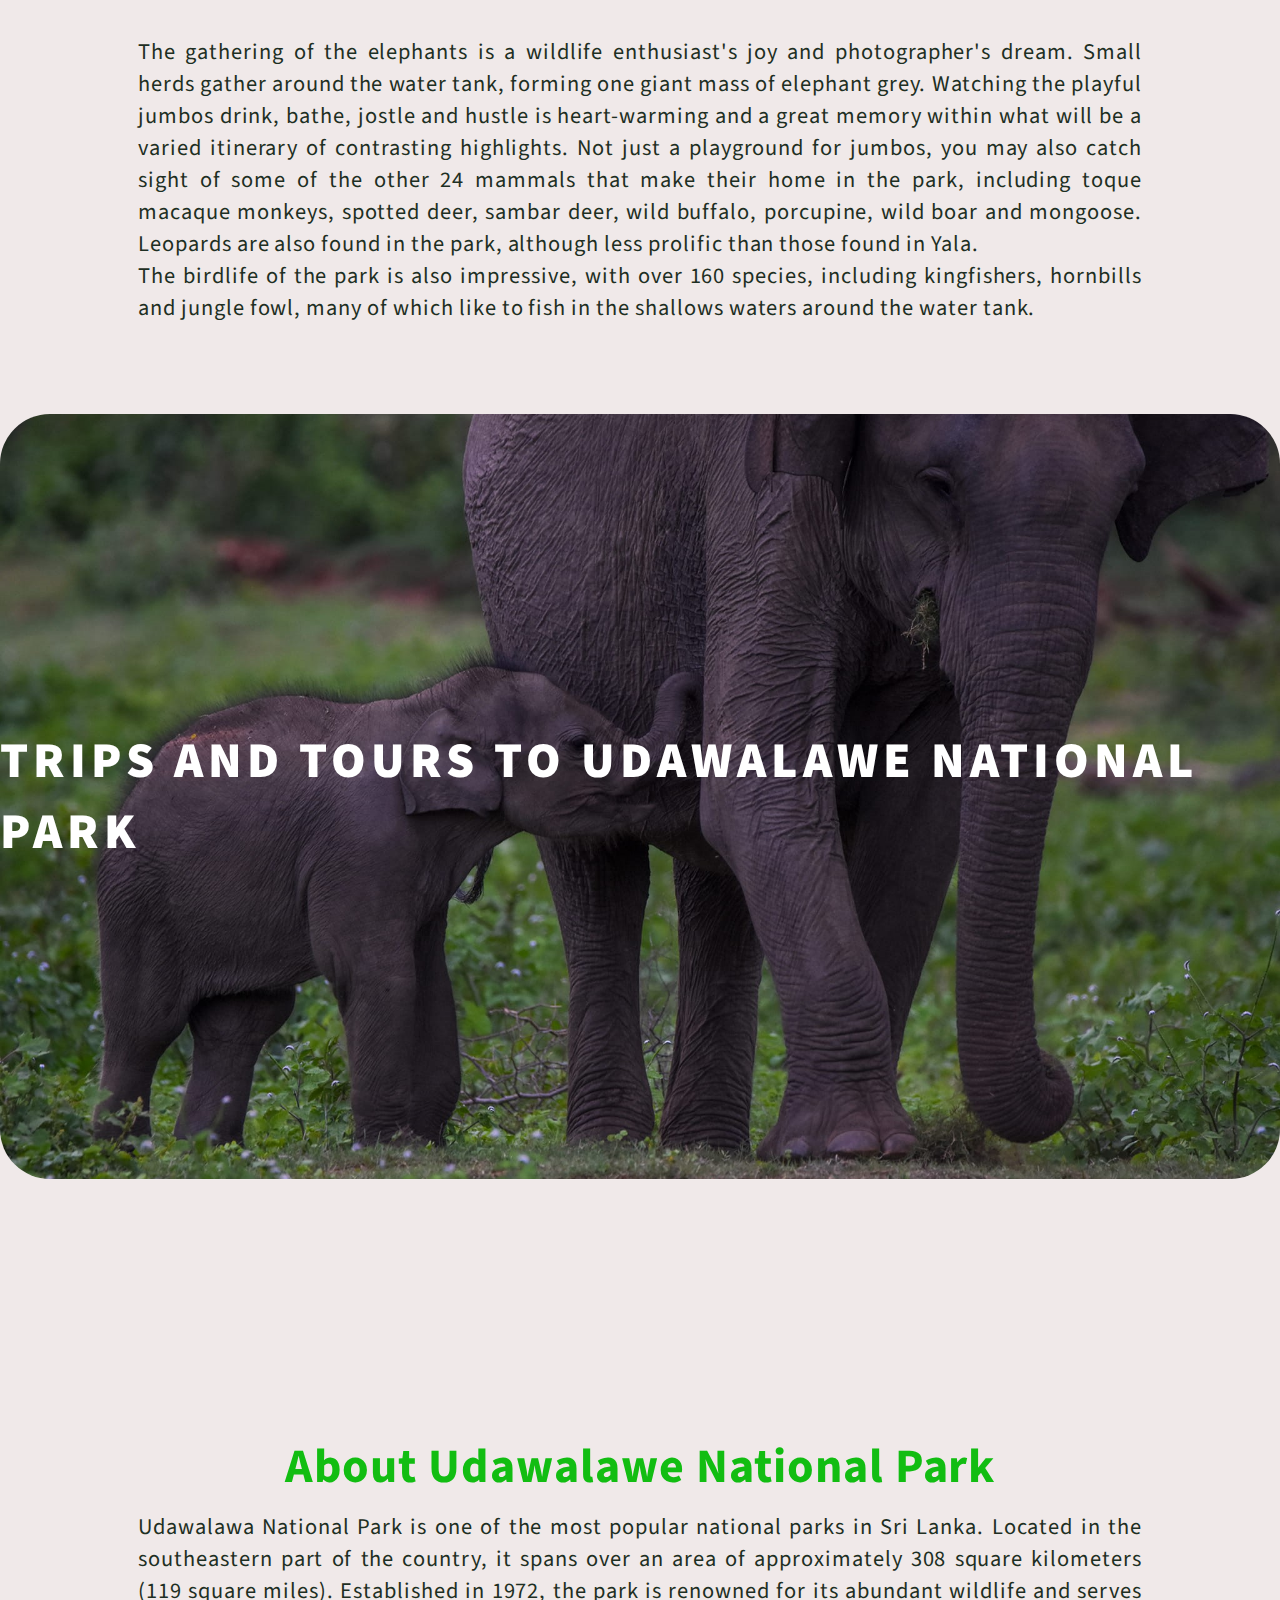
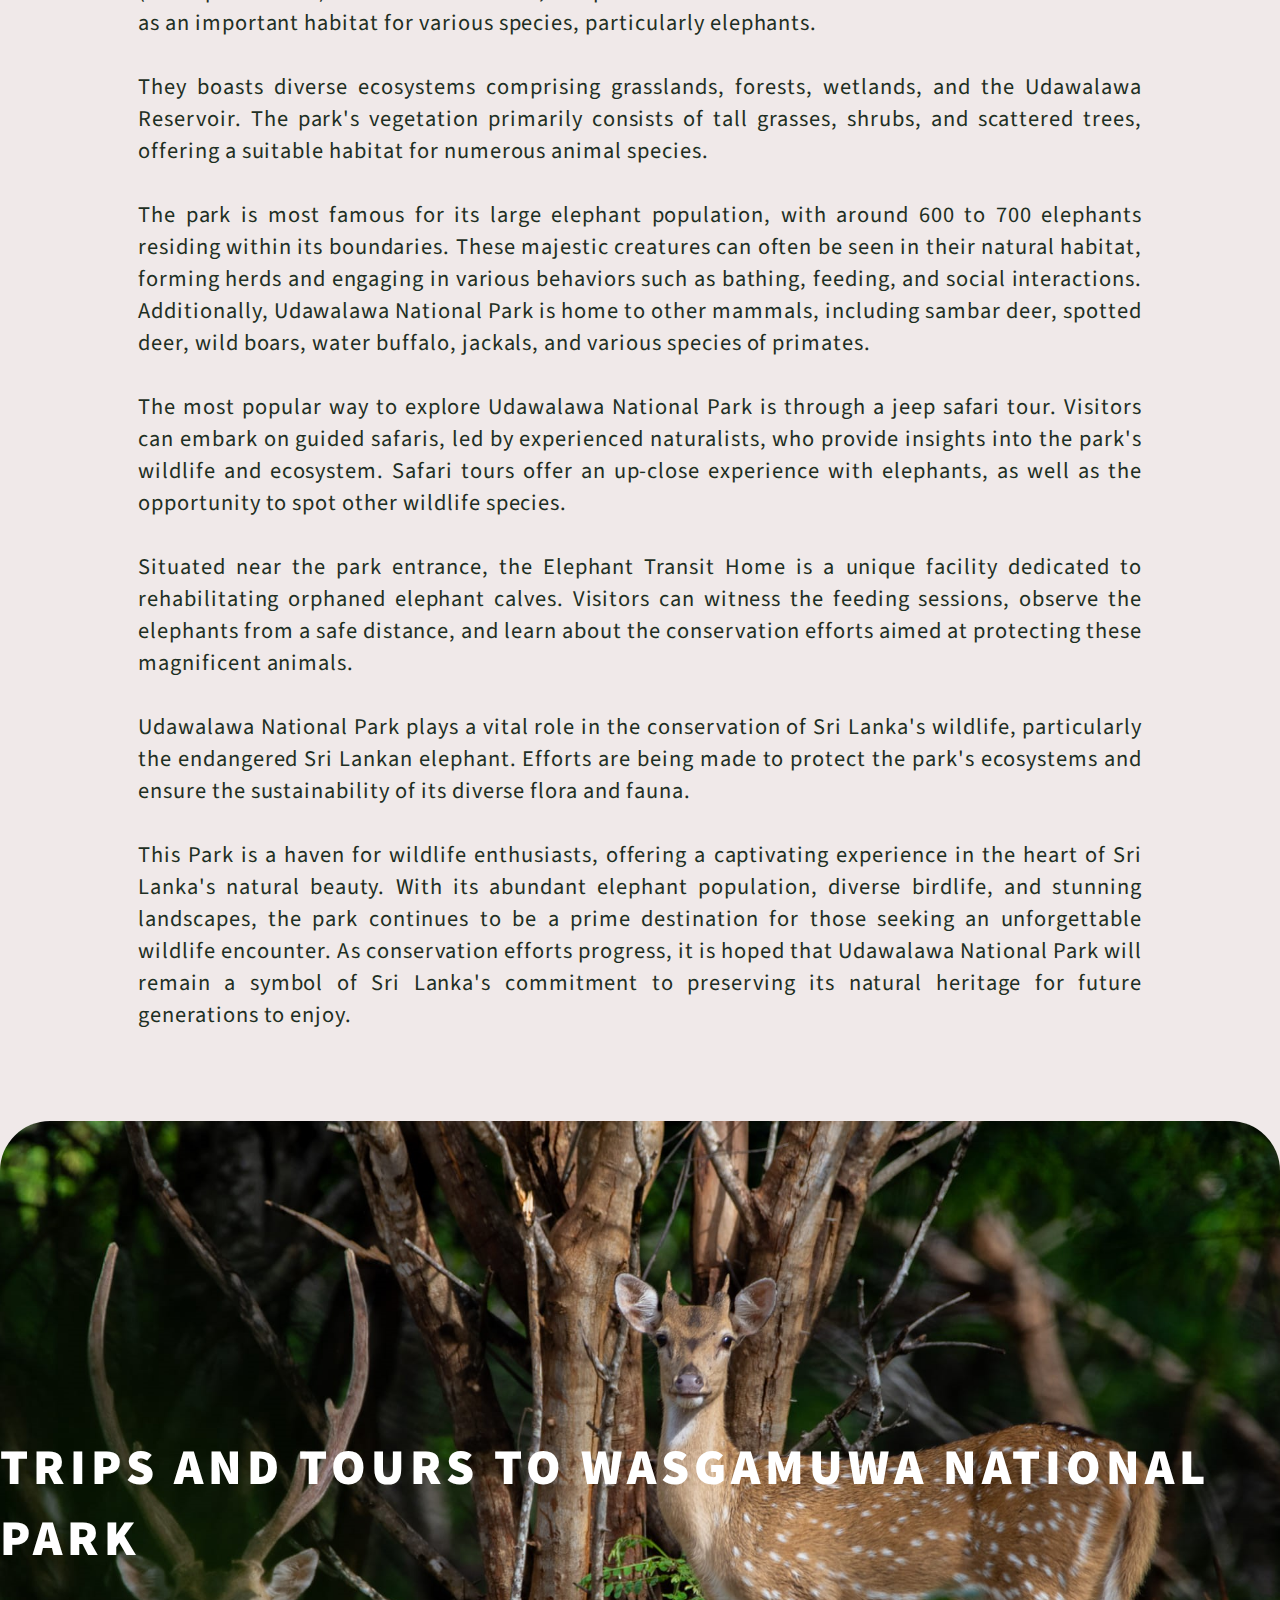
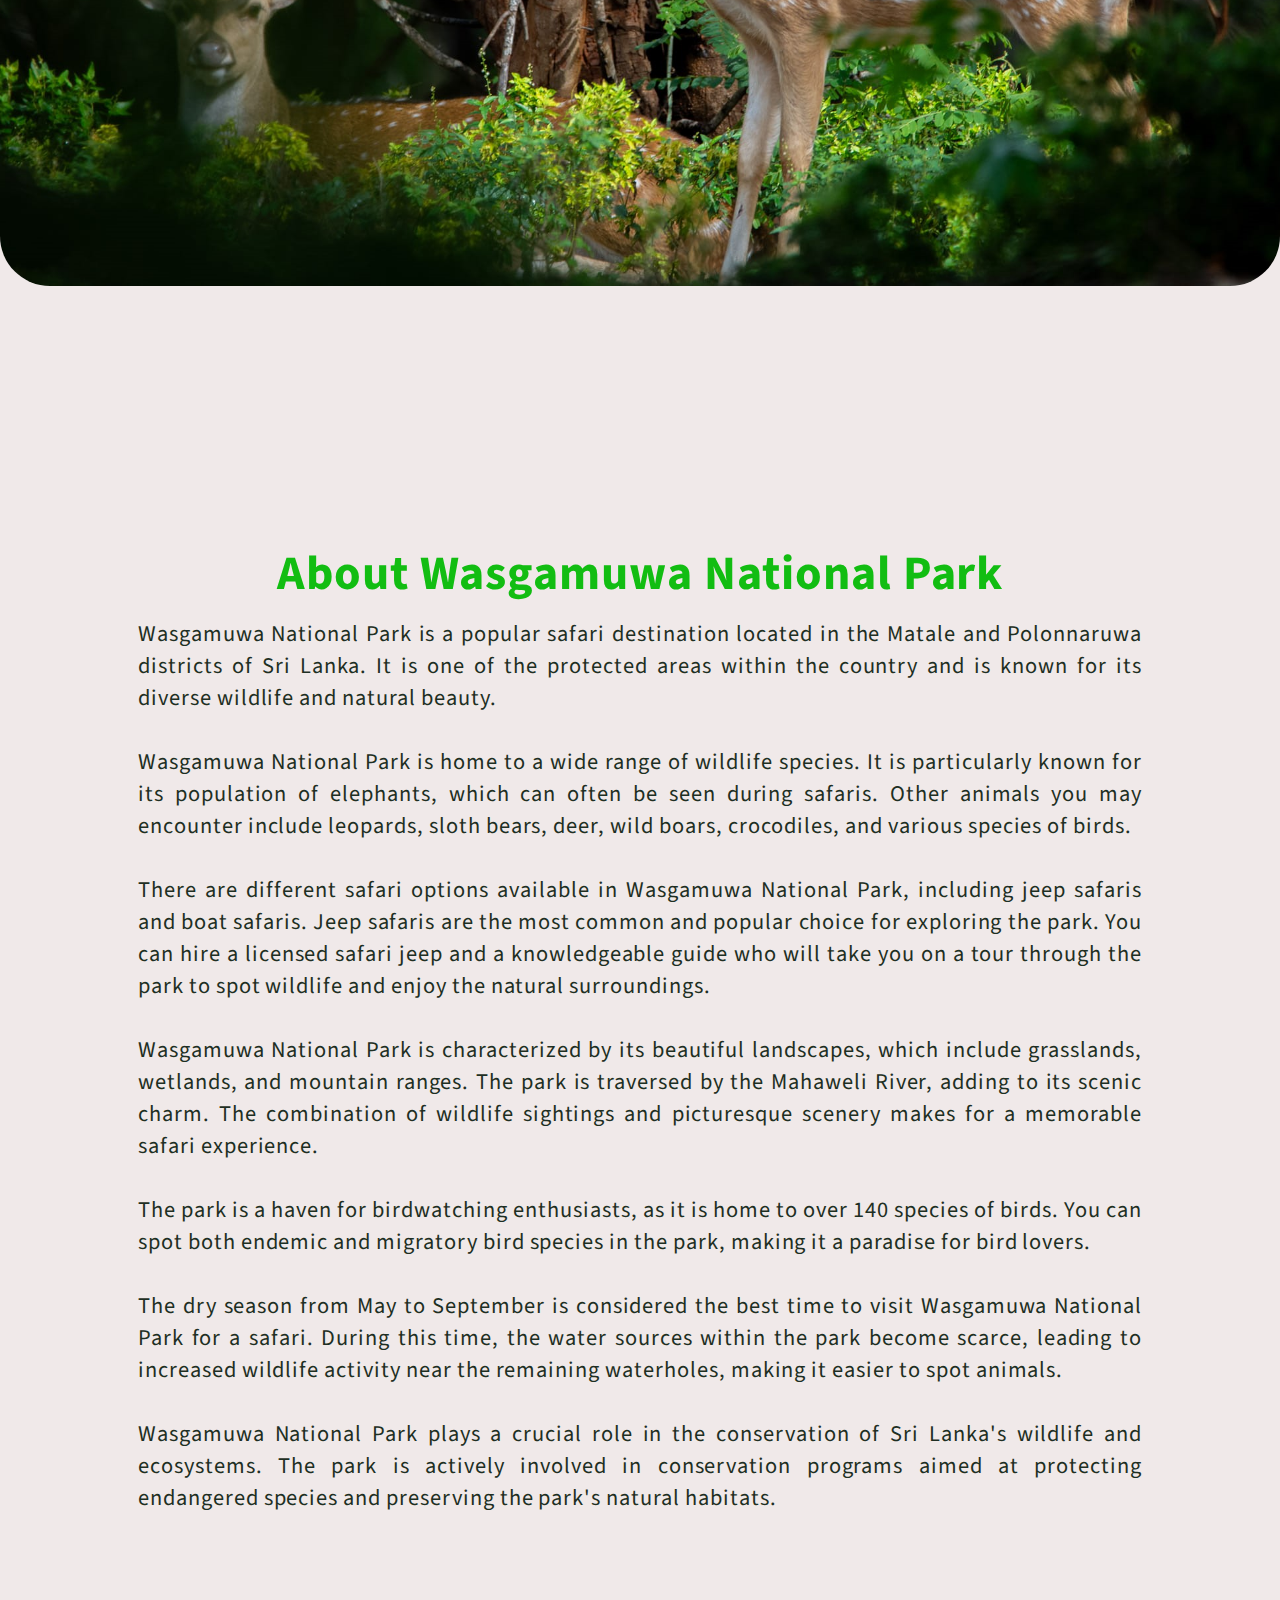
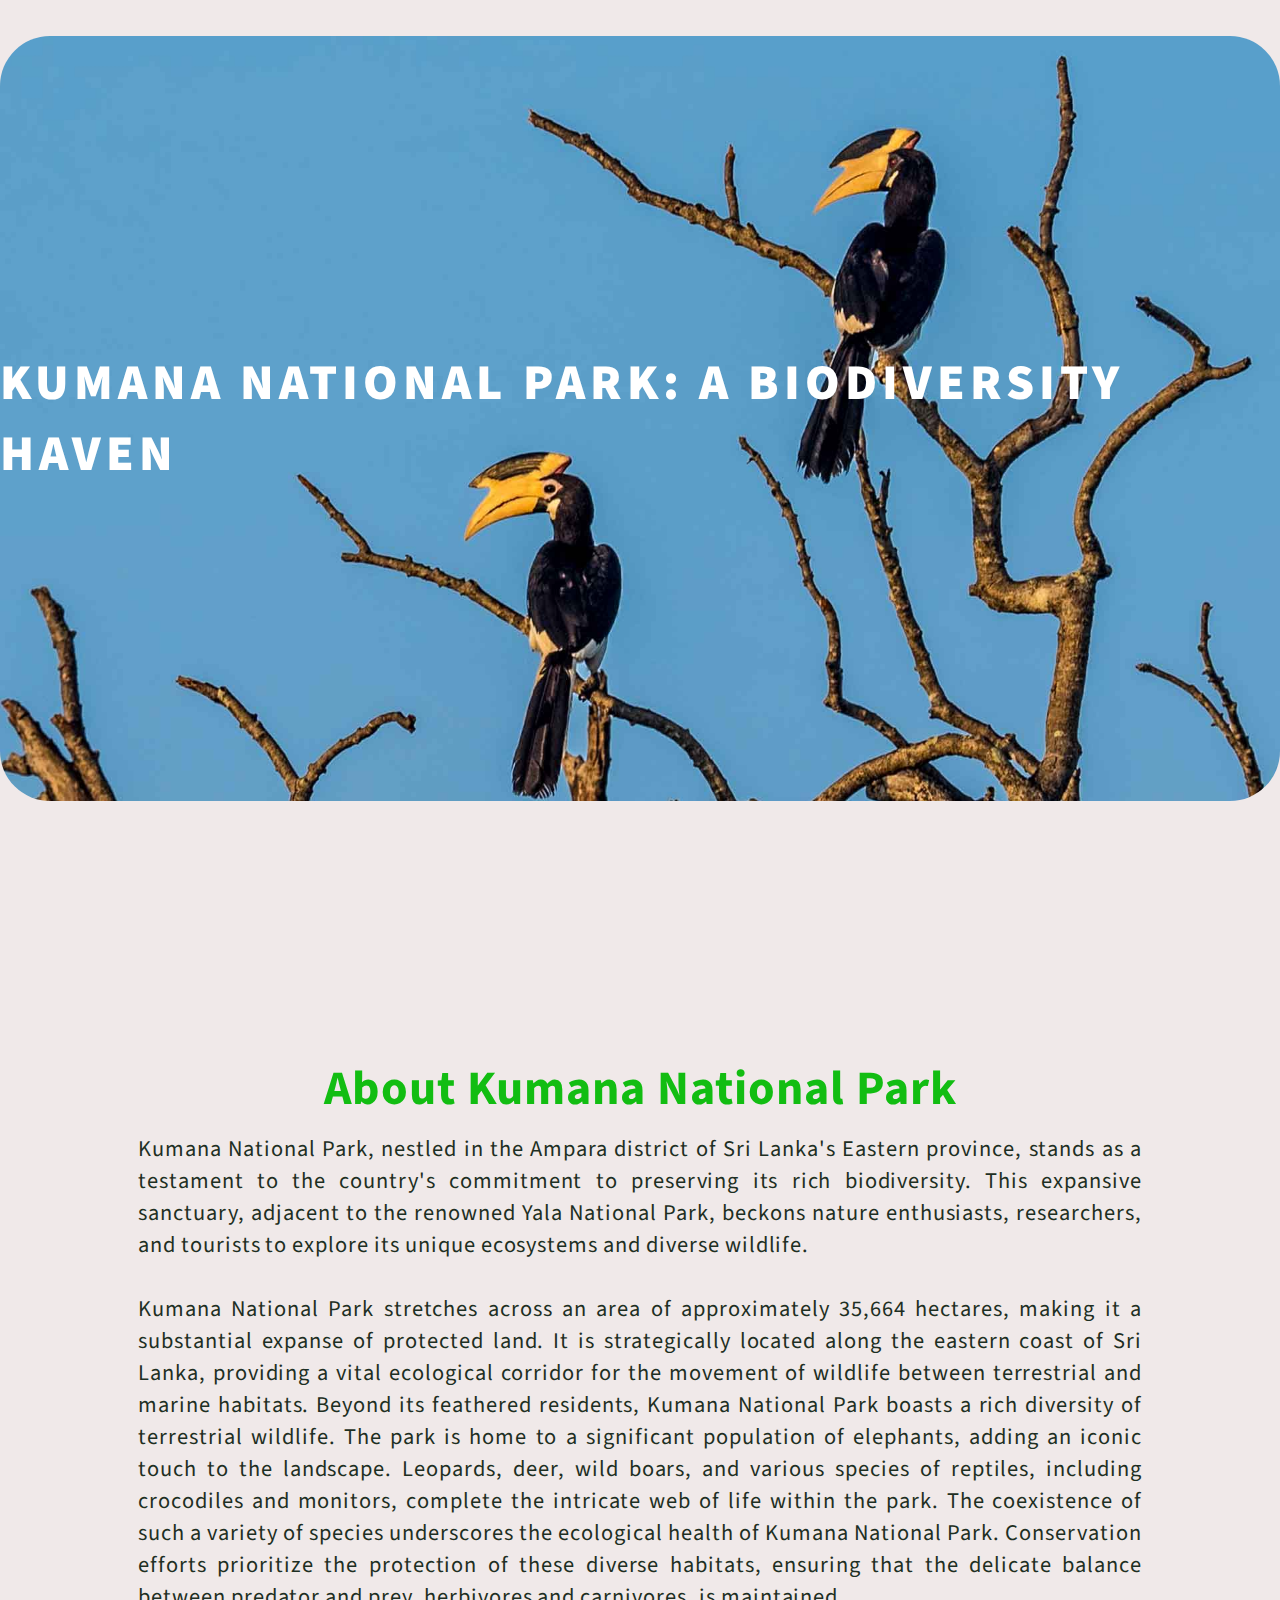
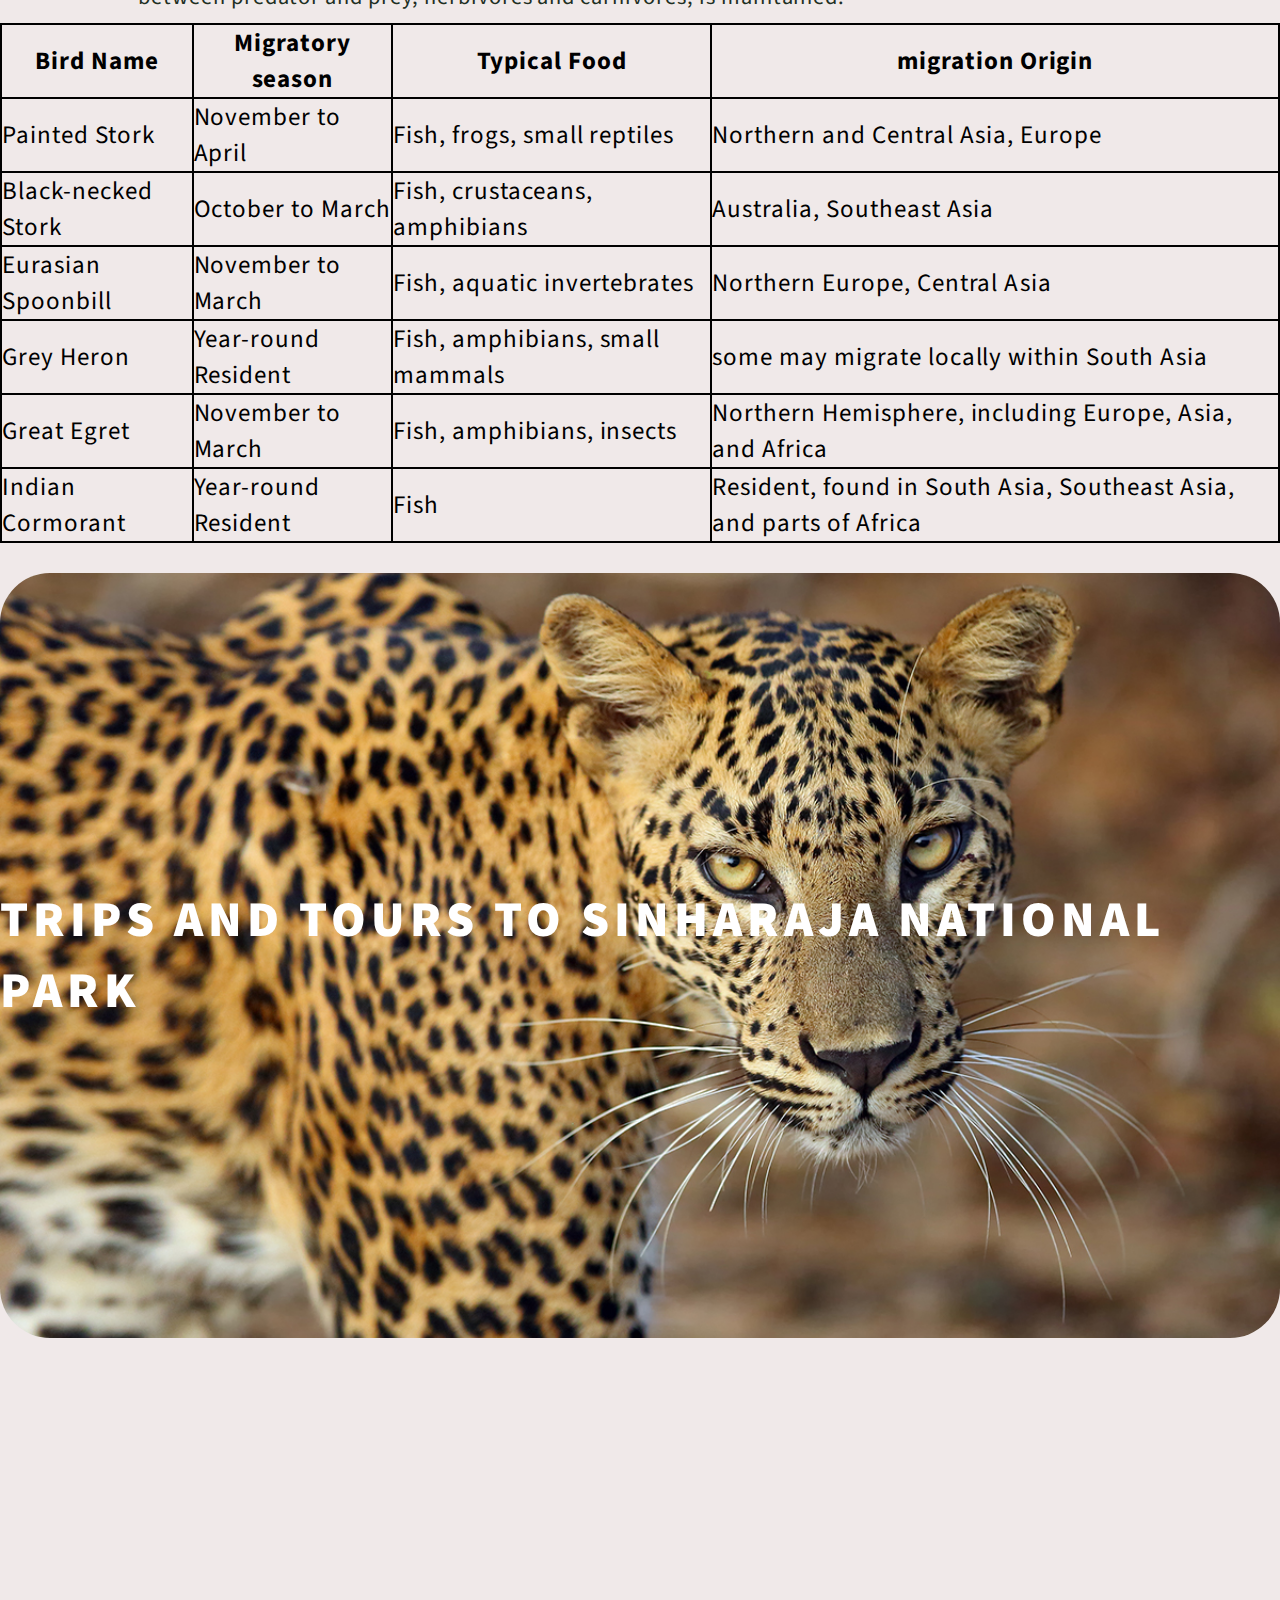
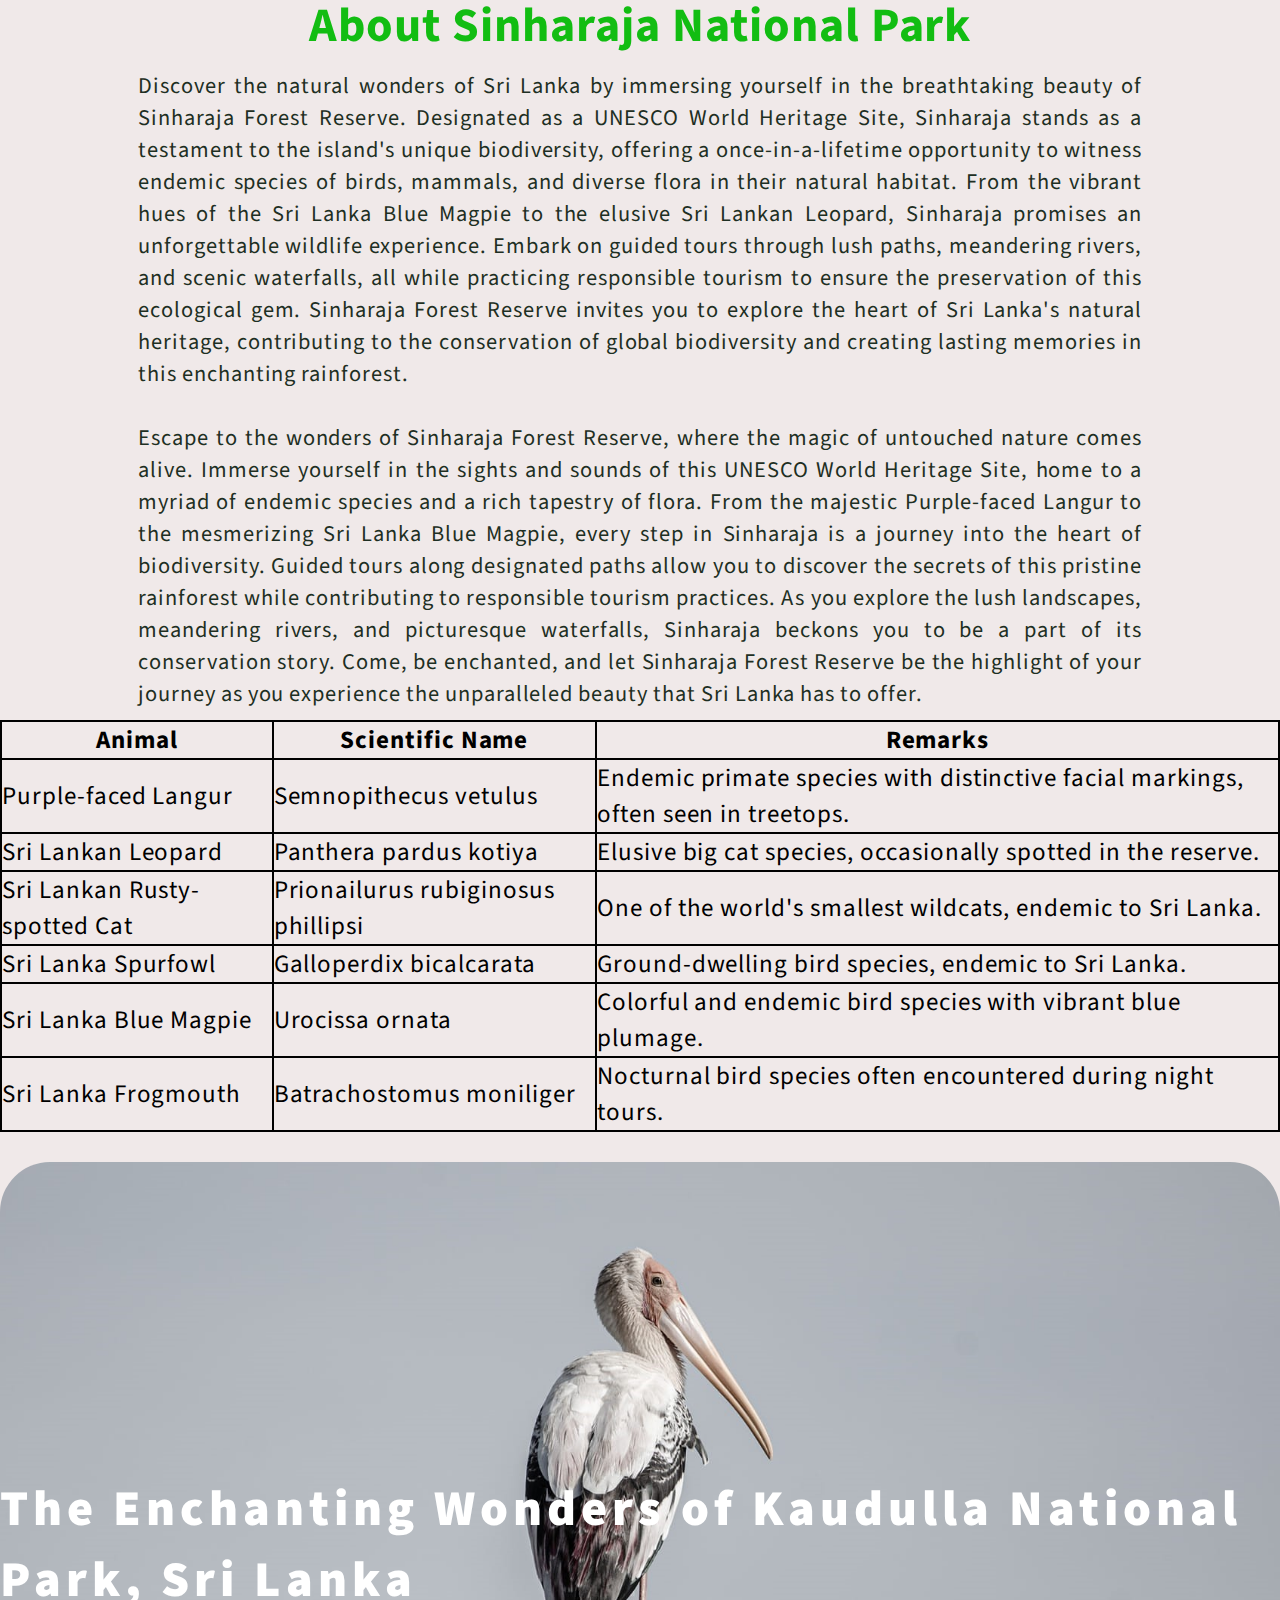
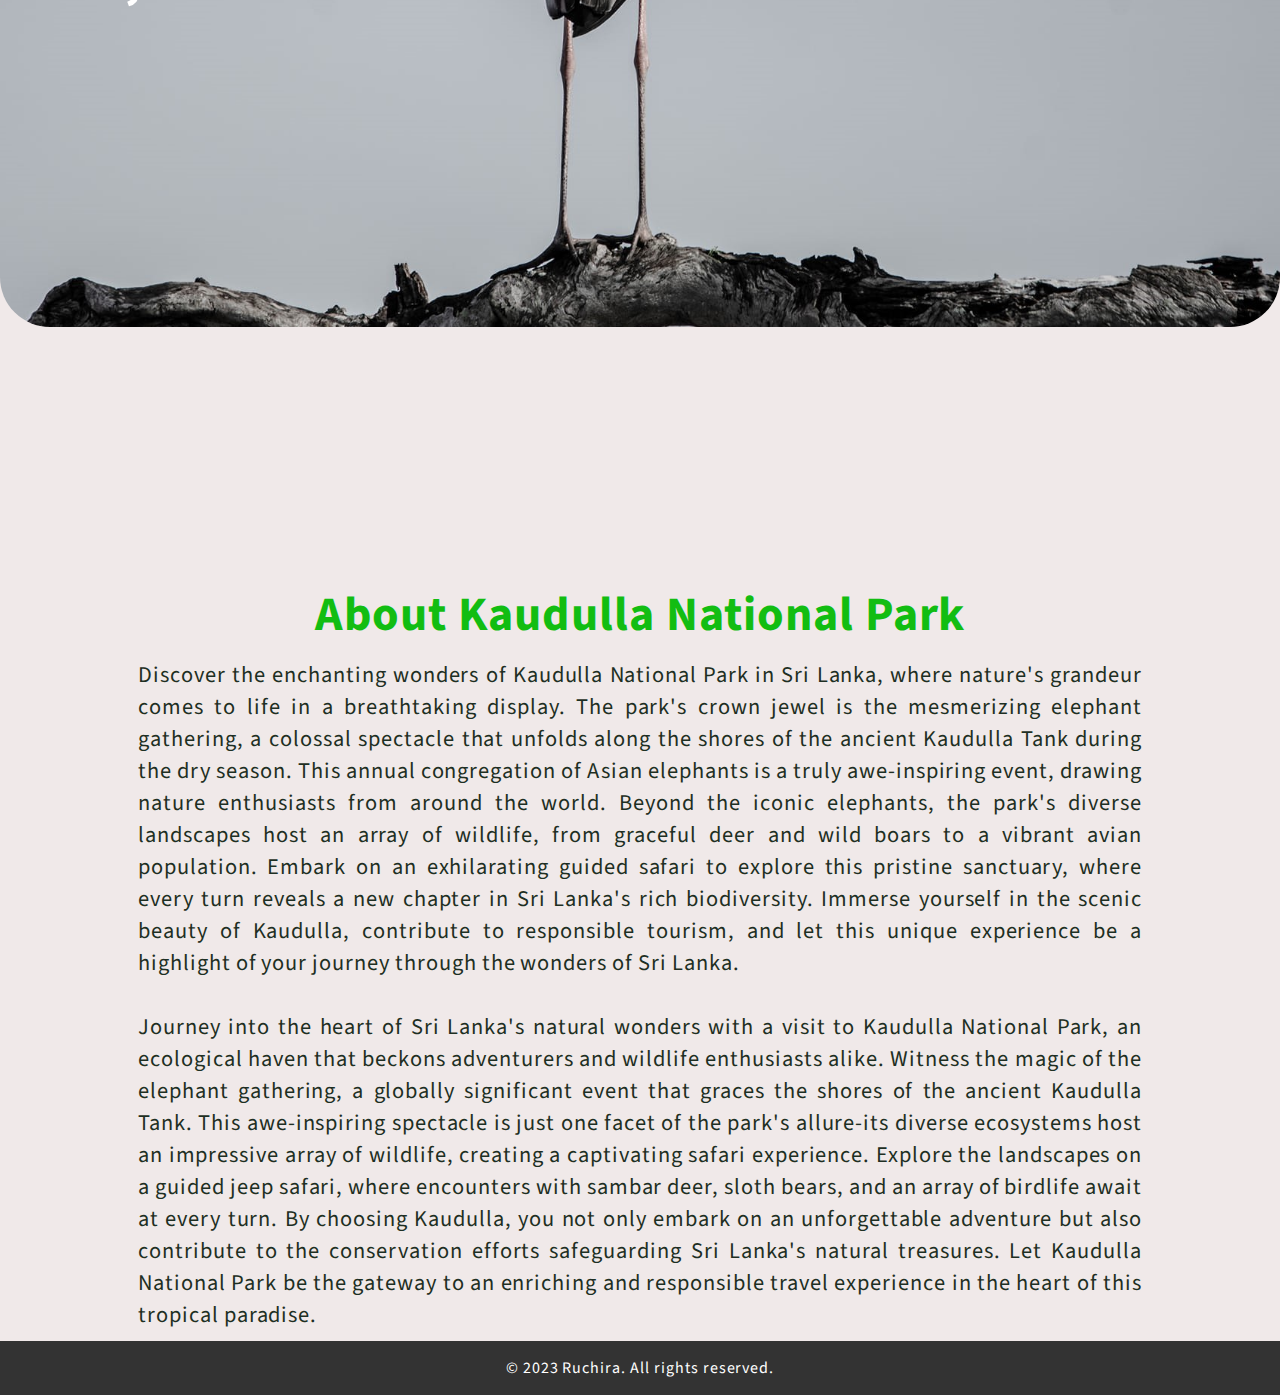
<file: html/wildlife.html>
<!DOCTYPE html>
<html lang="en">
<head>
    <meta charset="UTF-8">
    <meta name="viewport" content="width=device-width, initial-scale=1.0">
    <title>Sri Lankan wildlife introduction </title>
    <link rel="stylesheet" href="/css/main.css">
</head>
<body>
    <!--nav bar section-->
    <ul>
        <li><a href="./index.html">Home</a></li>
        <li>
            <a href="./wildlife.html">Wildlife ▼</a>
            <ul class="dropdown">
                <li><a href="./wilpattu.html">Wilpattu National Park</a></li>
                <li><a href="./yala.html">Yala National Park</a></li>
            </ul>
        </li>
        <li><a href="./department.html">Department</a></li>
        <li>
            <a href="./animals.html">Animals</a>
            <ul class="dropdown">
                <li><a href="./leopard.html">Leopards</a></li>
            </ul>
        </li>
        <li><a href="./booking.html">Book Now</a></li>
      </ul>
    <!--end nav bar section-->
    
    <div class="wild_life">
        <div class="container">
            <div class="Minneriya_main_img">
                <h1 class="heading1">
                    TRIPS AND TOURS TO MINNERIYA NATIONAL PARK
                </h1>
            </div>
            <iframe class="map" src="https://www.google.com/maps/embed?pb=!1m18!1m12!1m3!1d63212.46885478758!2d80.7907579007887!3d8.021678688040518!2m3!1f0!2f0!3f0!3m2!1i1024!2i768!4f13.1!3m3!1m2!1s0x3afb6009a20be05d%3A0xa4d046f2f06b05f5!2sMinneriya%20National%20Park!5e0!3m2!1sen!2slk!4v1702884907049!5m2!1sen!2slk" width="600" height="450" style="border:0;" allowfullscreen="" loading="lazy" referrerpolicy="no-referrer-when-downgrade"></iframe>
            <h2 class="head1">
                About Minneriya National Park
            </h2>
            <p class="about1">
                Set in the heart of the popular cultural triangle of Sri Lanka, Minneriya National Park is mostly known for its incredible elephant migration, which is one of Asia's finest wildlife experiences. 
                During the drier months of June to September, as many as 300 elephants congregate in the Minneriya National Park around the ancient Minneriya water tank (which dates back to 3rd Century AD), taking advantage of the receding waters that provide an important water source. 
                <br><br>
                As it is so close to the some of the other cultural attractions of Sri Lanka, it can be a great alternative to Yala and some of the other parks in the south.
            </p>
            
            <h1 class="sub_heading">
                EXPERIENCE THE CULTURE
            </h1>
            <P class="about1">
                Covering an area of 8,890 hectares, Minneriya is around 4 hours from the capital city of Colombo and is close to other local attractions. 
                For example, the UNESCO world heritage site of Polonnaruwa is just 20 kilometres away and Habarana and Sigiriya are also close-by, making it possible to combine cultural and wildlife experiences into one itinerary. 
                The topography of the park is comprised of scrub plains and mixed evergreen forests alongside rocky outcrops and wetlands, providing a range of habitats to suit a variety of critters.
                <br><br>
                The gathering of the elephants is a wildlife enthusiast's joy and photographer's dream. 
                Small herds gather around the water tank, forming one giant mass of elephant grey. 
                Watching the playful jumbos drink, bathe, jostle and hustle is heart-warming and a great memory within what will be a varied itinerary of contrasting highlights. 
                Not just a playground for jumbos, you may also catch sight of some of the other 24 mammals that make their home in the park, including toque macaque monkeys, spotted deer, sambar deer, wild buffalo, porcupine, wild boar and mongoose. 
                Leopards are also found in the park, although less prolific than those found in Yala.
                <br>
                The birdlife of the park is also impressive, with over 160 species, including kingfishers, hornbills and jungle fowl, many of which like to fish in the shallows waters around the water tank.

                
            </P>
            <div class="Udawalawe_main_img">
                <h1 class="heading1">
                    TRIPS AND TOURS TO UDAWALAWE NATIONAL PARK
                </h1>
            </div>
            <iframe class="map" src="https://www.google.com/maps/embed?pb=!1m18!1m12!1m3!1d3964.3707620136925!2d80.87374407567987!3d6.474634123727863!2m3!1f0!2f0!3f0!3m2!1i1024!2i768!4f13.1!3m3!1m2!1s0x3ae408ff88887e79%3A0xaf12e79ffbd980d7!2sUdawalawe%20National%20Park!5e0!3m2!1sen!2slk!4v1702891043190!5m2!1sen!2slk" width="600" height="450" style="border:0;" allowfullscreen="" loading="lazy" referrerpolicy="no-referrer-when-downgrade"></iframe>
            <h2 class="head1">
                About Udawalawe National Park
            </h2>
            <p class="about1">
                Udawalawa National Park is one of the most popular national parks in Sri Lanka. 
                Located in the southeastern part of the country, it spans over an area of approximately 308 square kilometers (119 square miles). 
                Established in 1972, the park is renowned for its abundant wildlife and serves as an important habitat for various species, particularly elephants.
                <br><br>
                They boasts diverse ecosystems comprising grasslands, forests, wetlands, and the Udawalawa Reservoir. 
                The park's vegetation primarily consists of tall grasses, shrubs, and scattered trees, offering a suitable habitat for numerous animal species.
                <br><br>
                The park is most famous for its large elephant population, with around 600 to 700 elephants residing within its boundaries. 
                These majestic creatures can often be seen in their natural habitat, forming herds and engaging in various behaviors such as bathing, feeding, and social interactions. 
                Additionally, Udawalawa National Park is home to other mammals, including sambar deer, spotted deer, wild boars, water buffalo, jackals, and various species of primates.
                <br><br>
                The most popular way to explore Udawalawa National Park is through a jeep safari tour. 
                Visitors can embark on guided safaris, led by experienced naturalists, who provide insights into the park's wildlife and ecosystem. 
                Safari tours offer an up-close experience with elephants, as well as the opportunity to spot other wildlife species.
                <br><br>
                Situated near the park entrance, the Elephant Transit Home is a unique facility dedicated to rehabilitating orphaned elephant calves. 
                Visitors can witness the feeding sessions, observe the elephants from a safe distance, and learn about the conservation efforts aimed at protecting these magnificent animals.
                <br><br>
                Udawalawa National Park plays a vital role in the conservation of Sri Lanka's wildlife, particularly the endangered Sri Lankan elephant. 
                Efforts are being made to protect the park's ecosystems and ensure the sustainability of its diverse flora and fauna.
                <br><br>
                This Park is a haven for wildlife enthusiasts, offering a captivating experience in the heart of Sri Lanka's natural beauty. 
                With its abundant elephant population, diverse birdlife, and stunning landscapes, the park continues to be a prime destination for those seeking an unforgettable wildlife encounter. 
                As conservation efforts progress, it is hoped that Udawalawa National Park will remain a symbol of Sri Lanka's commitment to preserving its natural heritage for future generations to enjoy.
            </p>
            <div class="Wasgamuwa_main_img">
                <h1 class="heading1">
                    TRIPS AND TOURS TO WASGAMUWA NATIONAL PARK
                </h1>
            </div>
            <iframe class="map" src="https://www.google.com/maps/embed?pb=!1m18!1m12!1m3!1d3953.3444114455774!2d80.91819877568467!3d7.753247207651038!2m3!1f0!2f0!3f0!3m2!1i1024!2i768!4f13.1!3m3!1m2!1s0x3afb52570f648bc9%3A0xa4d95d7cf2f31436!2sWasgamuwa%20National%20Park!5e0!3m2!1sen!2slk!4v1702891140247!5m2!1sen!2slk" width="600" height="450" style="border:0;" allowfullscreen="" loading="lazy" referrerpolicy="no-referrer-when-downgrade"></iframe>
            <h2 class="head1">
                About Wasgamuwa National Park
            </h2>
            <p class="about1">
                Wasgamuwa National Park is a popular safari destination located in the Matale and Polonnaruwa districts of Sri Lanka. 
                It is one of the protected areas within the country and is known for its diverse wildlife and natural beauty. 
                <br><br>
                Wasgamuwa National Park is home to a wide range of wildlife species. 
                It is particularly known for its population of elephants, which can often be seen during safaris. 
                Other animals you may encounter include leopards, sloth bears, deer, wild boars, crocodiles, and various species of birds.
                <br><br>
                There are different safari options available in Wasgamuwa National Park, including jeep safaris and boat safaris. 
                Jeep safaris are the most common and popular choice for exploring the park. 
                You can hire a licensed safari jeep and a knowledgeable guide who will take you on a tour through the park to spot wildlife and enjoy the natural surroundings.
                <br><br>
                Wasgamuwa National Park is characterized by its beautiful landscapes, which include grasslands, wetlands, and mountain ranges. 
                The park is traversed by the Mahaweli River, adding to its scenic charm. 
                The combination of wildlife sightings and picturesque scenery makes for a memorable safari experience.
                <br><br>
                The park is a haven for birdwatching enthusiasts, as it is home to over 140 species of birds. 
                You can spot both endemic and migratory bird species in the park, making it a paradise for bird lovers.
                <br><br>
                The dry season from May to September is considered the best time to visit Wasgamuwa National Park for a safari. 
                During this time, the water sources within the park become scarce, leading to increased wildlife activity near the remaining waterholes, making it easier to spot animals.
                <br><br>
                Wasgamuwa National Park plays a crucial role in the conservation of Sri Lanka's wildlife and ecosystems. 
                The park is actively involved in conservation programs aimed at protecting endangered species and preserving the park's natural habitats.
                <br><br>
            </p>
            <div class="Kumana_main_img">
                <h1 class="heading1">
                    KUMANA NATIONAL PARK: A BIODIVERSITY HAVEN
                </h1>
            </div>
            <iframe class="map" src="https://www.google.com/maps/embed?pb=!1m18!1m12!1m3!1d3963.5927970150674!2d81.66667827568023!3d6.572965122585112!2m3!1f0!2f0!3f0!3m2!1i1024!2i768!4f13.1!3m3!1m2!1s0x3ae5c8b55f7156a3%3A0xce605bccbb80201a!2sKumana%20National%20Park!5e0!3m2!1sen!2slk!4v1702891189689!5m2!1sen!2slk" width="600" height="450" style="border:0;" allowfullscreen="" loading="lazy" referrerpolicy="no-referrer-when-downgrade"></iframe>
            <h2 class="head1">
                About Kumana National Park
            </h2>
            <p class="about1">
                Kumana National Park, nestled in the Ampara district of Sri Lanka's Eastern province, stands as a testament to the country's commitment to preserving its rich biodiversity. 
                This expansive sanctuary, adjacent to the renowned Yala National Park, beckons nature enthusiasts, researchers, and tourists to explore its unique ecosystems and diverse wildlife. 
                <br><br>
                Kumana National Park stretches across an area of approximately 35,664 hectares, making it a substantial expanse of protected land. 
                It is strategically located along the eastern coast of Sri Lanka, providing a vital ecological corridor for the movement of wildlife between terrestrial and marine habitats.
                Beyond its feathered residents, Kumana National Park boasts a rich diversity of terrestrial wildlife. The park is home to a significant population of elephants, adding an iconic touch to the landscape. Leopards, deer, wild boars, and various species of reptiles, including crocodiles and monitors, complete the intricate web of life within the park.
                The coexistence of such a variety of species underscores the ecological health of Kumana National Park. 
                Conservation efforts prioritize the protection of these diverse habitats, ensuring that the delicate balance between predator and prey, herbivores and carnivores, is maintained.
            </p>
            <table>
                <tr>
                    <th>Bird Name</th>
                    <th>Migratory season</th>
                    <th>Typical Food</th>
                    <th>migration Origin</th>
                </tr>
                <tr>
                    <td>Painted Stork</td>
                    <td>November to April</td>
                    <td>Fish, frogs, small reptiles</td>
                    <td>Northern and Central Asia, Europe</td>
                </tr>
                <tr>
                    <td>Black-necked Stork</td>
                    <td>October to March</td>
                    <td>Fish, crustaceans, amphibians</td>
                    <td>Australia, Southeast Asia</td>
                </tr>
                <tr>
                    <td>Eurasian Spoonbill</td>
                    <td>November to March</td>
                    <td>Fish, aquatic invertebrates</td>
                    <td>Northern Europe, Central Asia</td>
                </tr>
                <tr>
                    <td>Grey Heron</td>
                    <td>Year-round Resident</td>
                    <td>Fish, amphibians, small mammals</td>
                    <td>some may migrate locally within South Asia</td>
                </tr>
                <tr>
                    <td>Great Egret</td>
                    <td>November to March</td>
                    <td>Fish, amphibians, insects</td>
                    <td>Northern Hemisphere, including Europe, Asia, and Africa</td>
                </tr>
                <tr>
                    <td>Indian Cormorant</td>
                    <td>Year-round Resident</td>
                    <td>Fish</td>
                    <td>Resident, found in South Asia, Southeast Asia, and parts of Africa</td>
                </tr>
            </table>
            <div class="sinharaja_main_img">
                <h1 class="heading1">
                    TRIPS AND TOURS TO SINHARAJA NATIONAL PARK
                </h1>
            </div>
            <iframe class="map" src="https://www.google.com/maps/embed?pb=!1m16!1m12!1m3!1d7929.9012709845265!2d80.45894144402385!3d6.400362586356895!2m3!1f0!2f0!3f0!3m2!1i1024!2i768!4f13.1!2m1!1ssinharaja%20forest!5e0!3m2!1sen!2slk!4v1702892586149!5m2!1sen!2slk" width="600" height="450" style="border:0;" allowfullscreen="" loading="lazy" referrerpolicy="no-referrer-when-downgrade"></iframe>
            <h2 class="head1">
                About Sinharaja National Park
            </h2>
            <p class="about1">
                Discover the natural wonders of Sri Lanka by immersing yourself in the breathtaking beauty of Sinharaja Forest Reserve. 
                Designated as a UNESCO World Heritage Site, Sinharaja stands as a testament to the island's unique biodiversity, offering a once-in-a-lifetime opportunity to witness endemic species of birds, mammals, and diverse flora in their natural habitat. 
                From the vibrant hues of the Sri Lanka Blue Magpie to the elusive Sri Lankan Leopard, Sinharaja promises an unforgettable wildlife experience. Embark on guided tours through lush paths, meandering rivers, and scenic waterfalls, all while practicing responsible tourism to ensure the preservation of this ecological gem. 
                Sinharaja Forest Reserve invites you to explore the heart of Sri Lanka's natural heritage, contributing to the conservation of global biodiversity and creating lasting memories in this enchanting rainforest.
                <br><br>
                Escape to the wonders of Sinharaja Forest Reserve, where the magic of untouched nature comes alive. 
                Immerse yourself in the sights and sounds of this UNESCO World Heritage Site, home to a myriad of endemic species and a rich tapestry of flora. 
                From the majestic Purple-faced Langur to the mesmerizing Sri Lanka Blue Magpie, every step in Sinharaja is a journey into the heart of biodiversity. 
                Guided tours along designated paths allow you to discover the secrets of this pristine rainforest while contributing to responsible tourism practices. 
                As you explore the lush landscapes, meandering rivers, and picturesque waterfalls, Sinharaja beckons you to be a part of its conservation story. 
                Come, be enchanted, and let Sinharaja Forest Reserve be the highlight of your journey as you experience the unparalleled beauty that Sri Lanka has to offer.
            </p>
            <table>
                <tr>
                    <th>Animal</th>
                    <th>Scientific Name</th>
                    <th>Remarks </th>
                   
                </tr>
                <tr>
                    <td>Purple-faced Langur</td>
                    <td>Semnopithecus vetulus</td>
                    <td>Endemic primate species with distinctive facial markings, often seen in treetops.</td>
                    
                </tr>
                <tr>
                    <td>Sri Lankan Leopard</td>
                    <td>Panthera pardus kotiya</td>
                    <td>Elusive big cat species, occasionally spotted in the reserve.</td>
                    
                </tr>
                <tr>
                    <td>Sri Lankan Rusty-spotted Cat</td>
                    <td>Prionailurus rubiginosus phillipsi</td>
                    <td>One of the world's smallest wildcats, endemic to Sri Lanka.</td>
                    
                </tr>
                <tr>
                    <td>Sri Lanka Spurfowl</td>
                    <td>Galloperdix bicalcarata	</td>
                    <td>Ground-dwelling bird species, endemic to Sri Lanka.</td>
                    
                </tr>
                <tr>
                    <td>Sri Lanka Blue Magpie</td>
                    <td>Urocissa ornata</td>
                    <td>Colorful and endemic bird species with vibrant blue plumage.</td>
                    
                </tr>
                <tr>
                    <td>Sri Lanka Frogmouth</td>
                    <td>Batrachostomus moniliger</td>
                    <td>Nocturnal bird species often encountered during night tours.</td>
                   
                </tr>
            </table>
            <div class="Kaudulla_main_img">
                <h1 class="heading1">
                    The Enchanting Wonders of Kaudulla National Park, Sri Lanka
                </h1>
            </div>
            <iframe class="map" src="https://www.google.com/maps/embed?pb=!1m16!1m12!1m3!1d15799.404110888518!2d80.8690404564019!3d8.116646688298113!2m3!1f0!2f0!3f0!3m2!1i1024!2i768!4f13.1!2m1!1skaudulla%20national%20park!5e0!3m2!1sen!2slk!4v1702909637165!5m2!1sen!2slk" width="600" height="450" style="border:0;" allowfullscreen="" loading="lazy" referrerpolicy="no-referrer-when-downgrade"></iframe>
            <h2 class="head1">
                About Kaudulla National Park
            </h2>
            <p class="about1">
                Discover the enchanting wonders of Kaudulla National Park in Sri Lanka, where nature's grandeur comes to life in a breathtaking display. 
                The park's crown jewel is the mesmerizing elephant gathering, a colossal spectacle that unfolds along the shores of the ancient Kaudulla Tank during the dry season. 
                This annual congregation of Asian elephants is a truly awe-inspiring event, drawing nature enthusiasts from around the world. Beyond the iconic elephants, the park's diverse landscapes host an array of wildlife, from graceful deer and wild boars to a vibrant avian population. 
                Embark on an exhilarating guided safari to explore this pristine sanctuary, where every turn reveals a new chapter in Sri Lanka's rich biodiversity. 
                Immerse yourself in the scenic beauty of Kaudulla, contribute to responsible tourism, and let this unique experience be a highlight of your journey through the wonders of Sri Lanka.
                <br><br>
                Journey into the heart of Sri Lanka's natural wonders with a visit to Kaudulla National Park, an ecological haven that beckons adventurers and wildlife enthusiasts alike. 
                Witness the magic of the elephant gathering, a globally significant event that graces the shores of the ancient Kaudulla Tank. This awe-inspiring spectacle is just one facet of the park's allure-its diverse ecosystems host an impressive array of wildlife, creating a captivating safari experience. Explore the landscapes on a guided jeep safari, where encounters with sambar deer, sloth bears, and an array of birdlife await at every turn. By choosing Kaudulla, you not only embark on an unforgettable adventure but also contribute to the conservation efforts safeguarding Sri Lanka's natural treasures. 
                Let Kaudulla National Park be the gateway to an enriching and responsible travel experience in the heart of this tropical paradise.
            </p>
        </div>
    </div>
    <footer>
        <p>&copy; 2023 Ruchira. All rights reserved.</p>
    </footer>
</body>
</html>
</file>
<file: main.css>
@import url('https://fonts.googleapis.com/css2?family=Source+Sans+Pro:wght@200;300&display=swap');

*{
    padding: 0;
    margin: 0;
    box-sizing: border-box;
}
body {
    font-family: 'Source Sans Pro', sans-serif;
    letter-spacing: 0.06rem;
    background-color: rgb(240, 233, 233);
} 
/* Style the navigation bar */
ul {
    list-style: none;
    background: #b9dfc9;
    position: fixed;
    width: 100%;
   
}
ul li {
    display: inline-block;
    position: relative;
}
ul li a {
    display: block;
    padding: 20px 25px;
    color: #000000;
    text-decoration: none;
    text-align: center;
    font-size: 20px;
}
ul li ul.dropdown li {
    display: block;
}
ul li ul.dropdown {
    width: 100%;
    background-color: #8ae2af;
    color: #000000;
    position: absolute;
    z-index: 999;
    display: none;
}
ul li a:hover {
    background-color: #bbff00;
    color: #000000;
}
ul li:hover ul.dropdown {
    display: block;
}

/* Style the navigation bar */

/*slide images*/
.slider {
    width: 100%;
    height:100vh;
    display: grid;
    place-items: center;
}
.slider-container {
    width: 100%;
    height: 1010px;
    background-image: url("1.jpg");
    background-size: 100% 100%;
    box-shadow: rgba(115, 156, 197, 0.2) 0px 8px 24px;
    animation: changeImage 20s linear infinite;
}
/*slide images*/

/* Define keyframes for the sliding animation */
@keyframes changeImage {
    0% {
        background-image: url("1.jpg");
        
    }
    25% {
        background-image: url("2.jpg");
    }
    50% {
        background-image: url("3.jpg");
    }
    75% {
        background-image: url("4.jpg");
    }
    100% {
        background-image: url("1.jpg");
    }
}
/* Define keyframes for the sliding animation */

/* heading */
.raw {
    justify-content: center;
    align-items: center;
}
.Ayubowan-svg {
    margin-top: 150px;
    background-size: cover;
    height: 100px;
    display: flex;
    align-items: center;
    justify-content: center;
    position: relative;
}
.head {
    position: relative;
    color: rgb(20, 136, 4);
    font-weight: 1000;
    text-align: center;
    letter-spacing: 2px;
    font-family: 'Source Sans Pro', sans-serif;
    font-size: 250%;
    bottom: 50px;
}
.welcome_sub_heading {
    text-align: center;
    font-family: 'Source Sans Pro', sans-serif;
    font-size: 20px;
    color: rgb(30,47,35);
    margin-top: 50px;
    font-weight: bold;
    margin-bottom: 40px;
}
/* heading */
.sub_container {
    display: flex;
    justify-content: space-around;
    margin-top: 70px;
    margin-bottom: 50px;
    
}
.sub_sec {
    width: 800px;
    height: auto;
    margin: 10px;
    border: 3px solid #7c7a7a;

    border-radius: 10px;
}
.sub_head {
    text-align: center;
    margin-top: 10px;
    margin-bottom: 10px;
    font-size: 30px;
}
.sec_head {
    text-align: center;
    margin-bottom: 10px;
    font-size: 20px;
}
.sec_detail {
    font-size: 17px;
    margin-left: 20px;
    margin-right: 20px;
}
.sec_img {
   background-size: cover;
   height: 400px;
}
.img1 {
    margin-top: 30px;
    background-image: url(forest.jpg);
}
.img2 {
    margin-top: 82px;
    background-image: url(endemic_species.jpg);
}
.img3 {
    margin-top: 104px;
    background-image: url(marine.jpg);
}
.sub_sec:hover {
    background-color: rgb(62, 62, 62);
    color: white;
    transition: all 1s ease;
}
/*style for the grid*/
.parks {
    display: grid;
    grid-template-columns: repeat(6, 1fr);
    padding: 30px;
    grid-column-gap: 20px ;
    grid-row-gap: 30px ;
    box-shadow: 0 0 20px rgba(0, 0, 0, 0.1);
    background-color: rgb(224, 216, 216);
}

.park img {
    width: 100%;
    height: 400px;
    object-fit: cover;
    cursor: pointer;
    transition: 0.5s ease;
    border-radius: 10px;
 }
 .park img:hover {
    transform: scale(1.04);
 }
.park h4 {
    padding: 5px;
    text-align: center;
    font-size: 30px;
 }
.park button {
    padding: 5px 30px;
    border: none;
    outline: none;
    background-color: rgb(82, 79, 79);
    color: #fff;
    cursor: pointer;
    border-radius: 4px;
    font-size: 20px;
    display: block;
    margin: auto;
    transition: 1s all;
}
.park button:hover{
    transform: scale(1.04);
    background-color: rgb(67, 131, 7);
}
/*end of the grid*/
/*style for the flexbox*/
.wildlife_container {
    display: flex;
    justify-content: center;
    flex-wrap: nowrap;
    background-color: #9e9a9a;
}
.card {
    background: #68d68d;
    width: 520px;
    margin: 10px;
    display: flex;
    flex-direction: column  ;
    justify-content: space-between;
    border-radius: 15px;
}
.card-img {
    height: 260px;
    margin-bottom: 15px;
    background-size: cover;
    border-radius: 15px 15px 0 0;
}
.jeep1 {
    background-image: url("toyota.jpg");
}
.jeep2 {
    background-image: url("mitsubishi.jpg");
}
.jeep3 {
    background-image: url("mahendra.jpg");
}
.card h3 {
    padding: 10px;
    text-align: center;
    font-size: 30px;
}
.card h5 {
    padding: 5px;
    text-align: center;
    font-size: 20px;
}
.card p {
    padding: 10px;
    font-size: 18px;
    margin-left: 10px;
    font-weight: bolde;
}
.card a {
    background-color: rgb(3, 3, 3);
    color: #fff;
    padding: 15px 20px;
    display: block;
    margin: 20px 50px;
    text-decoration: none;
}
.card:hover {
    background-color: rgb(62, 62, 62);
    color: white;
    transform: scale(1.03);
    transition: all 1s ease;
}
.card a:hover {
    background-color: #9e9a9a;
    color: #fff;
} 
/*style for the flexbox*/

/*style for the wild life section*/
.map {
    height: 200px;
    width: 80%;
    margin-left: 190px;
    
}
.Minneriya_main_img {
    background-image: url("Minneriya-National-Park.png");
    background-size: cover;
    background-position: center;
    width: 100%;
    height: 85vh;
    display: flex;
    justify-content: center;
    border-radius: 50px;
    margin-bottom: 3rem;
}
.Udawalawe_main_img {
    background-image: url("7.jpg");
    background-size: cover;
    background-position: center;
    width: 100%;
    height: 85vh;
    display: flex;
    justify-content: center;
    border-radius: 50px;
    margin-bottom: 3rem;
    margin-top: 5rem;
}
.Wasgamuwa_main_img {
    background-image: url("6.jpg");
    background-size: cover;
    background-position: center;
    width: 100%;
    height: 85vh;
    display: flex;
    justify-content: center;
    border-radius: 50px;
    margin-bottom: 3rem;
    margin-top: 5rem;
}
.Kumana_main_img {
    background-image: url("kumana-national-park.jpg");
    background-size: cover;
    background-position: center;
    width: 100%;
    height: 85vh;
    display: flex;
    justify-content: center;
    border-radius: 50px;
    margin-bottom: 3rem;
    margin-top: 5rem;
}
table,th,td{
    border: 2px solid black;
    border-collapse: collapse;
    font-family: 'Source Sans Pro', sans-serif;
    font-size: 25px;
    margin-left: auto;
    margin-right: auto;
    margin-bottom: 30px;
}
table tr td {
    margin-left: 30px;
}
.sinharaja_main_img {
    background-image: url("flora_fauna.jpg");
    background-size: cover;
    background-position: center;
    width: 100%;
    height: 85vh;
    display: flex;
    justify-content: center;
    border-radius: 50px;
    margin-bottom: 3rem;
}
.Kaudulla_main_img {
    background-image: url("kaudulla.jpg");
    background-size: cover;
    background-position: center;
    width: 100%;
    height: 85vh;
    display: flex;
    justify-content: center;
    border-radius: 50px;
    margin-bottom: 3rem;
}

.heading1 {
    position: relative;
    color: #fff;
    font-family: 'Source Sans Pro', sans-serif;
    font-weight: 1000;
    letter-spacing: 5px;
    font-size: 50px;
    display: flex;
    align-items: center;
}
.head1 {
    font-family: 'Source Sans Pro', sans-serif;
    position: relative;
    text-align: center;
    color: rgb(18, 189, 18);
    font-size: 3rem;
}
.sub_heading {
    font-family: 'Source Sans Pro', sans-serif;
    position: relative;
    text-align: center;
    font-size: large;
    color: black;
    font-size: 1.7rem;
    font-weight: 1000;
}
.about1 {
    font-family: 'Source Sans Pro', sans-serif;
    font-size: larger;
    text-align: justify;
    margin: auto;
    width: 80%;
    padding: 10px;
    color: rgb(30, 47, 35);
    font-size: 1.4rem;
}
/*end of the wild life section*/

/*start of the lepard section*/
.leopard-img {
    background-image: url("lp\ main.png");
    background-size: cover;
    width: 100%;
    height: 85vh;
    display: flex;
    margin-bottom: 3rem;
}
.main_heading {
    color: #7c7a7a;
    letter-spacing: 5px;
    font-size: 60px;
    text-align: center;
}

/*end of the lepard section*/


/* Style the footer */
footer {
    background-color: #333;
    color: #fff;
    text-align: center;
    padding: 1em 0;
    bottom: 0;
    width: 100%;
}
</file>
<file: css/main.css>
@import url('https://fonts.googleapis.com/css2?family=Source+Sans+Pro:wght@200;300&display=swap');

*{
    padding: 0;
    margin: 0;
    box-sizing: border-box;
}
body {
    font-family: 'Source Sans Pro', sans-serif;
    letter-spacing: 0.06rem;
    background-color: rgb(240, 233, 233);
} 
/* Style the navigation bar */
ul {
    list-style: none;
    background: #b9dfc9;
    position: fixed;
    width: 100%;
   
}
ul li {
    display: inline-block;
    position: relative;
}
ul li a {
    display: block;
    padding: 20px 25px;
    color: #000000;
    text-decoration: none;
    text-align: center;
    font-size: 20px;
}
ul li ul.dropdown li {
    display: block;
}
ul li ul.dropdown {
    width: 100%;
    background-color: #8ae2af;
    color: #000000;
    position: absolute;
    z-index: 999;
    display: none;
}
ul li a:hover {
    background-color: #bbff00;
    color: #000000;
}
ul li:hover ul.dropdown {
    display: block;
}

/* Style the navigation bar */

/*slide images*/
.slider {
    width: 100%;
    height:100vh;
    display: grid;
    place-items: center;
}
.slider-container {
    width: 100%;
    height: 1010px;
    background-image: url("/images/1.jpg");
    background-size: 100% 100%;
    box-shadow: rgba(115, 156, 197, 0.2) 0px 8px 24px;
    animation: changeImage 20s linear infinite;
}
/*slide images*/

/* Define keyframes for the sliding animation */
@keyframes changeImage {
    0% {
        background-image: url("/images/1.jpg");
        
    }
    25% {
        background-image: url("/images/2.jpg");
    }
    50% {
        background-image: url("/images/3.jpg");
    }
    75% {
        background-image: url("/images/4.jpg");
    }
    100% {
        background-image: url("/images/1.jpg");
    }
}
/* Define keyframes for the sliding animation */

/* heading */
.raw {
    justify-content: center;
    align-items: center;
}
.Ayubowan-svg {
    margin-top: 150px;
    background-size: cover;
    height: 100px;
    display: flex;
    align-items: center;
    justify-content: center;
    position: relative;
}
.head {
    position: relative;
    color: rgb(20, 136, 4);
    font-weight: 1000;
    text-align: center;
    letter-spacing: 2px;
    font-family: 'Source Sans Pro', sans-serif;
    font-size: 250%;
    bottom: 50px;
}
.welcome_sub_heading {
    text-align: center;
    font-family: 'Source Sans Pro', sans-serif;
    font-size: 20px;
    color: rgb(30,47,35);
    margin-top: 50px;
    font-weight: bold;
    margin-bottom: 40px;
}
/* heading */
.sub_container {
    display: flex;
    justify-content: space-around;
    margin-top: 70px;
    margin-bottom: 50px;
    
}
.sub_sec {
    width: 800px;
    height: auto;
    margin: 10px;
    border: 3px solid #7c7a7a;

    border-radius: 10px;
}
.sub_head {
    text-align: center;
    margin-top: 10px;
    margin-bottom: 10px;
    font-size: 30px;
}
.sec_head {
    text-align: center;
    margin-bottom: 10px;
    font-size: 20px;
}
.sec_detail {
    font-size: 17px;
    margin-left: 20px;
    margin-right: 20px;
}
.sec_img {
   background-size: cover;
   height: 400px;
}
.img1 {
    margin-top: 30px;
    background-image: url(/images/forest.jpg);
}
.img2 {
    margin-top: 72px;
    background-image: url(/images/endemic_species.jpg);
}
.img3 {
    margin-top: 94px;
    background-image: url(/images/marine.jpg);
}
.sub_sec:hover {
    background-color: rgb(62, 62, 62);
    color: white;
    transition: all 1s ease;
}
/*style for the grid*/
.parks {
    display: grid;
    grid-template-columns: repeat(6, 1fr);
    padding: 30px;
    grid-column-gap: 20px ;
    grid-row-gap: 30px ;
    box-shadow: 0 0 20px rgba(0, 0, 0, 0.1);
    background-color: rgb(224, 216, 216);
}

.park img {
    width: 100%;
    height: 400px;
    object-fit: cover;
    cursor: pointer;
    transition: 0.5s ease;
    border-radius: 10px;
 }
 .park img:hover {
    transform: scale(1.04);
 }
.park h4 {
    padding: 5px;
    text-align: center;
    font-size: 30px;
 }
.park button {
    padding: 5px 30px;
    border: none;
    outline: none;
    background-color: rgb(82, 79, 79);
    color: #fff;
    cursor: pointer;
    border-radius: 4px;
    font-size: 20px;
    display: block;
    margin: auto;
    transition: 1s all;
}
.park button:hover{
    transform: scale(1.04);
    background-color: rgb(67, 131, 7);
}
/*end of the grid*/
/*style for the flexbox*/
.wildlife_container {
    display: flex;
    justify-content: center;
    flex-wrap: nowrap;
    background-color: #9e9a9a;
}
.card {
    background: #68d68d;
    width: 520px;
    margin: 10px;
    display: flex;
    flex-direction: column  ;
    justify-content: space-between;
    border-radius: 15px;
}
.card-img {
    height: 260px;
    margin-bottom: 15px;
    background-size: cover;
    border-radius: 15px 15px 0 0;
}
.jeep1 {
    background-image: url("/images/toyota.jpg");
}
.jeep2 {
    background-image: url("/images/mitsubishi.jpg");
}
.jeep3 {
    background-image: url("/images/mahendra.jpg");
}
.card h3 {
    padding: 10px;
    text-align: center;
    font-size: 30px;
}
.card h5 {
    padding: 5px;
    text-align: center;
    font-size: 20px;
}
.card p {
    padding: 10px;
    font-size: 18px;
    margin-left: 10px;
    font-weight: bolde;
}
.card a {
    background-color: rgb(3, 3, 3);
    color: #fff;
    padding: 15px 20px;
    display: block;
    margin: 20px 50px;
    text-decoration: none;
}
.card:hover {
    background-color: rgb(62, 62, 62);
    color: white;
    transform: scale(1.03);
    transition: all 1s ease;
}
.card a:hover {
    background-color: #9e9a9a;
    color: #fff;
} 
/*style for the flexbox*/

/*style for the wild life section*/
.map {
    height: 200px;
    width: 80%;
    margin-left: 190px;
    
}
.Minneriya_main_img {
    background-image: url("/images/Minneriya-National-Park.png");
    background-size: cover;
    background-position: center;
    width: 100%;
    height: 85vh;
    display: flex;
    justify-content: center;
    border-radius: 50px;
    margin-bottom: 3rem;
}
.Udawalawe_main_img {
    background-image: url("/images/7.jpg");
    background-size: cover;
    background-position: center;
    width: 100%;
    height: 85vh;
    display: flex;
    justify-content: center;
    border-radius: 50px;
    margin-bottom: 3rem;
    margin-top: 5rem;
}
.Wasgamuwa_main_img {
    background-image: url("/images/6.jpg");
    background-size: cover;
    background-position: center;
    width: 100%;
    height: 85vh;
    display: flex;
    justify-content: center;
    border-radius: 50px;
    margin-bottom: 3rem;
    margin-top: 5rem;
}
.Kumana_main_img {
    background-image: url("/images/kumana-national-park.jpg");
    background-size: cover;
    background-position: center;
    width: 100%;
    height: 85vh;
    display: flex;
    justify-content: center;
    border-radius: 50px;
    margin-bottom: 3rem;
    margin-top: 5rem;
}
table,th,td{
    border: 2px solid black;
    border-collapse: collapse;
    font-family: 'Source Sans Pro', sans-serif;
    font-size: 25px;
    margin-left: auto;
    margin-right: auto;
    margin-bottom: 30px;
}
table tr td {
    margin-left: 30px;
}
.sinharaja_main_img {
    background-image: url("/images/flora_fauna.jpg");
    background-size: cover;
    background-position: center;
    width: 100%;
    height: 85vh;
    display: flex;
    justify-content: center;
    border-radius: 50px;
    margin-bottom: 3rem;
}
.Kaudulla_main_img {
    background-image: url("/images/kaudulla.jpg");
    background-size: cover;
    background-position: center;
    width: 100%;
    height: 85vh;
    display: flex;
    justify-content: center;
    border-radius: 50px;
    margin-bottom: 3rem;
}

.heading1 {
    position: relative;
    color: #fff;
    font-family: 'Source Sans Pro', sans-serif;
    font-weight: 1000;
    letter-spacing: 5px;
    font-size: 50px;
    display: flex;
    align-items: center;
}
.head1 {
    font-family: 'Source Sans Pro', sans-serif;
    position: relative;
    text-align: center;
    color: rgb(18, 189, 18);
    font-size: 3rem;
}
.sub_heading {
    font-family: 'Source Sans Pro', sans-serif;
    position: relative;
    text-align: center;
    font-size: large;
    color: black;
    font-size: 1.7rem;
    font-weight: 1000;
}
.about1 {
    font-family: 'Source Sans Pro', sans-serif;
    font-size: larger;
    text-align: justify;
    margin: auto;
    width: 80%;
    padding: 10px;
    color: rgb(30, 47, 35);
    font-size: 1.4rem;
}
/*end of the wild life section*/

/*start of the lepard section*/
.leopard-img {
    background-image: url("/images/lp\ main.png");
    background-size: cover;
    width: 100%;
    height: 85vh;
    display: flex;
    margin-bottom: 3rem;
}
.main_heading {
    color: #7c7a7a;
    letter-spacing: 5px;
    font-size: 60px;
    text-align: center;
}

/*end of the lepard section*/


/* Style the footer */
footer {
    background-color: #333;
    color: #fff;
    text-align: center;
    padding: 1em 0;
    bottom: 0;
    width: 100%;
}
</file>
<file: animal.css>
/*animals animation section*/
.slider {
    display: grid;
    place-items: center;
}
.slider-img {
    width: 100%;
    height: 90vh;
    background-image: url("animal1.jpg");
    background-size: 100% 100%;
    box-shadow: rgba(149, 157, 165, 0.2) 0px 8px 24px;
    animation: changeImage 20s linear infinite;
}
/* Define keyframes for the sliding animation */
@keyframes changeImage {
    0% {
        background-image: url("animal1.jpg");
    }
    25% {
        background-image: url("animal2.jpg");
    }
    50% {
        background-image: url("animal3.jpg");
    }
    75% {
        background-image: url("animal4.jpg");
    }
    100% {
        background-image: url("animal5.jpg");
    }
}
/* Define keyframes for the sliding animation */
.main_heading {
    position: relative;
    justify-content: center;
    color: #7a7272;
    font-family: 'Source Sans Pro', sans-serif;
    font-weight: 1000;
    letter-spacing: 5px;
    font-size: 50px;
    display: flex;
    margin-bottom: 50px;
}
.grid-container {
    display: grid;
    grid-template-columns: repeat(1, 1fr);
    gap: 50px;
    padding: 20px;
}
.grid-item {
    background-color: aliceblue;
    padding: 20px;
    border: 1px solid #b1abab;
    text-align: left;
    box-shadow: rgb(0, 0, 0) 0px 8px 24px;
}
.title {
    font-size: 30px;
    color: black;
    margin-bottom: 20px;
    padding: 30px;
    text-align: center;
}
.detail {
    font-size: 22px;
    padding: 30px;

}
.img1 {
    width: 30%;
    height: 50%;
    float: right;

}
.img2 {
    width: 30%;
    height: 50%;
    float: left;
}
</file>
<file: css/yala.css>
body {
    background-image: url(/images/yala_background.jpg) no-repeat;
    background-size: 100%;
    display: block;
}
</file>
<file: css/animal.css>
/*animals animation section*/
.slider {
    display: grid;
    place-items: center;
}
.slider-img {
    width: 100%;
    height: 90vh;
    background-image: url("/images/animal1.jpg");
    background-size: 100% 100%;
    box-shadow: rgba(149, 157, 165, 0.2) 0px 8px 24px;
    animation: changeImage 20s linear infinite;
}
/* Define keyframes for the sliding animation */
@keyframes changeImage {
    0% {
        background-image: url("/images/animal1.jpg");
    }
    25% {
        background-image: url("/images/animal2.jpg");
    }
    50% {
        background-image: url("/images/animal3.jpg");
    }
    75% {
        background-image: url("/images/animal4.jpg");
    }
    100% {
        background-image: url("/images/animal5.jpg");
    }
}
/* Define keyframes for the sliding animation */
.main_heading {
    position: relative;
    justify-content: center;
    color: #7a7272;
    font-family: 'Source Sans Pro', sans-serif;
    font-weight: 1000;
    letter-spacing: 5px;
    font-size: 50px;
    display: flex;
    margin-bottom: 50px;
}
.grid-container {
    display: grid;
    grid-template-columns: repeat(1, 1fr);
    gap: 50px;
    padding: 20px;
}
.grid-item {
    background-color: aliceblue;
    padding: 20px;
    border: 1px solid #b1abab;
    text-align: left;
    box-shadow: rgb(0, 0, 0) 0px 8px 24px;
}
.title {
    font-size: 30px;
    color: black;
    margin-bottom: 20px;
    padding: 30px;
    text-align: center;
}
.detail {
    font-size: 22px;
    padding: 30px;

}
.img1 {
    width: 30%;
    height: 50%;
    float: right;

}
.img2 {
    width: 30%;
    height: 50%;
    float: left;
}
</file>
